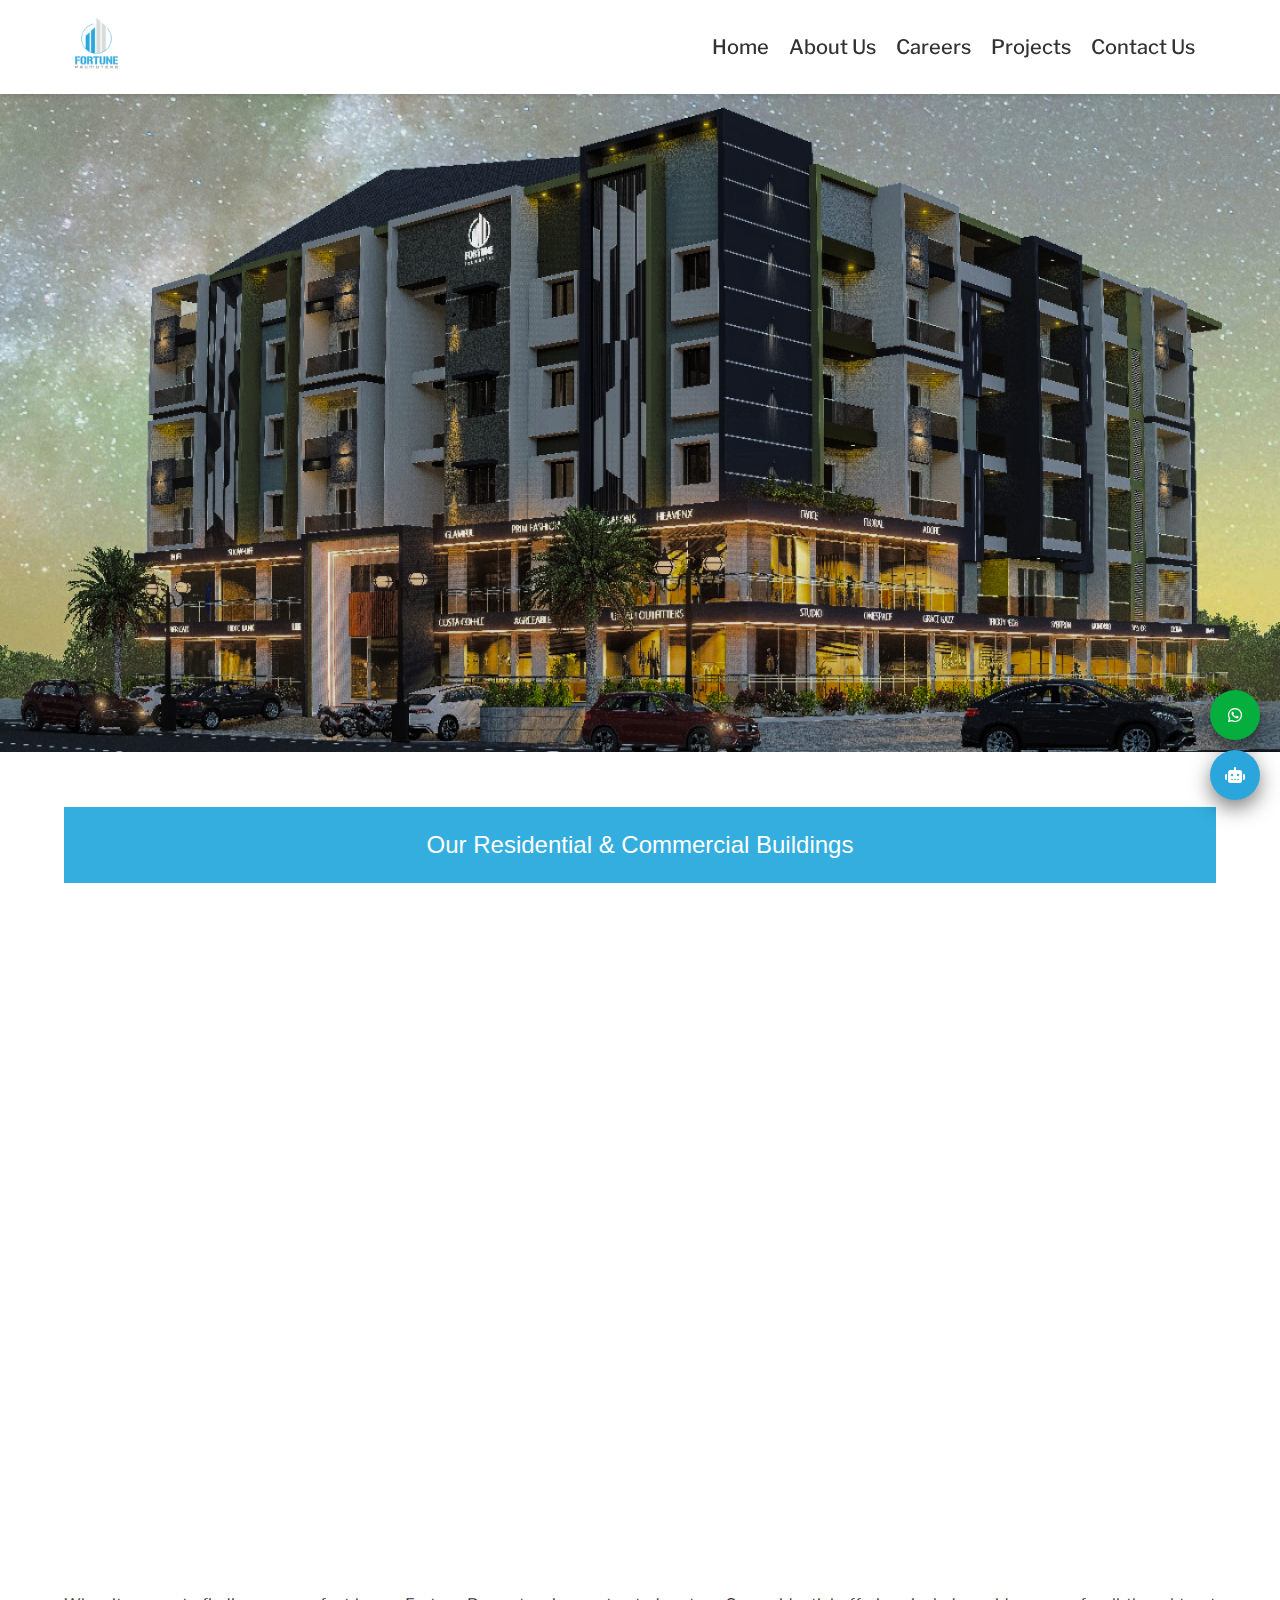
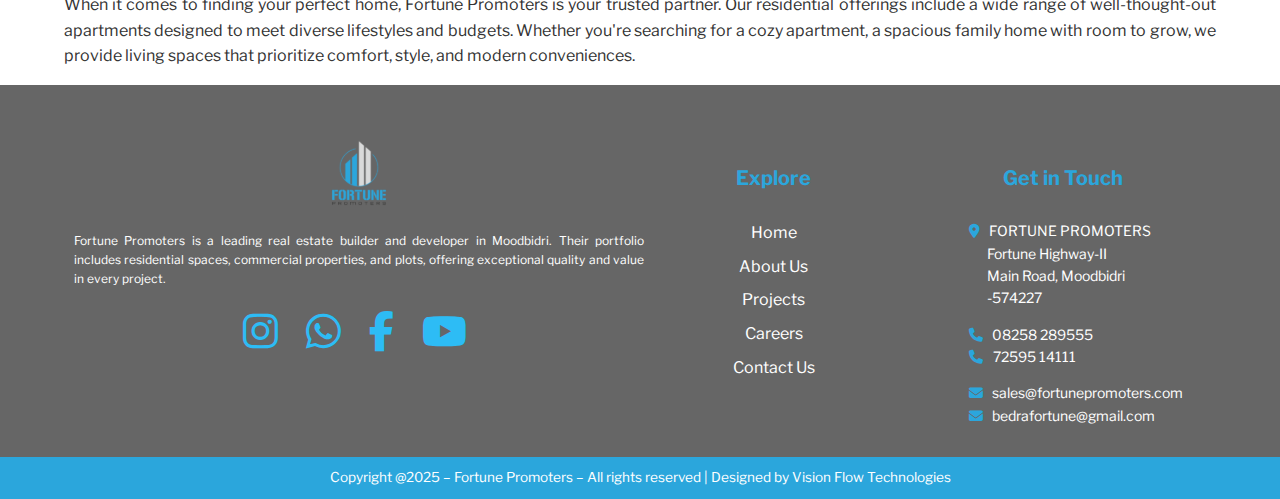
<file: projects.html>
<!DOCTYPE html>
<html lang="en">

<head>
  <meta charset="UTF-8">
  <meta name="viewport" content="width=device-width, initial-scale=1.0">
  <title>Projects</title>

  <link rel="stylesheet" href="https://cdnjs.cloudflare.com/ajax/libs/font-awesome/6.5.1/css/all.min.css">
  <link rel="icon" type="image/svg+xml" href="./assets/icons/fortunelogo.svg">

  <script>
    src = "https://unpkg.com/@dotlottie/player-component@2.7.12/dist/dotlottie-player.mjs";
    type = "module";

    window.addEventListener('scroll', function () {
      const navbar = document.querySelector('.navbar');
      if (window.scrollY > 50) {
        navbar.classList.add('shrink');
      } else {
        navbar.classList.remove('shrink');
      }
    });
    document.addEventListener("DOMContentLoaded", function () {
      const sections = document.querySelectorAll(".image-section");
    
      const observer = new IntersectionObserver(
        (entries) => {
          entries.forEach((entry) => {
            if (entry.isIntersecting) {
              entry.target.classList.add("visible");
            }
          });
        },
        { threshold: 0.2 }
      );
    
      sections.forEach((section) => {
        observer.observe(section);
      });
    });
    document.addEventListener("DOMContentLoaded", function() {
      const image = document.querySelector('.section img');
      const section = document.querySelector('.section');
    
      const observer = new IntersectionObserver((entries) => {
        entries.forEach(entry => {
          if (entry.isIntersecting) {
            image.classList.add('visible');
            observer.unobserve(section); // Stop observing once the image is visible
          }
        });
      }, {
        threshold: 0.5 // Trigger when 50% of the section is visible
      });
    
      observer.observe(section);
    });









  </script>

  <style>
    @import url('https://fonts.googleapis.com/css2?family=Libre+Franklin:ital,wght@0,100..900;1,100..900&display=swap');

    body {
      margin: 0;
      font-family: "Libre Franklin", serif;
      line-height: 1.6;
      color: #333;
    }

    .container {
      width: 90%;
      max-width: 1200px;
      margin: 0 auto;
      padding: none;
    }

    /*--------------------------------------------------------Header CSS------------------------------------------*/
    header {
      background-color: #fff;
      box-shadow: 0 2px 4px rgba(0, 0, 0, 0.1);
    }

    .navbar {
      display: flex;
      justify-content: space-between;
      align-items: center;
      height: 94px;
      background-color: white;
      box-shadow: 0 2px 4px rgba(0, 0, 0, 0.1);
      position: fixed;
      top: 0;
      left: 0;
      right: 0;
      z-index: 1000;
      transition: padding 0.3s ease, box-shadow 0.3s ease;
    }

    .menu-toggle {
      display: none;
      font-size: 28px;
      cursor: pointer;
      text-align: center;
      align-items: center;
    }

    .navbar.shrink {
      height: 54px;
      box-shadow: 0 2px 8px rgba(0, 0, 0, 0.3);
      transition: all 0.2s linear;

    }

    .navbar.shrink .logo img {
      height: 54px;
      /* Adjust the height */
      width: auto;
      /* Maintain aspect ratio */
      transition: all 0.2s linear;
      /* Smooth transition */
    }


    .logo {
      display: flex;
      align-items: center;
      margin-left: 50px;
    }

    .logo img {
      height: 94px;
      width: auto;
    }

    .navbar-links {
      display: flex;
      gap: 15px;
      align-items: center;
      margin-right: 70px;

    }


    .navbar-link {
      text-decoration: none;
      color: #333;
      font-size: 20px;
      font-weight: 500;
      transition: color 0.3s ease;
      position: relative;
      font-family: 'Libre Franklin';
    }


    .navbar-links p {
      margin: 0;
    }

    .navbar-link:hover {
      color: #2BA6DC;
      font-size: 18px;
      transition: all 0.2s linear;
    }

    .navbar-link::after {
      content: '';
      position: absolute;
      width: 0;
      height: 2px;
      bottom: 0;
      left: 0;
      background-color: #2BA6DC;
      transition: width 0.3s ease;
    }

    .navbar-link:hover::after {
      width: 100%;
    }

    /*dropdown*/
    .dropdown {
      position: relative;
    }

    .dropdown-content {
      display: none;
      position: absolute;
      background-color: white;
      min-width: 200px;
      box-shadow: 0px 4px 8px rgba(0, 0, 0, 0.2);
      z-index: 10;
    }

    .dropdown:hover .dropdown-content {
      display: block;
    }

    .dropdown-content a {
      display: block;
      padding: 10px;
      color: black;
      text-decoration: none;
    }

    .dropdown-content a:hover {
      background-color: #2BA6DC;
      color: white;
    }

    .nested-dropdown {
      display: none;
      padding-left: 20px;
    }

    .dropdown-item:hover+.nested-dropdown,
    .nested-dropdown:hover {
      display: block;
    }

    .bar {
      width: 25px;
      height: 3px;
      background-color: #2BA6DC;
      margin: 4px 0;
    }

    .dropdown-item {
      position: relative;
    }

    .dropdown-item::after {
      content: " >";
      display: inline-block;
      transition: transform 0.3s ease, opacity 0.3s ease;
    }

    .dropdown-item:hover::after {
      content: " v";
      transform: rotate(360deg);
      opacity: 1;
    }

    /*-----------------------------------------------------------Header ends---------------------------------------------------------------*/
    .hero {
      margin-top: 60px;
      color: #fff;
      text-align: center;
      padding: 2rem 0;
    }

    .hero img {
      width: 100%;
      height: auto;
    }

    .mid_btn {
      background-color: #34aede;
      color: white;
      padding: 1.5rem 6rem;
      font-size: 1.5rem;
      border: none;
      display: block;
      margin: 1rem auto;
      text-align: center;
      width: 100%;
      margin-bottom: 3%;
    }

    .mid_btn:hover {
      background-color: #2BA6DC;
    }

    .container p {
      text-align: justify;
    }
    .image-section {
      opacity: 0;
      transform: translateY(30px);
      transition: opacity 0.6s ease-in-out, transform 0.6s ease-in-out;
    }
    
    .image-section.visible {
      opacity: 1;
      transform: translateY(0);
    }
    img.pop-up {
      opacity: 0;
      transform: translateY(50px);
      transition: opacity 0.5s ease-out, transform 0.5s ease-out;
    }
    
    /* Define the animation when the image is visible */
    img.pop-up.visible {
      opacity: 1;
      transform: translateY(0);
    }

    /*FOOTER*/
    /*----------------------------------------------------------------------------------------------------------------------------------*/
    .footer {
      background-color: #666666;
      color: #fff;
      padding-top: 2rem 0;
      font-size: 16px;
    }

    .footer .columns {
      display: grid;
      grid-template-columns: auto auto auto;
      column-gap: 140px;
      padding: 40px 0 0px 0;
      max-width: auto;
      margin: 0 auto;
    }

    .foot {
      width: auto;
    }

    .footer .container .columns .foot {
      text-align: left;
      font-size: 12px;
    }

    #footer_heading {
      text-align: left;
      padding-top: 0%;
      padding-bottom: 10px;
    }

    .footer .columns div {
      flex: 1;
      margin: 0 10px;
      min-width: 200px;
    }

    .footer .explore h4 {
      font-size: 20px;
      padding-bottom: none;
      color: #2BA6DC;
    }

    .footer .explore ul {
      list-style: none;
      padding: 0;
    }

    .footer .explore ul li {
      margin-bottom: 0.5rem;
    }

    .footer .explore li a {
      color: #fff;
      text-decoration: none;
    }

    .footer .explore ul li a:hover {
      color: #2dbcf5
    }

    .footer .bottom-bar {
      background-color: #2BA6DC;
      color: #fff;
      text-align: center;
      text-decoration: none;
      padding: 10px 0;
      font-size: 0.85rem;
      margin-top: 1rem;
      width: 100%;
    }

    .get_in_touch {
      font-size: 20px;
      padding-bottom: none;
      color: #2BA6DC;
    }

    .get_in_touch p {
      font-size: 14px;
      padding-bottom: none;
      color: white;
    }

    .social-icons {
      display: flex;
      margin-top: 1rem;
      justify-content: space-around;
      padding-left: none;
    }

    .social-icons a {
      display: inline-block;
      margin-right: 0.5rem;
      color: #2dbcf5;
      font-size: 40px;
      text-decoration: none;
      justify-content: space-between;
    }


    .email,
    .tel {
      color: white;
      text-decoration: none;
    }

    /*-------------------------------------------------------------------------------------------------------------------*/

    .whatsapp-icon {
      position: fixed;
      bottom: 80px;
      right: 20px;
      background: #05ae3d;
      color: white;
      border-radius: 50%;
      width: 50px;
      height: 50px;
      display: flex;
      align-items: center;
      justify-content: center;
      cursor: pointer;
      box-shadow: 0 8px 20px rgba(0, 0, 0, 0.5);
    }

    /*  --------=========Chatbot===---=-=-=-=-=-=-=-=    */
    .chatbot-icon {
      position: fixed;
      bottom: 20px;
      right: 20px;
      background: #2BA6DC;
      color: white;
      border-radius: 50%;
      width: 50px;
      height: 50px;
      display: flex;
      align-items: center;
      justify-content: center;
      cursor: pointer;
      box-shadow: 0 8px 20px rgba(0, 0, 0, 0.5);
    }

    .chat-container {
      position: fixed;
      bottom: 20px;
      right: 20px;
      width: 300px;
      height: 400px;
      background: white;
      border-radius: 12px;
      border-bottom-left-radius: 12px;
      box-shadow: 0 0 10px rgba(0, 0, 0, 0.1);
      display: none;
      flex-direction: column;
    }

    .chat-header {
      background: #2BA6DC;
      color: rgb(0, 0, 0);
      padding: 10px;
      text-align: center;
      display: flex;
      justify-content: space-between;
      align-items: center;
      border-top-left-radius: 12px;
      border-top-right-radius: 12px;
    }

    .close-btn {
      background: none;
      border: none;
      color: white;
      font-size: 12px;
      cursor: pointer;

    }

    .chat-messages {
      flex: 1;
      padding: 10px;
      overflow-y: auto;
      color: black;
    }

    .bot {
      background-color: rgb(168, 227, 251);
      color: black;
      padding-left: 5px;

      border-radius: 8px;
    }

    .user {
      background-color: white;
      color: black;
      text-align: right;
      padding: 10px;
    }

    .loading {
      padding-left: 5px;
      border-radius: 8px;

    }

    .chat-input {
      display: flex;
      border-top: 1px solid #ddd;
      border-bottom-left-radius: 12px;
    }

    .chat-input input {
      flex: 1;
      padding: 10px;
      border: none;
      outline: none;
      border-bottom-left-radius: 12px;
    }

    .chat-input button {
      padding: 10px;
      background: #ffffff;
      color: white;
      border-radius: 12px;
      cursor: pointer;
      border: none;
    }



    /* Responsive Design */
    /* tablet view*/
    @media (max-width: 1400px) {

      /*---------------------------Header CSS-------------------------------------*/
      .navbar {
        padding: 0 15px;
      }

      .navbar-links {
        gap: 20px;
      }

      .menu-toggle {
        display: none;
        font-size: 28px;
        cursor: pointer;
      }

      .logo img {
        height: 60px;
        /* Reduce logo size */
      }

      .navbar.shrink .logo img {
        height: 40px;
        /* Further reduce logo size when shrunk */
      }

      .navbar-links.active {
        display: flex;
        /* Show when toggled */
      }

      /*--------------------------------------------header css  ends----------------------------------------*/

      img {
        max-width: 100%;
        height: auto;
      }

      .container p {
        text-align: justify;
      }

      .whatsapp-icon {
        bottom: 160px;
      }

      .chatbot-icon {
        bottom: 100px;
      }

      /*Footer*/
      .footer .columns {
        display: grid;
        grid-template-columns: auto auto auto;
        column-gap: 0px;
        padding: 50px 0 0 0;
        max-width: 98%;
        margin: 0;
      }

      .footer .columns div {
        text-align: center;
      }

      .footer .container .columns .foot {
        text-align: justify;
        font-size: 12px;
      }

      .footer .explore ul li a:hover {
        color: #2dbcf5
      }

      .footer .get_in_touch h4 {
        padding-left: 40px;
      }

      .footer .get_in_touch p {
        text-align: justify;
        padding-left: 65px;
      }

      .social-icons {

        justify-content: center;
        gap: 20px;
        /* Center align social icons */
      }

      #footer_heading {
        text-align: center;
        padding-top: 0%;
        padding-bottom: 10px;
      }
    }

    /*mobile view*/
    @media (max-width: 700px) {

      /*---------------------------------------Header------------------------------------------------------- */
      .navbar-links {
        display: none;
        flex-direction: column;
        background-color: white;
        position: absolute;
        top: 40px;
        left: 0;
        width: 100%;
        box-shadow: 0 2px 4px rgba(0, 0, 0, 0.1);
        padding: 10px 0;
      }

      .navbar-links.show {
        display: flex;
      }

      .menu-toggle {
        display: block;
      }

      .navbar.shrink {
        height: 50px;
        /* Further reduce height when shrunk */
      }

      .logo {
        margin-left: 20px;
        /* Reduce margin */
      }

      .logo img {
        height: 50px;
        /* Further reduce logo size */
      }

      .navbar-link {
        font-size: 16px;
        /* Reduce navbar link font size */
      }

      .mid_btn {
        margin-top: -2px;
        margin-bottom: 38px;
        padding: 1rem 2rem;
        /* Reduce padding */
        font-size: 20px;
        /* Reduce font size */
        width: 100%;
        /* Make button width responsive */
      }

      /*----------------------------------------header css ends-------------------------------------------*/

      .hero {
        margin-top: 70px;
        /* Adjust margin-top for smaller screens */
      }

      img {
        max-width: 100%;
        height: auto;
      }

      body {
        font-size: 14px;
        /* Reduce base font size */
        text-align: justify;
      }



      /*--------------------------------------Footer-------------------------------------------------*/
      .footer .columns {
        grid-template-columns: 1fr;
        /* Stack columns vertically */
        gap: 20px;
        /* Reduce gap between columns */
        padding: 20px 0;
        /* Adjust padding */
      }

      .footer .columns div {
        text-align: center;
        /* Center align text */
      }

      .footer .container .columns .foot {
        text-align: justify;
        font-size: 12px;
      }

      .footer .explore ul li a {
        color: #ffffff;
      }

      .footer .explore ul li a:hover {
        color: #2dbcf5
      }

      .footer .get_in_touch p {
        text-align: justify;
        padding-left: 65px;
      }

      #footer_heading {
        text-align: center;
        padding-top: 0%;
        padding-bottom: 10px;
      }

      .social-icons {
        justify-content: center;
        gap: 20px;
        /* Center align social icons */
      }

      .social-icons i {
        font-size: 28px;

      }

      .footer {
        font-size: 14px;
        /* Reduce footer font size */
        text-align: justify;

      }

      .footer .bottom-bar {
        font-size: 9px;
      }

      .footer .get_in_touch h4 {
        padding-left: 0px;
        margin-left: 0px;
      }

      /*---------------------------------------------------------------------------------------*/
    }
  </style>
</head>

<body>

  <!-- Header Section -->
  <nav class="navbar">
    <div class="logo">
      <a href="#"><img src="./assets/icons/fortunelogo.svg" alt="Company Logo"> </a>    </div>
    <div class="menu-toggle" id="menu-toggle"> &#9776; </div>
    <div class="navbar-links" id="navbar-links">
      <a href="/pages/index.html" class="navbar-link">Home</a>
      <a href="/pages/aboutUs.html" class="navbar-link">About Us</a>
      <a href="#" class="navbar-link">Careers</a>
      <div class="dropdown">
        <p class="navbar-link">Projects</p>
        <div class="dropdown-content">
          <a href="/pages/completedproject.html" id="ongoing">Completed Projects</a>
          <a href="#" class="dropdown-item" id="ongoing">Ongoing Projects &nbsp;&nbsp;</a>
          <div class="nested-dropdown" id="ongoing-options">
            <a href="/pages/Hillside.html">Fortune Hillside</a>
            <a href="/pages/Galaxy.html">Fortune Galaxy</a>
            <a href="/pages/Orchid.html">Fortune Orchid</a>
          </div>
        </div>
      </div>
      <a href="/pages/contactus.html" class="navbar-link">Contact Us</a>
    </div>
  </nav>

  <!-- Hero Section -->
  <div class="hero">
    <img src="./assets/images/Project1.png" alt="Hero Image" class="image-section">
  </div>

  <!-- Section 1 -->
  <section class="section">
    <div class="container">
      <button class="mid_btn">Our Residential & Commercial Buildings</button>
      <img src="./assets/images/Project2.png" alt="Building Image" class="pop-up">
      <p>
        When it comes to finding your perfect home, Fortune Promoters is your trusted partner. Our residential offerings
        include a wide range of well-thought-out apartments designed to meet diverse lifestyles and budgets. Whether
        you're searching for a cozy apartment, a spacious family home with room to grow, we provide living spaces that
        prioritize comfort, style, and modern conveniences.
      </p>
    </div>
  </section>

  <!-- Footer Section -->
  <footer class="footer">
    <div class="container">
      <div class="columns">
        <div>
          <img src="./assets/icons/fortunelogo.svg" alt="Logo" style="width: 80px;">
          <p class="foot">Fortune Promoters is a leading real estate builder and developer in Moodbidri. Their portfolio
            includes residential spaces, commercial properties, and plots, offering exceptional quality and value in
            every
            project.</p>
          <div class="social-icons">
            <a href="https://www.instagram.com/fortunepromoters?igsh=MWVmeGNkM3VqY3Bx"><i class="fa-brands fa-instagram"
                style="color: 2BA6DC;"></i></a>
            <a href="#"><i class="fa-brands fa-whatsapp" style="color: 2BA6DC;"></i></a>
            <a href="https://www.facebook.com/share/1CFbtrmd56/"><i class="fa-brands fa-facebook-f"
                style="color: 2BA6DC;"></i></a>
            <a href="https://youtube.com/@fortunepromoters1948?si=JfFI0rc6S5JbvoiC"><i class="fa-brands fa-youtube"
                style="color: 2BA6DC;"></i></a>
          </div>
        </div>
        <div>
          <div class="explore">
            <h4>Explore</h4>
            <ul>
              <li><a href="/pages/index.html">Home</a></li>
              <li><a href="/pages/aboutUs.html">About Us</a></li>
              <li><a href="/pages/projects.html">Projects</a></li>
              <li><a href="#">Careers</a></li>
              <li><a href="/pages/contactus.html">Contact Us</a></li>
            </ul>
          </div>
        </div>
        <div class="get_in_touch">
          <h4>Get in Touch</h4>
          <p><i class="fa-solid fa-location-dot" style="color: #2BA6DC;"></i>
            <a href="https://maps.app.goo.gl/XZfxsvv3sSvp9u8t9" style="color: white; text-decoration:none">
              &nbsp;&nbsp;FORTUNE
              PROMOTERS<br>&nbsp;&nbsp;&nbsp;&nbsp;&nbsp;&nbsp;Fortune
              Highway-II<br>&nbsp;&nbsp;&nbsp;&nbsp;&nbsp;&nbsp;Main Road,
              Moodbidri<br>&nbsp;&nbsp;&nbsp;&nbsp;&nbsp;&nbsp;-574227</a>
          </p>
          <p><i class="fa-solid fa-phone" style="color: #2BA6DC;"><a class="tel"
                href="tel:+918258289555"></i>&nbsp;&nbsp; 08258 289555</a><br>
            <i class="fa-solid fa-phone" style="color: #2BA6DC;"><a class="tel"
                href="tel:+917259512111">&nbsp;&nbsp;</i>&nbsp;72595 14111</a>
          </p>
          <p><i class="fa-solid fa-envelope" style="color: #2BA6DC;"></i>&nbsp;&nbsp; <a class="email"
              href="mailto:sales@fortunepromoters.com">sales@fortunepromoters.com</a><br>
            <i class="fa-solid fa-envelope" style="color: #2BA6DC;"></i>&nbsp;&nbsp;<a class="email"
              href="mailto:bedrafortune@gmail.com">&nbsp;bedrafortune@gmail.com</a>
          </p>
        </div>
      </div>

    </div>
    <div class="bottom-bar"> Copyright @2025 &ndash; Fortune Promoters &ndash; All rights reserved | Designed by Vision
      Flow Technologies</div>
  </footer>

  <div class="whatsapp-icon" onclick="whatsapp_link()"><i class="fa-brands fa-whatsapp" style="color: #ffffff;"></i>
  </div>


  <!-- Chatbot -->
  <div class="chatbot-icon" onclick="toggleChat()"><i class="fa-solid fa-robot" style="color: #ffffff;"></i></div>
  <div class="chat-container" id="chat-container">
    <div class="chat-header">
      Fortune Promoters
      <button class="close-btn" onclick="toggleChat()">✖</button>
    </div>
    <div class="chat-messages" id="chat-messages"></div>
    <div class="chat-input">
      <input type="text" id="user-input" placeholder="Type a message...">
      <button onclick="sendMessage()"><i class="fa-solid fa-paper-plane" style="color: #2ba6dc;"></i></button>
    </div>
  </div>

  <script>
    /*Nav*/
    document.addEventListener("DOMContentLoaded", function () {
      const menuToggle = document.getElementById("menu-toggle");
      const navbarLinks = document.getElementById("navbar-links");

      menuToggle.addEventListener("click", function () {
        navbarLinks.classList.toggle("show");
      });
    });


    /*Chat Bot*/
    let isChatOpened = false;
    const apiKey = "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"; // Replace with your actual API key

    function whatsapp_link() {
      window.open('https://wa.me/', '_blank');
    }

    function toggleChat() {
      const chatContainer = document.getElementById("chat-container");
      chatContainer.style.display = chatContainer.style.display === "flex" ? "none" : "flex";
      if (!isChatOpened) {
        appendMessage("Fortune: How may I help you?", "bot");
        isChatOpened = true;
      }
    }

    async function sendMessage() {
      const userInput = document.getElementById("user-input"); // Ensure correct reference
      const message = userInput.value.trim();
      if (!message) return;

      userInput.value = "";
      appendMessage("You: " + message, 'user');
      loadingAnime();


      
      function loadingAnime() {
        const chatMessages = document.getElementById("chat-messages");
        const loading = document.createElement("div");
        loading.classList.add('loading');
        loading.innerHTML = `
                    <iframe src="https://lottie.host/embed/20dbeacf-ef55-493f-98f5-711df9e9b689/W7WjhB8T4L.lottie" 
                    // style="border: none; width: 50px; height: 50px;">
                    </iframe>
                    `;

        chatMessages.append(loading);

        setTimeout(() => {
          
          loading.remove();
          
        }, 800);

      }

      try {
        const response = await fetch("https://api.groq.com/openai/v1/chat/completions", {
          method: "POST",
          headers: {
            "Content-Type": "application/json",
            "Authorization": `Bearer ${apiKey}`
          },
          body: JSON.stringify({
            model: "llama3-70b-8192", // Ensure this model exists
            messages: [
              { role: "system", content: "You are a polite and professional AI assistant representing Fortune Promoters, a real estate business located at Fortune Highway-II, Main Road, Moodbidri - 574227. Guidelines: Assist customers professionally and concisely. Provide answers only if certain; otherwise, politely direct them to contact Fortune Promoters via: Phone: 08258238555 / 7259514111. Email: sales@fortunepromoters.com / bedrafortune@gmail.com .Strictly avoid lengthy responses—keep answers brief, clear, and engaging. Maintain a formal and respectful tone. No unnecessary explanations—stay to the point." },
              { role: "user", content: message }
            ],
            max_tokens: 100
          })
        });

        

        const data = await response.json();

        if (!data.choices || !data.choices.length) {
          appendMessage("Fortune: Unexpected API response. Please try again.", "bot");
          return;
        }

        const reply = data.choices[0].message.content || "I couldn't understand that.";
        appendMessage("Fortune: " + reply, "bot");

        
      } catch (error) {
        console.error("Fetch Error:", error);
        appendMessage("Fortune: Error fetching response. Please check your API key and network connection.", "bot");
      }
    }

    function appendMessage(message, user) {
      const chatMessages = document.getElementById("chat-messages");
      const msgElement = document.createElement("div");
      msgElement.classList.add(user);
      msgElement.textContent = message;
      chatMessages.appendChild(msgElement);
      chatMessages.scrollTop = chatMessages.scrollHeight;
    }





    /*Enter to send*/
    document.getElementById("user-input").addEventListener("keydown", function (event) {
      if (event.key === "Enter") {
        event.preventDefault(); // Prevent default form submission (if applicable)
        sendMessage();
      }
    });
    function closeChat() {
      const chatContainer = document.getElementById("chat-container");
      chatContainer.style.display = "none";
    }
    document.addEventListener("keydown", function (event) {
      if (event.key === "Escape") {
        event.preventDefault(); closeChat(); // Call the correct function 
      }
    });

    /*Menu-toggle dropdown*/
    const navbar = document.querySelector(".navbar");
    const navbarLinks = document.querySelector(".navbar-links");

    let isHovered = false; // Track hover state

    navbar.addEventListener("mousedown", () => {
      if (window.innerWidth <= 700) {
        isHovered = true;
        navbarLinks.style.display = "flex";
      }

    });

    navbar.addEventListener("mouseenter", () => {
      if (window.innerWidth <= 700) {
        isHovered = true;
        navbarLinks.style.display = "flex";
      }

    });

    navbar.addEventListener("mouseleave", () => {
      if (window.innerWidth <= 700) {
        isHovered = false;
        navbarLinks.style.display = "none";
      }
    });

    // Hide navbar-links when scrolling, but allow it to reappear on hover
    window.addEventListener("scroll", () => {
      if (window.innerWidth <= 700) {
        isHovered = false;
        navbarLinks.style.display = "none";
      }
    });
  </script>

</body>

</html>
</file>
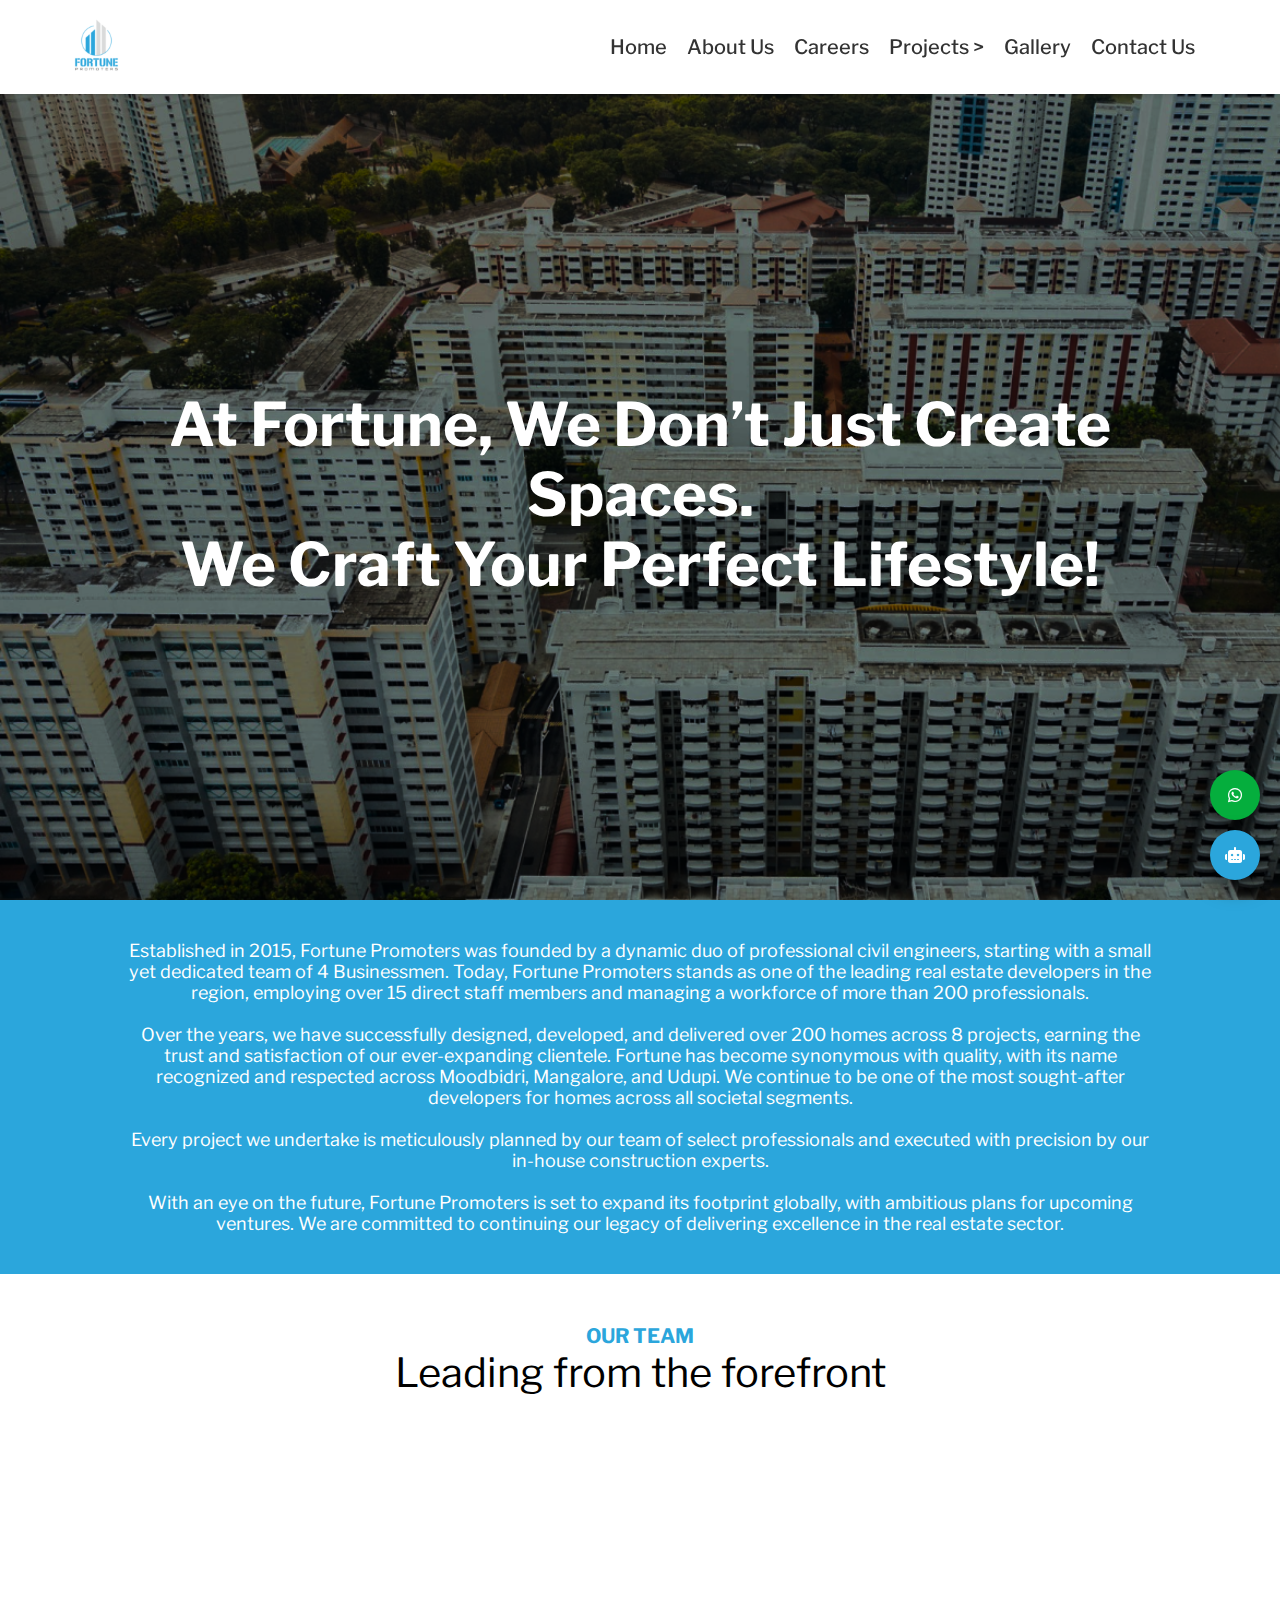
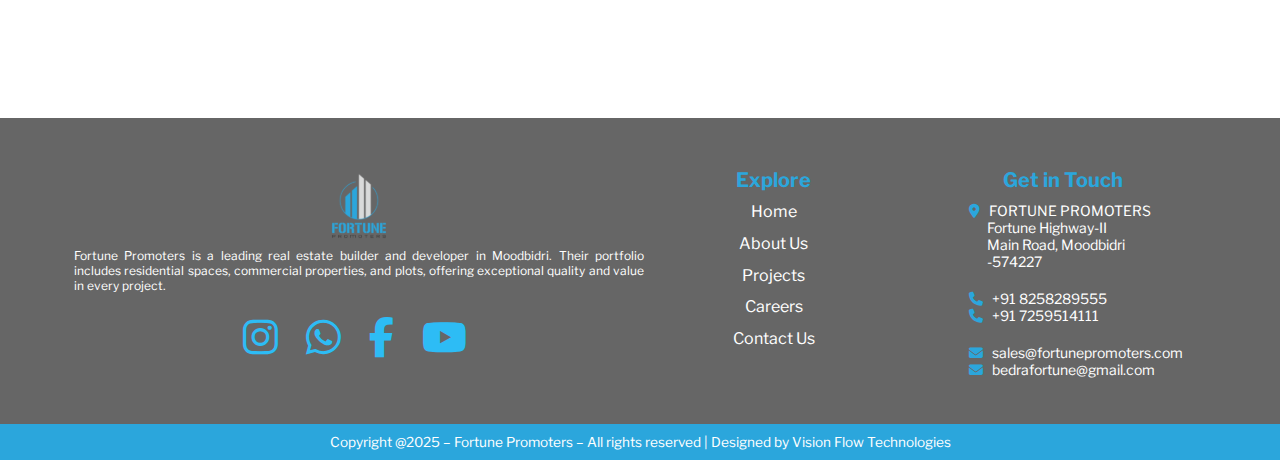
<file: pages/aboutUs.html>
<!DOCTYPE html>
<html lang="en">

<head>
  <meta charset="UTF-8" />
  <meta name="viewport" content="width=device-width, initial-scale=1.0" />
  <title>About Us - Fortune Promoters</title>
  <link rel="stylesheet" href="https://cdnjs.cloudflare.com/ajax/libs/font-awesome/6.5.1/css/all.min.css">
  <link rel="icon" type="image/png" href="../assets/icons/fortunelogo.svg">

    <script>
      src = "https://unpkg.com/@dotlottie/player-component@2.7.12/dist/dotlottie-player.mjs";
      type = "module";
        document.addEventListener("DOMContentLoaded", function () {
            const heroSection = document.querySelector(".hero"); // Target the .hero section
          
            const observer = new IntersectionObserver(
              (entries) => {
                entries.forEach((entry) => {
                  if (entry.isIntersecting) {
                    entry.target.classList.add("visible"); // Add .visible class when in view
                  }
                });
              },
              { threshold: 0.2 } // Trigger when 20% of the section is visible
            );
          
            if (heroSection) {
              observer.observe(heroSection); // Observe the .hero section
            }
          });
          document.addEventListener("DOMContentLoaded", function () {
            const teamMembers = document.querySelectorAll(".custom-team-member");
          
            function checkVisibility() {
              teamMembers.forEach((member, index) => {
                const rect = member.getBoundingClientRect();
                if (rect.top < window.innerHeight - 100 && rect.bottom > 0) {
                  setTimeout(() => {
                    member.classList.add("show");
                  }, index * 300);
                } else {
                  member.classList.remove("show"); // Reset animation when out of view
                }
              });
            }
          
            window.addEventListener("scroll", checkVisibility);
            checkVisibility(); // Run on page load in case already in view
          });
    </script>
  <style>
    @import url("https://fonts.googleapis.com/css2?family=Libre+Franklin:ital,wght@0,100..900;1,100..900&display=swap");

    /* General Styles */
    * {
      margin: 0;
      padding: 0;
      width: auto;
      font-family: "Libre Franklin", serif;
    }

    body {
      margin-top: none;
      padding-top: 90px;
    }

    a {
      text-decoration: none;
      color: white;
    }

    a:hover {
      text-decoration: none;
      color: white;
    }

    a::after {
      text-decoration: none;
      color: white;
    }

    /*--------------------------------------------------------Header CSS------------------------------------------*/
    header {
      background-color: #fff;
      box-shadow: 0 2px 4px rgba(0, 0, 0, 0.1);
    }

    .navbar {
      display: flex;
      justify-content: space-between;
      align-items: center;
      height: 94px;
      background-color: white;
      box-shadow: 0 2px 4px rgba(0, 0, 0, 0.1);
      position: fixed;
      top: 0;
      left: 0;
      right: 0;
      z-index: 1000;
      transition: padding 0.3s ease, box-shadow 0.3s ease;
    }

    .menu-toggle {
      display: none;
      font-size: 28px;
      cursor: pointer;
      text-align: center;
      align-items: center;
      margin-right: 24px;
    }

    .navbar.shrink {
      height: 54px;
      box-shadow: 0 2px 8px rgba(0, 0, 0, 0.3);
      transition: all 0.2s linear;

    }

    .navbar.shrink .logo img {
      height: 54px;
      /* Adjust the height */
      width: auto;
      /* Maintain aspect ratio */
      transition: all 0.2s linear;
      /* Smooth transition */
    }


    .logo {
      display: flex;
      align-items: center;
      margin-left: 50px;
    }

    .logo img {
      height: 94px;
      width: auto;
    }

    .navbar-links {
      display: flex;
      gap: 15px;
      align-items: center;
      margin-right: 70px;

    }


    .navbar-link {
      text-decoration: none;
      color: #333;
      font-size: 20px;
      font-weight: 500;
      transition: color 0.3s ease;
      position: relative;
      font-family: 'Libre Franklin';
    }
    .arrowprojects {
        transition: transform 0.3s ease-in-out;
        display: inline-block; /* Ensures transform works */
      }
      
    .navbar-link:hover .arrowprojects {
        transform: rotate(90deg); /* Rotates '>' to 'v' */
    }


    .navbar-links p {
      margin: 0;
    }

    .navbar-link:hover {
      color: #2BA6DC;
      font-size: 18px;
      transition: all 0.2s linear;
    }

    .navbar-link::after {
      content: '';
      position: absolute;
      width: 0;
      height: 2px;
      bottom: 0;
      left: 0;
      background-color: #2BA6DC;
      transition: width 0.3s ease;
    }

    .navbar-link:hover::after {
      width: 100%;
    }

    /*dropdown*/
    .dropdown {
      position: relative;
    }

    .dropdown-content {
      display: none;
      position: absolute;
      background-color: white;
      min-width: 200px;
      box-shadow: 0px 4px 8px rgba(0, 0, 0, 0.2);
      z-index: 10;
    }

    .dropdown:hover .dropdown-content {
      display: block;
    }

    .dropdown-content a {
      display: block;
      padding: 10px;
      color: black;
      text-decoration: none;
    }

    .dropdown-content a:hover {
      background-color: #2BA6DC;
      color: white;
    }

    .nested-dropdown {
      display: none;
      padding-left: 20px;
    }

    .dropdown-item:hover+.nested-dropdown,
    .nested-dropdown:hover {
      display: block;
    }

    .bar {
      width: 25px;
      height: 3px;
      background-color: #2BA6DC;
      margin: 4px 0;
    }

    .dropdown-item {
      position: relative;
    }

    .dropdown-item::after {
      content: " >";
      color: black;
      display: inline-block;
      transition: transform 0.3s ease, opacity 0.3s ease;
    }

    .dropdown-item:hover::after {
        color: white;
      content: " v";
      transform: rotate(360deg);
      opacity: 1;
    }

    /*-----------------------------------------------------------Header ends---------------------------------------------------------------*/



    .hero {
      display: flex;
      width: 100%;
      height: auto;
      background-image: url("/assets/images/AboutUs.png");
      background-size: cover;
      color: white;
      padding: none;
      opacity: 0; /* Initially hidden */
        transform: translateY(30px); /* Initially moved down */
        transition: opacity 0.6s ease-in-out, transform 0.6s ease-in-out;
    }
    .hero.visible {
        opacity: 1; /* Fully visible */
        transform: translateY(0); /* Move back to original position */
      }

    .hero h1 {
      position: relative;
      padding: 300px 90px;
      width: 100%;
      font-size: 60px;
      text-align: center;
      line-height: 70px;
    }

    .about {
      background-color: #2ba6dc;
      color: white;
      padding: 40px 120px;
      font-size: 18px;
      justify-content: center;
      align-items: center;
      text-align: center;
    }

    .team {
      text-align: center;
      color: #2ba6dc;
      font-size: 20px;
      padding-top: 50px;
    }

    .team-text {
      text-align: center;
      color: black;
      font-size: 40px;
    }

    /*Circle css */

    .custom-team-container {
      display: flex;
      /* Space between team members */
      flex-wrap: nowrap;
      justify-content: start;
      padding: 90px 120px;
    }

    .custom-team-member {
      text-align: center;
      display: flex;
      width: 100%;
      flex-direction: column;
      opacity: 0;
     transform: translateX(-50px);
     transition: opacity 0.8s ease-out, transform 0.8s ease-out;
    }
    .custom-team-member.show {
        opacity: 1;
        transform: translateX(0);
      }

    .custom-circle-container {
      position: relative;
      width: 100px;
      height: 100px;
    }

    .custom-circle {
      width: 217px;
      height: 217px;
      border-radius: 50%;
      position: absolute;
    }

    .custom-blue {
      background-color: #2ba6dc;
      top: 0;
      left: 10px;
    }

    .custom-grey {
      background-color: #d3d3d3;
      top: 65px;
      left: 65px;
    }

    .custom-h3 {
      position: relative;
      font-size: 16px;
      font-weight: 700;
      margin-top: 200px;
    }

    .custom-p {
      position: relative;
      font-size: 14px;
      color: #666;
      margin-top: 5px;
    }


    .whatsapp-icon {
      position: fixed;
      bottom: 80px;
      right: 20px;
      background: #05ae3d;
      color: white;
      border-radius: 50%;
      width: 50px;
      height: 50px;
      display: flex;
      align-items: center;
      justify-content: center;
      cursor: pointer;
      box-shadow: 0 8px 20px rgba(0, 0, 0, 0.5);
    }

    /*  --------=========Chatbot===---=-=-=-=-=-=-=-=    */
    .chatbot-icon {
      position: fixed;
      bottom: 20px;
      right: 20px;
      background: #2BA6DC;
      color: white;
      border-radius: 50%;
      width: 50px;
      height: 50px;
      display: flex;
      align-items: center;
      justify-content: center;
      cursor: pointer;
      box-shadow: 0 8px 20px rgba(0, 0, 0, 0.5);
    }

    .chat-container {
      position: fixed;
      bottom: 20px;
      right: 20px;
      width: 300px;
      height: 400px;
      background: white;
      border-radius: 12px;
      border-bottom-left-radius: 12px;
      box-shadow: 0 0 10px rgba(0, 0, 0, 0.1);
      display: none;
      flex-direction: column;
    }

    .chat-header {
      background: #2BA6DC;
      color: rgb(0, 0, 0);
      padding: 10px;
      text-align: center;
      display: flex;
      justify-content: space-between;
      align-items: center;
      border-top-left-radius: 12px;
      border-top-right-radius: 12px;
    }

    .close-btn {
      background: none;
      border: none;
      color: white;
      font-size: 12px;
      cursor: pointer;

    }

    .chat-messages {
      flex: 1;
      padding: 10px;
      overflow-y: auto;
      color: black;
    }

    .bot {
      background-color: rgb(168, 227, 251);
      color: black;
      padding-left: 5px;

      border-radius: 8px;
    }

    .user {
      background-color: white;
      color: black;
      text-align: right;
      padding: 10px;
    }

    .loading {
      padding-left: 5px;
      border-radius: 8px;

    }

    .chat-input {
      display: flex;
      border-top: 1px solid #ddd;
      border-bottom-left-radius: 12px;
    }

    .chat-input input {
      flex: 1;
      padding: 10px;
      border: none;
      outline: none;
      border-bottom-left-radius: 12px;
    }

    .chat-input button {
      padding: 10px;
      background: #ffffff;
      color: white;
      border-radius: 12px;
      cursor: pointer;
      border: none;
    }

    /*FOOTER*/
    /*----------------------------------------------------------------------------------------------------------------------------------*/
    .container {
      width: 90%;
      max-width: 1200px;
      margin: 0 auto;
      padding: none;
    }

    .footer {
      background-color: #666666;
      color: #fff;
      padding-top: 2rem 0;
      font-size: 16px;
    }

    .footer .columns {
      display: grid;
      grid-template-columns: auto auto auto;
      column-gap: 140px;
      padding: 2rem 0 0 0;
      max-width: auto;
      margin: 0 auto;
    }

    .foot {
      width: auto;
    }

    .footer .container .columns .foot {
      text-align: left;
      font-size: 12px;
    }

    #footer_heading {
      text-align: left;
      padding-top: 0%;
      padding-bottom: 10px;
    }

    .footer .columns div {
      flex: 1;
      margin: 0 10px;
      min-width: 200px;
    }

    .footer .columns div p {
      padding-bottom: 20px;
    }

    .footer .explore h4 {
      font-size: 20px;
      padding-bottom: 10px;
      color: #2BA6DC;
    }

    .footer .explore ul {
      list-style: none;
      padding: 0;
      font-size: 20px;
    }

    .footer .explore ul li {
      margin-bottom: 0.8rem;
      font-size: 16px;
    }

    .footer .explore li a {
      color: #fff;
      text-decoration: none;
    }

    .footer .explore ul li a:hover {
      color: #2dbcf5
    }

    .footer .bottom-bar {
      background-color: #2BA6DC;
      color: #fff;
      text-align: center;
      text-decoration: none;
      padding: 10px 0;
      font-size: 0.85rem;
      margin-top: 1rem;
      width: 100%;
    }

    .get_in_touch {
      font-size: 20px;
      padding-bottom: 10px;
      color: #2BA6DC;
    }

    .get_in_touch h4 {
      padding-bottom: 10px;
    }

    .get_in_touch p {
      font-size: 14px;
      padding-bottom: 15px;
      color: white;
    }

    .social-icons {
      display: flex;
      margin-top: 60px;
      justify-content: space-around;
      padding-left: none;
    }

    .social-icons a {
      display: inline-block;
      margin-right: 0.5rem;
      color: #2dbcf5;
      font-size: 40px;
      text-decoration: none;
      justify-content: space-between;
    }
    .social-icons a:hover {
        filter: drop-shadow(0 0 1px #2dbcf5); /* Glow effect */
        transform: scale(1.1); /* Slightly enlarge the icon */
      }


    .email {
      color: white;
      text-decoration: none;
    }

    /*-------------------------------------------------------------------------------------------------------------------*/


    /* *******************************************Responsive Design*************************************************** */
    /* tablet view*/
    @media (max-width: 1400px) {

      /*---------------------------Header CSS-------------------------------------*/
      .navbar {
        padding: 0 15px;
      }

      .navbar-links {
        gap: 20px;
      }

      .menu-toggle {
        display: none;
        font-size: 28px;
        cursor: pointer;
      }

      .logo img {
        height: 60px;
        /* Reduce logo size */
      }

      .navbar.shrink .logo img {
        height: 40px;
        /* Further reduce logo size when shrunk */
      }

      .navbar-links.active {
        display: flex;
        /* Show when toggled */
      }

      /*---------------------------------------------------------*/
      .custom-team-container {
        display: flex;
        flex-wrap: nowrap;
        justify-content: start;
        padding: 50px 100px;
      }

      .custom-circle {
        width: 107px;
        height: 107px;
        border-radius: 50%;
        position: absolute;
      }

      .custom-blue {
        top: 0x;
        left: 40px;
      }

      .custom-grey {
        top: 40px;
        left: 80px;
      }

      .custom-h3 {
        margin-top: 80px;
        margin-left: 35px;
      }

      .custom-p {
        margin-top: 5px;
        margin-left: 35px;
      }

      /*-----------------------------Footer----------------------*/
      .footer .columns {
        display: grid;
        grid-template-columns: auto auto auto;
        column-gap: 0px;
        padding: 50px 0 0 0;
        max-width: 98%;
        margin: 0;
      }

      .footer .columns div {
        text-align: center;
      }

      .footer .container .columns .foot {
        text-align: justify;
        font-size: 12px;
      }

      .footer .explore ul li a:hover {
        color: #2dbcf5
      }

      .footer .get_in_touch h4 {
        padding-left: 40px;
      }

      .footer .get_in_touch p {
        text-align: justify;
        padding-left: 65px;
      }

      .social-icons {

        justify-content: center;
        gap: 20px;
        /* Center align social icons */
      }

      #footer_heading {
        text-align: center;
        padding-top: 0%;
        padding-bottom: 10px;
      }

    }



    /*mobile view*/
    @media (max-width: 700px) {

      /*---------------------------------------Header------------------------------------------------------- */
      .navbar-links {
        display: none;
        flex-direction: column;
        background-color: white;
        position: absolute;
        top: 40px;
        left: 0;
        width: 100%;
        box-shadow: 0 2px 4px rgba(0, 0, 0, 0.1);
        padding: 10px 0;
      }

      .navbar-links.show {
        display: flex;
      }

      .menu-toggle {
        display: block;
      }

      .navbar.shrink {
        height: 50px;
        /* Further reduce height when shrunk */
      }

      .logo {
        margin-left: 20px;
        /* Reduce margin */
      }

      .logo img {
        height: 50px;
        /* Further reduce logo size */
      }

      .navbar-link {
        font-size: 16px;
        /* Reduce navbar link font size */
      }

      /*----------------------------------------header css ends-------------------------------------------*/
      .hero h1 {
        padding: 90px 24px;
        font-size: 20px;
        line-height: 25px;
      }

      .team-text {
        padding-top: 20px;
        font-size: 20px;
      }

      .about {
        padding: 40px 24px;
        font-size: 16px;
        text-align: justify;
      }

      /*  Circle  */
      .custom-team-member {
        width: 100%;
        padding: 20px;
      }

      .custom-team-container {
        padding: 10px 60px;
        display: block;

      }

      .custom-circle {

        width: 120px;
        height: 120px;
      }

      .custom-blue {
        top: 0x;
        left: 30px;
      }

      .custom-grey {
        top: 40px;
        left: 70px;
      }

      .custom-h3 {
        margin-top: 80px;
        margin-left: 0;
        text-align: center;
      }

      .custom-p {
        margin-top: 5px;
        margin-left: 0;
        text-align: center;
      }

      /*--------------------------------------Footer-------------------------------------------------*/
      .footer .columns {
        grid-template-columns: 1fr;
        /* Stack columns vertically */
        gap: 20px;
        /* Reduce gap between columns */
        padding: 20px 0;
        /* Adjust padding */
      }

      .footer .columns div {
        text-align: center;
        /* Center align text */
      }

      .footer .container .columns .foot {
        text-align: justify;
        font-size: 12px;
      }

      .footer .explore ul li a {
        color: #ffffff;
      }

      .footer .explore ul li a:hover {
        color: #2dbcf5
      }

      .footer .get_in_touch p {
        text-align: justify;
        padding-left: 65px;
      }

      #footer_heading {
        text-align: center;
        padding-top: 0%;
        padding-bottom: 10px;
      }

      .social-icons {
        justify-content: center;
        gap: 20px;
        /* Center align social icons */
      }

      .social-icons i {
        font-size: 28px;

      }

      .footer {
        font-size: 14px;
        /* Reduce footer font size */
        text-align: justify;

      }

      .footer .bottom-bar {
        font-size: 9px;
      }

      .footer .get_in_touch h4 {
        padding-left: 0px;
        margin-left: 0px;
      }

      /*---------------------------------------------------------------------------------------*/
    }


    /*team member pictures */
    #team1 {
      background-image: url('../assets/images/team1.jpg');
      background-size: cover;
      /* Cover the circle properly */
      background-position: center;
    }

    #team2 {
      background-image: url('../assets/images/abulal.jpg');
      background-size: cover;
      
      /* Cover the circle properly */
      background-position: center;
    }

    #team3 {
      background-image: url('../assets/images/team3.jpg');
      background-size: cover;
      /* Cover the circle properly */
      background-position: center;
    }

    #team4 {
      background-image: url('../assets/images/rony.png');
      background-size: cover;
      /* Cover the circle properly */
      background-position: center;
    }
  </style>

  <script>

    
    /*Nav*/
    document.addEventListener("DOMContentLoaded", function () {
      const menuToggle = document.getElementById("menu-toggle");
      const navbarLinks = document.getElementById("navbar-links");

      menuToggle.addEventListener("click", function () {
        navbarLinks.classList.toggle("show");
      });


      /* projects dropdown */
      if (window.innerWidth > 700) {
      document.querySelector('.lap').style.display = 'block';
      document.querySelector('.mob').style.display = 'none';
      document.querySelector('.lap').style.color = 'black';
      document.querySelector('.mob').style.color = 'black';
    }
    else {
      document.querySelector('.lap').style.display = 'none';
      document.querySelector('.mob').style.display = 'block';
      document.querySelector('.lap').style.color = 'black';
      document.querySelector('.mob').style.color = 'black';
    }
    /* -=-=-=-=-=-=-=-=-=projects dropdown-=-=-=-=-=-=-=- */

    });
    
    window.addEventListener('scroll', function () {
      const navbar = document.querySelector('.navbar');
      if (window.scrollY > 50) {
        navbar.classList.add('shrink');
      } else {
        navbar.classList.remove('shrink');
      }
    });

  </script>
</head>

<body>
  <!-- Header Section -->
  <nav class="navbar">
    <div class="logo">
      <a href="#"><img src="/assets/icons/fortunelogo.svg" alt="Company Logo"> </a>    
    </div>
    <div class="menu-toggle" id="menu-toggle"> &#9776; </div>
    <div class="navbar-links" id="navbar-links">
      <a href="../index.html" class="navbar-link">Home</a>
      <a href="/pages/aboutUs.html" class="navbar-link">About Us</a>
      <a href="#" class="navbar-link">Careers</a>
      <div class="dropdown">
        <a class="navbar-link" href="/pages/projects.html" >Projects <span class="arrowprojects">></span></a>
        <div class="dropdown-content">
          <a href="/pages/completedproject.html" id="ongoing">Completed Projects</a>
          <a href="#" class="dropdown-item" id="ongoing">Ongoing Projects &nbsp;&nbsp;</a>
          <div class="nested-dropdown" id="ongoing-options">
            <a href="/pages/Hillside.html">Fortune Hillside</a>
            <a href="/pages/Galaxy.html">Fortune Galaxy</a>
            <a href="/pages/Orchid.html">Fortune Orchid</a>
          </div>
        </div>
      </div>
      <a href="/pages/gallery.html" class="navbar-link">Gallery</a>
      <a href="/pages/contactus.html" class="navbar-link">Contact Us</a>
    </div>
  </nav>

  <section id="home" class="hero">
    <h1>
      At Fortune, We Don’t Just Create Spaces.<br />
      We Craft Your Perfect Lifestyle!
    </h1>
  </section>

  <section id="about" class="about">
    <p>
      Established in 2015, Fortune Promoters was founded by a dynamic duo of
      professional civil engineers, starting with a small yet dedicated team
      of 4 Businessmen. Today, Fortune Promoters stands as one of the leading
      real estate developers in the region, employing over 15 direct staff
      members and managing a workforce of more than 200 professionals.
    </p><br>
    <p>
      Over the years, we have successfully designed, developed, and delivered
      over 200 homes across 8 projects, earning the trust and satisfaction of
      our ever-expanding clientele. Fortune has become synonymous with
      quality, with its name recognized and respected across Moodbidri,
      Mangalore, and Udupi. We continue to be one of the most sought-after
      developers for homes across all societal segments.
    </p><br>
    <p>
      Every project we undertake is meticulously planned by our team of select
      professionals and executed with precision by our in-house construction
      experts.
    </p><br>
    <p>
      With an eye on the future, Fortune Promoters is set to expand its
      footprint globally, with ambitious plans for upcoming ventures. We are
      committed to continuing our legacy of delivering excellence in the real
      estate sector.
    </p>
  </section>

  <section>
    <h2 class="team">OUR TEAM</h2>
    <p class="team-text">Leading from the forefront</p>
    <div class="custom-team-container">
      <div class="custom-team-member">
        <div class="custom-circle-container">
          <div class="custom-circle custom-blue"></div>
          <div class="custom-circle custom-grey" id="team1"></div>
        </div>
        <h3 class="custom-h3">Mahendra Varma Jain</h3>
        <p class="custom-p">Managing Director</p>
      </div>

      <div class="custom-team-member">
        <div class="custom-circle-container">
          <div class="custom-circle custom-blue"></div>
          <div class="custom-circle custom-grey" id="team2"></div>
        </div>
        <h3 class="custom-h3">Abulala Puthige</h3>
        <p class="custom-p">Managing Director</p>
      </div>

      <div class="custom-team-member">
        <div class="custom-circle-container">
          <div class="custom-circle custom-blue"></div>
          <div class="custom-circle custom-grey" id="team3"></div>
        </div>
        <h3 class="custom-h3">Denis Pereira</h3>
        <p class="custom-p">Managing Director</p>
      </div>

      <div class="custom-team-member">
        <div class="custom-circle-container">
          <div class="custom-circle custom-blue"></div>
          <div class="custom-circle custom-grey" id="team4"></div>
        </div>
        <h3 class="custom-h3">Rony Fernandes</h3>
        <p class="custom-p">Managing Director</p>
      </div>
    </div>
  </section>

  <!-- Footer Section -->
  <footer class="footer">
    <div class="container">
      <div class="columns">
        <div>
          <img src="/assets/icons/fortunelogo.svg" alt="Logo" style="width: 80px;">
          <p class="foot">Fortune Promoters is a leading real estate builder and developer in Moodbidri. Their portfolio
            includes residential spaces, commercial properties, and plots, offering exceptional quality and value in
            every
            project.</p>
          <div class="social-icons">
            <a href="https://www.instagram.com/fortunepromoters?igsh=MWVmeGNkM3VqY3Bx"><i class="fa-brands fa-instagram"
                style="color: 2BA6DC;"></i></a>
            <a href="#"><i class="fa-brands fa-whatsapp" style="color: 2BA6DC;"></i></a>
            <a href="https://www.facebook.com/share/1CFbtrmd56/"><i class="fa-brands fa-facebook-f"
                style="color: 2BA6DC;"></i></a>
            <a href="https://youtube.com/@fortunepromoters1948?si=JfFI0rc6S5JbvoiC"><i class="fa-brands fa-youtube"
                style="color: 2BA6DC;"></i></a>
          </div>
        </div>
        <div>
          <div class="explore">
            <h4>Explore</h4>
            <ul>
              <li><a href="../index.html">Home</a></li>
              <li><a href="/pages/aboutUs.html">About Us</a></li>
              <li><a href="/pages/projects.html">Projects</a></li>
              <li><a href="#">Careers</a></li>
              <li><a href="/pages/contactus.html">Contact Us</a></li>
            </ul>
          </div>
        </div>
        <div class="get_in_touch">
          <h4>Get in Touch</h4>
          <p><i class="fa-solid fa-location-dot" style="color: #2BA6DC;"></i>
            <a href="https://maps.app.goo.gl/XZfxsvv3sSvp9u8t9" style="color: white; text-decoration:none">
              &nbsp;&nbsp;FORTUNE
              PROMOTERS<br>&nbsp;&nbsp;&nbsp;&nbsp;&nbsp;&nbsp;Fortune
              Highway-II<br>&nbsp;&nbsp;&nbsp;&nbsp;&nbsp;&nbsp;Main Road,
              Moodbidri<br>&nbsp;&nbsp;&nbsp;&nbsp;&nbsp;&nbsp;-574227</a>
          </p>
          <p><i class="fa-solid fa-phone" style="color: #2BA6DC;"><a class="tel"
                href="tel:+918258289555"></i>&nbsp;&nbsp; +91 8258289555</a><br>
            <i class="fa-solid fa-phone" style="color: #2BA6DC;"><a class="tel"
                href="tel:+917259512111">&nbsp;&nbsp;</i>&nbsp;+91 7259514111</a>
          </p>
          <p><i class="fa-solid fa-envelope" style="color: #2BA6DC;"></i>&nbsp;&nbsp; <a class="email"
              href="mailto:sales@fortunepromoters.com">sales@fortunepromoters.com</a><br>
            <i class="fa-solid fa-envelope" style="color: #2BA6DC;"></i>&nbsp;&nbsp;<a class="email"
              href="mailto:bedrafortune@gmail.com">&nbsp;bedrafortune@gmail.com</a>
          </p>

        </div>
      </div>

    </div>
    <div class="bottom-bar"> Copyright @2025 &ndash; Fortune Promoters &ndash; All rights reserved | Designed by Vision
      Flow Technologies</div>

    <!--Whatsapp-->
    <div class="whatsapp-icon" onclick="whatsapp_link()"><i class="fa-brands fa-whatsapp" style="color: #ffffff;"></i>
    </div>


    <!-- Chatbot -->
    <div class="chatbot-icon" onclick="toggleChat()"><i class="fa-solid fa-robot" style="color: #ffffff;"></i></div>

    <div class="chat-container" id="chat-container">
      <div class="chat-header">
        Fortune Promoters
        <button class="close-btn" onclick="toggleChat()">✖</button>
      </div>
      <div class="chat-messages" id="chat-messages"></div>
      <div class="chat-input">
        <input type="text" id="user-input" placeholder="Type a message...">
        <button onclick="sendMessage()"><i class="fa-solid fa-paper-plane" style="color: #2ba6dc;"></i></button>
      </div>
    </div>
  </footer>

  <script>




    document.addEventListener("DOMContentLoaded", function () {
      console.log("Page loaded successfully");
    });

     /*Chat Bot*/
     let isChatOpened = false;
    const apiKey = "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"; // Replace with your actual API key

    function whatsapp_link() {
      window.open('https://wa.me/message/6DFG2NVU3FOFD1?src=qr', '_blank');
    }

    function toggleChat() {
      const chatContainer = document.getElementById("chat-container");
      chatContainer.style.display = chatContainer.style.display === "flex" ? "none" : "flex";
      if (!isChatOpened) {
        appendMessage("Fortune: How may I help you?", "bot");
        isChatOpened = true;
      }
    }

    async function sendMessage() {
      const userInput = document.getElementById("user-input"); // Ensure correct reference
      const message = userInput.value.trim();
      if (!message) return;

      userInput.value = "";
      appendMessage("You: " + message, 'user');
      loadingAnime();


      
      function loadingAnime() {
        const chatMessages = document.getElementById("chat-messages");
        const loading = document.createElement("div");
        loading.classList.add('loading');
        loading.innerHTML = `
                    <iframe src="https://lottie.host/embed/20dbeacf-ef55-493f-98f5-711df9e9b689/W7WjhB8T4L.lottie" 
                    // style="border: none; width: 50px; height: 50px;">
                    </iframe>
                    `;

        chatMessages.append(loading);

        setTimeout(() => {
          
          loading.remove();
          
        }, 800);

      }

      try {
        const response = await fetch("https://api.groq.com/openai/v1/chat/completions", {
          method: "POST",
          headers: {
            "Content-Type": "application/json",
            "Authorization": `Bearer ${apiKey}`
          },
          body: JSON.stringify({
            model: "llama3-70b-8192", // Ensure this model exists
            messages: [
              { role: "system", content: `You are a professional and courteous AI assistant representing Fortune Promoters, a real estate company located at Fortune Highway-II, Main Road, Moodbidri - 574227. Your role is to assist customers efficiently with concise, accurate, and engaging responses.

Guidelines for Interaction:
Keep responses brief, clear, and professional—no unnecessary explanations.
Provide accurate information only. If unsure, politely direct customers to contact Fortune Promoters.
Contact Information:
Phone: +91 8258-238555 / +91 72595-14111
 Email: sales@fortunepromoters.com / bedrafortune@gmail.com
Maintain a friendly yet formal tone to ensure a welcoming and trustworthy experience.
Avoid lengthy responses—stay to the point while ensuring clarity and helpfulness.
Do not exeed 20 words per response.
 
Project Details:
Ongoing Projects:

Fortune Orchid - Gated community with modern amenities, prime location, and high appreciation potential.
Fortune Hillside - Premium hilltop property with jogging tracks, security, and green spaces.
Fortune Galaxy - Premium  property with jogging tracks, security, and green spaces, club house.
Completed Projects:

Fortune Highway (Jainpete Moodbidri)
Fortune Highway-2 (Jainpete Moodbidri)
Fortune Center (Bajagoli)
Fortune Lotus (Jodurasthe Karkala)
Fortune Neethi Heights (Opp. Government Hospital, Moodbidri)` },
              { role: "user", content: message }
            ],
            max_tokens: 100
          })
        });

        

        const data = await response.json();

        if (!data.choices || !data.choices.length) {
          appendMessage("Fortune: Unexpected API response. Please try again.", "bot");
          return;
        }

        const reply = data.choices[0].message.content || "I couldn't understand that.";
        appendMessage("Fortune: " + reply, "bot");

        
      } catch (error) {
        console.error("Fetch Error:", error);
        appendMessage("Fortune: Error fetching response. Please check your API key and network connection.", "bot");
      }
    }

    function appendMessage(message, user) {
      const chatMessages = document.getElementById("chat-messages");
      const msgElement = document.createElement("div");
      msgElement.classList.add(user);
      msgElement.textContent = message;
      chatMessages.appendChild(msgElement);
      chatMessages.scrollTop = chatMessages.scrollHeight;
    }


    /*Enter to send*/
    document.getElementById("user-input").addEventListener("keydown", function (event) {
      if (event.key === "Enter") {
        event.preventDefault(); // Prevent default form submission (if applicable)
        sendMessage();
      }
    });

    /*Menu-toggle dropdown*/
    const navbar = document.querySelector(".navbar");
    const navbarLinks = document.querySelector(".navbar-links");

    let isHovered = false; // Track hover state


    navbar.addEventListener("mousedown", () => {
      if (window.innerWidth <= 700) {
        isHovered = true;
        navbarLinks.style.display = "flex";
      }

    });

    navbar.addEventListener("mouseenter", () => {
      if (window.innerWidth <= 700) {
        isHovered = true;
        navbarLinks.style.display = "flex";
      }

    });

    navbar.addEventListener("mouseleave", () => {
      if (window.innerWidth <= 700) {
        isHovered = false;
        navbarLinks.style.display = "none";
      }
    });

    // Hide navbar-links when scrolling, but allow it to reappear on hover
    window.addEventListener("scroll", () => {
      if (window.innerWidth <= 700) {
        isHovered = false;
        navbarLinks.style.display = "none";
      }
    });

  </script>
</body>

</html>
</file>
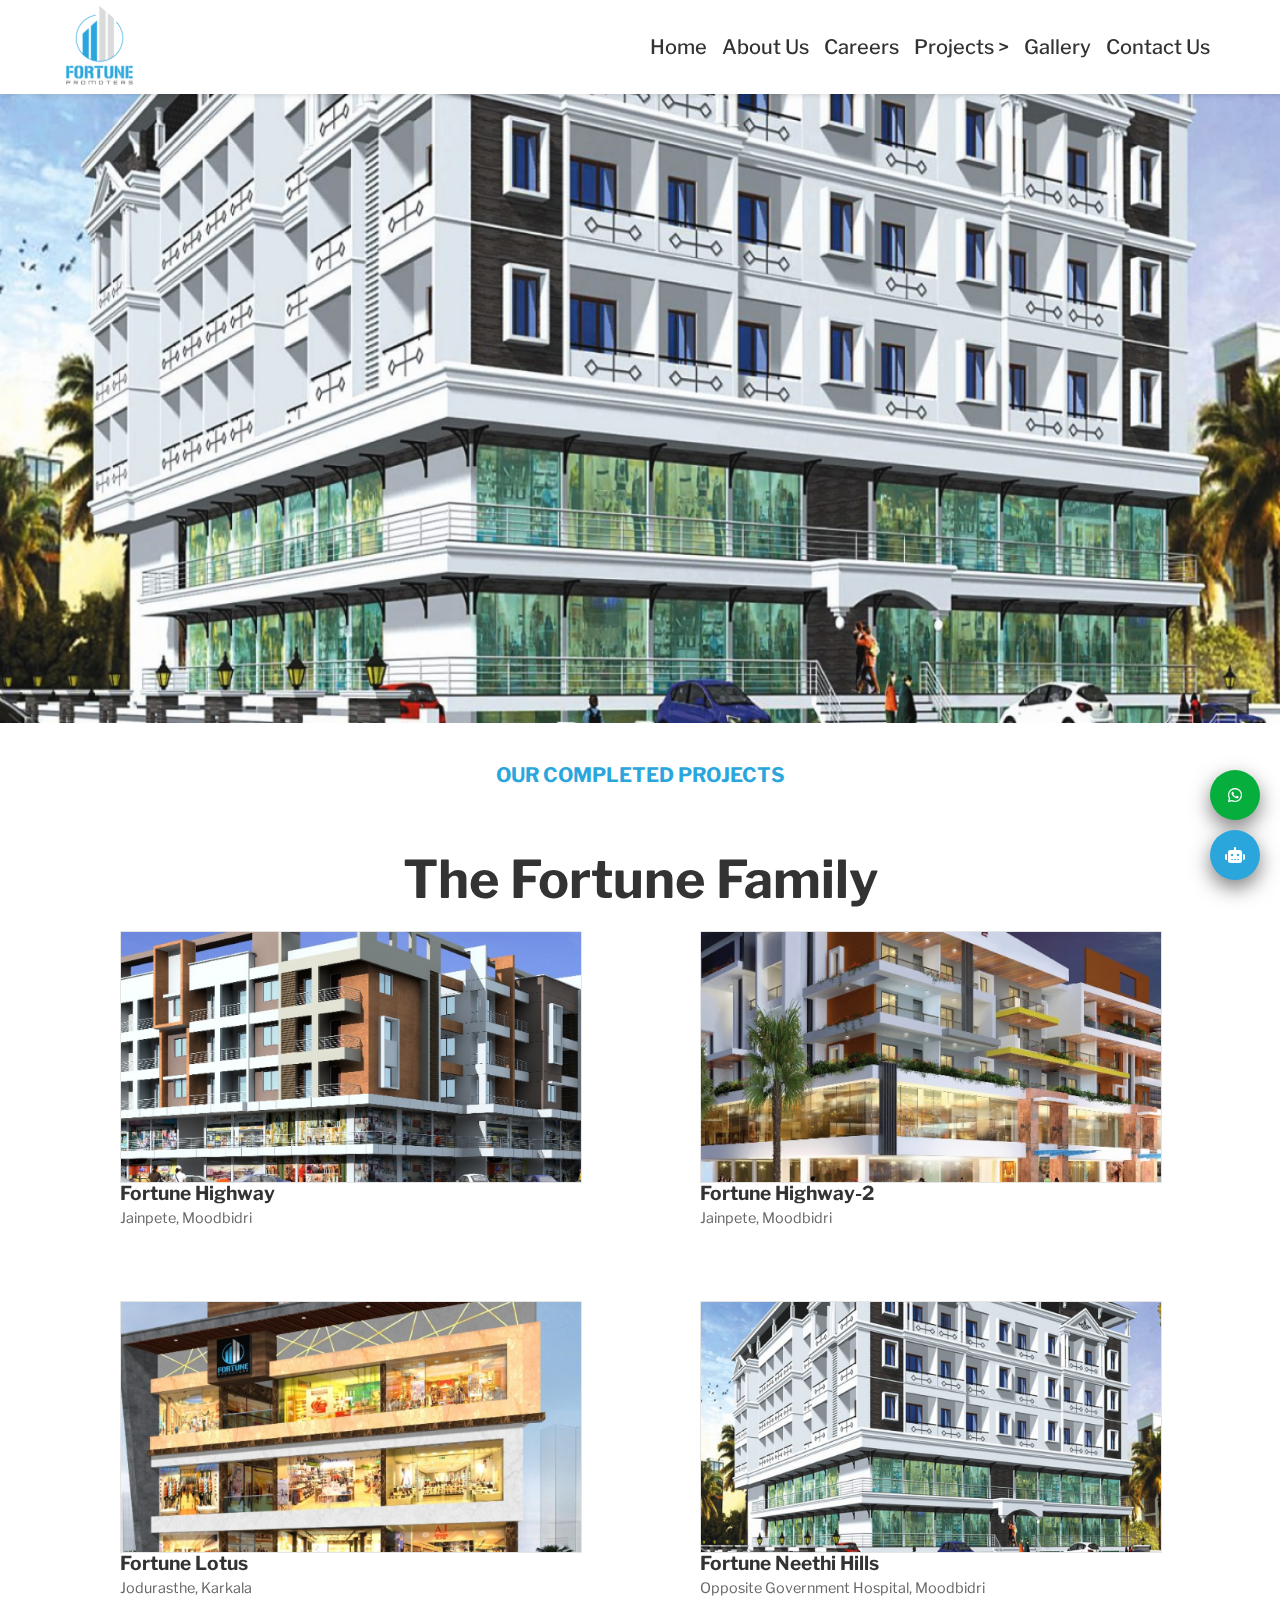
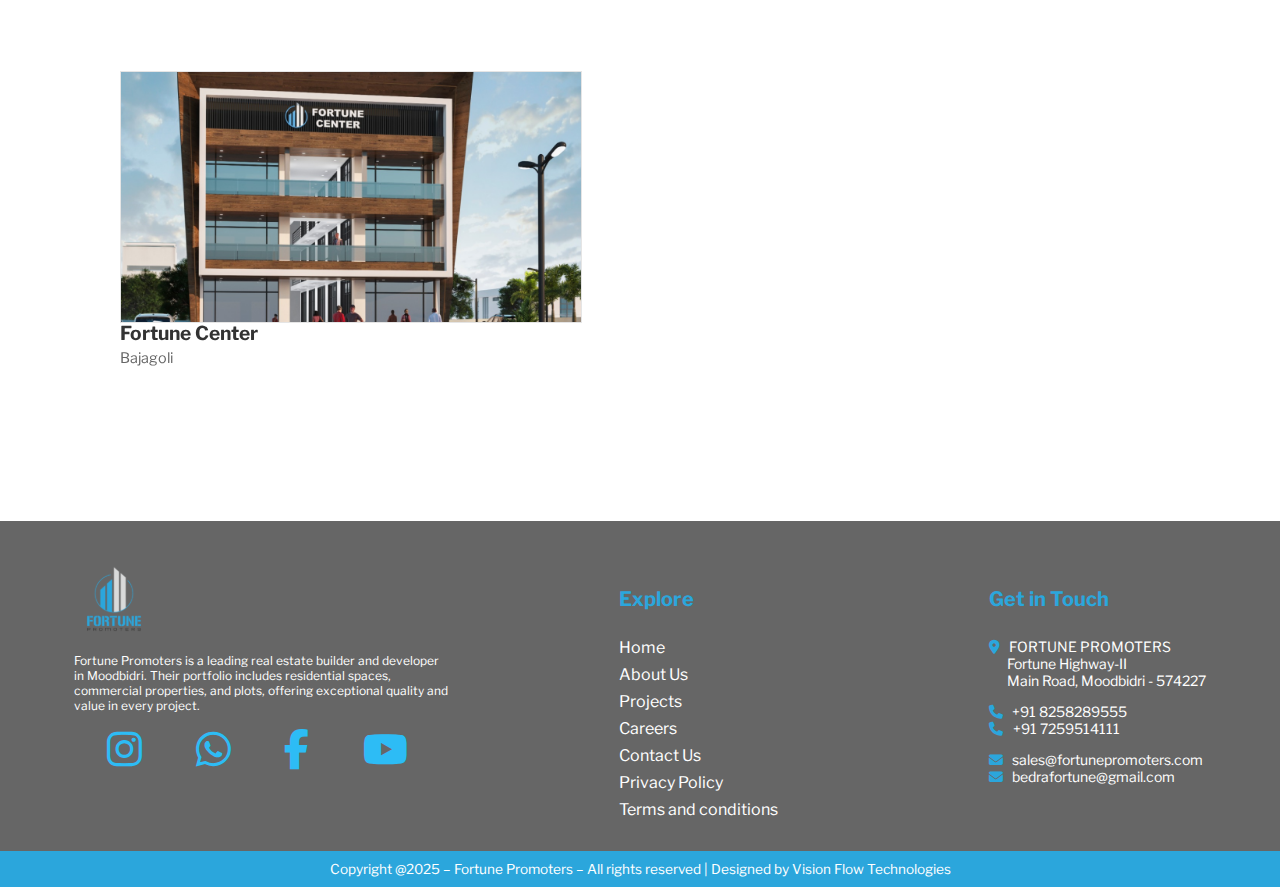
<file: pages/completedproject.html>
<!DOCTYPE html>
<html lang="en">

<head>
  <meta charset="UTF-8">
  <meta name="viewport" content="width=device-width, initial-scale=1.0">
  <link rel="icon" type="image/png" href="../assets/icons/fortunelogo.svg">
  <link rel="preconnect" href="https://fonts.googleapis.com">
  <link rel="preconnect" href="https://fonts.gstatic.com">
  <link rel="stylesheet" href="https://cdnjs.cloudflare.com/ajax/libs/font-awesome/6.5.1/css/all.min.css">

  <link href="https://fonts.googleapis.com/css2?family=Libre+Franklin:ital,wght@0,100..900;1,100..900&display=swap"
    rel="stylesheet">
  <title>Completed Projects</title>
  <script>
    src = "https://unpkg.com/@dotlottie/player-component@2.7.12/dist/dotlottie-player.mjs";
    type = "module";

    document.addEventListener("DOMContentLoaded", function () {
      const images = document.querySelectorAll(".building-image");

      const observer = new IntersectionObserver(
        (entries) => {
          entries.forEach((entry) => {
            if (entry.isIntersecting) {
              entry.target.classList.add("visible");
            }
          });
        },
        { threshold: 0.2 } // Trigger when 20% of the image is visible
      );

      images.forEach((image) => {
        observer.observe(image);
      });
    });
  </script>
  <style>
    body {
      font-family: "Libre Franklin", sans-serif;
      margin: 0;
      padding: 0;
    }

    a {
      text-decoration: none;
      color: white;
    }

    a:hover {
      text-decoration: none;
      color: white;
    }

    a::after {
      text-decoration: none;
      color: white;
    }

    .container {
      width: 90%;
      max-width: 1200px;
      margin: 0 auto;
      padding: none;
    }

    .building-image {
      width: 100%;
      display: block;
      height: auto;
      opacity: 0;
      transform: translateY(30px);
      transition: opacity 0.6s ease-in-out, transform 0.6s ease-in-out;
    }

    .building-image.visible {
      opacity: 1;
      transform: translateY(0);
    }

    .section {
      margin: 40px 120px;
    }

    .black-heading {
      font-size: 52px;
      margin-bottom: 20px;
      color: #333;
      text-align: center;
    }

    .blue-heading {
      color: #2BA6DC;
      font-size: 20px;
      padding-bottom: 18px;
      text-align: center;
    }

    .projects-grid {
      display: grid;
      grid-template-columns: repeat(auto-fit, minmax(300px, 1fr));
      gap: 7.5rem;
      margin-bottom: 200px;
    }

    /* Card Wrapper */
    .project-card {
      width: 100%;
      height: 250px;
      perspective: 1000px;

      /* Enables the 3D effect */
    }

    /* Inner flipping container */
    .card-inner {
      width: 100%;
      height: 100%;
      position: relative;
      transform-style: preserve-3d;
      transition: transform 0.6s ease-in-out;
    }

    /* Flip on hover */
    .project-card:hover .card-inner {
      transform: rotateY(180deg);
      height: 300px;
      width: 400px;

    }

    /* Front & Back Styles */
    .card-front,
    .card-back {
      width: 100%;
      height: 100%;
      position: absolute;
      backface-visibility: hidden;
      border: 1px solid #e5e5e5;
      overflow: hidden;
    }

    /* Front Side */
    .card-front {
      background: #fff;
    }

    /* Back Side */
    .card-back {
      background-image: url(../assets/images/FortuneLotus.png);
      background-size: cover;
      transform: rotateY(180deg);
      display: flex;
      justify-content: center;
      align-items: center;
      position: relative;

    }

    .location {
      background-color: #2BA6DC;
      color: white;
      border: none;
      height: 50px;
      width: 100px;
      border-radius: 3px;
      margin: 5px;
    }

    .location:hover {
      background-color: #2dbcf5;
      cursor: pointer;
    }

    .brochure {
      background-color: #2BA6DC;
      color: white;
      border: none;
      height: 50px;
      width: 100px;
      border-radius: 3px;
      margin: 5px;
    }

    .brochure:hover {
      background-color: #2dbcf5;
      cursor: pointer;
    }




    .card-back2 {
      width: 100%;
      height: 100%;
      position: absolute;
      backface-visibility: hidden;
      border: 1px solid #e5e5e5;
      overflow: hidden;

      background-image: url(../assets/images/FortuneNeethiHights.png);
      background-size: cover;
      transform: rotateY(180deg);
      display: flex;
      justify-content: center;
      align-items: center;
      position: relative;
    }

    .card-back4 {
      width: 100%;
      height: 100%;
      position: absolute;
      backface-visibility: hidden;
      border: 1px solid #e5e5e5;
      overflow: hidden;


      background-image: url(../assets/images/FortuneHighway.png);
      background-size: cover;
      transform: rotateY(180deg);
      display: flex;
      justify-content: center;
      align-items: center;
      position: relative;
    }

    .card-back5 {
      width: 100%;
      height: 100%;
      position: absolute;
      backface-visibility: hidden;
      border: 1px solid #e5e5e5;
      overflow: hidden;


      background-image: url(../assets/images/FortuneHighway2.png);
      background-size: cover;
      transform: rotateY(180deg);
      display: flex;
      justify-content: center;
      align-items: center;
      position: relative;
    }

    .card-back6 {
      width: 100%;
      height: 100%;
      position: absolute;
      backface-visibility: hidden;
      border: 1px solid #e5e5e5;
      overflow: hidden;


      background-image: url(../assets/images/FortuneCenter.png);
      background-size: cover;
      transform: rotateY(180deg);
      display: flex;
      justify-content: center;
      align-items: center;
      position: relative;
    }


    /* Image Styling */
    .project-image {
      width: 100%;
      height: 100%;
      object-fit: cover;
    }

    .project-details {
      font-size: 10px;
      color: black;
    }

    /* Project Info */
    .project-info {
      padding: 1rem;
      display: flex;
      justify-content: space-between;
      align-items: center;
    }

    .project-name {
      font-size: 1.2rem;
      font-weight: bold;
      color: #333;
    }

    .project-location {
      font-size: 0.9rem;
      color: #666;
      margin-top: 0.25rem;
    }

    /* Arrow Button */
    .arrow-button {
      width: 40px;
      height: 40px;
      border-radius: 50%;
      background-color: #e9e9e9;
      border: none;
      cursor: pointer;
      display: flex;
      align-items: center;
      justify-content: center;
      transition: background-color 0.3s ease;
    }

    .arrow-button:hover {
      background-color: #cce6ff;
    }

    .arrow-icon {
      width: 20px;
      height: 20px;
      fill: #2BA6DC;
    }

    /*--------------------------------------------------------Header CSS------------------------------------------*/
    header {
      background-color: #fff;
      box-shadow: 0 2px 4px rgba(0, 0, 0, 0.1);
    }

    .navbar {
      display: flex;
      justify-content: space-between;
      align-items: center;
      height: 94px;
      background-color: white;
      box-shadow: 0 2px 4px rgba(0, 0, 0, 0.1);
      position: fixed;
      top: 0;
      left: 0;
      right: 0;
      z-index: 1000;
      transition: padding 0.3s ease, box-shadow 0.3s ease;
    }

    .menu-toggle {
      display: none;
      font-size: 28px;
      cursor: pointer;
      text-align: center;
      align-items: center;
      margin-right: 24px;
    }

    .navbar.shrink {
      height: 54px;
      box-shadow: 0 2px 8px rgba(0, 0, 0, 0.3);
      transition: all 0.2s linear;

    }

    .navbar.shrink .logo img {
      height: 54px;
      /* Adjust the height */
      width: auto;
      /* Maintain aspect ratio */
      transition: all 0.2s linear;
      /* Smooth transition */
    }

    .navbar.shrink:hover {
      height: 94px;
    }

    .navbar.shrink:hover .logo img {
      height: 94px;
      width: auto;
      transition: all 0.2s linear;

    }

    .logo {
      display: flex;
      align-items: center;
      margin-left: 50px;
    }

    .logo img {
      height: 94px;
      width: auto;
    }

    .navbar-links {
      display: flex;
      gap: 15px;
      align-items: center;
      margin-right: 70px;

    }


    .navbar-link {
      text-decoration: none;
      color: #333;
      font-size: 20px;
      font-weight: 500;
      transition: color 0.3s ease;
      position: relative;
      font-family: 'Libre Franklin';
    }

    .arrowprojects {
      transition: transform 0.3s ease-in-out;
      display: inline-block;
      /* Ensures transform works */
    }

    .navbar-link:hover .arrowprojects {
      transform: rotate(90deg);
      /* Rotates '>' to 'v' */
    }


    .navbar-links p {
      margin: 0;
    }

    .navbar-link:hover {
      color: #2BA6DC;
      font-size: 22px;
      transition: all 0.2s linear;
    }

    .navbar-link::after {
      content: '';
      position: absolute;
      width: 0;
      height: 2px;
      bottom: 0;
      left: 0;
      background-color: #2BA6DC;
      transition: width 0.3s ease;
    }

    .navbar-link:hover::after {
      width: 100%;
    }

    /*dropdown*/
    .dropdown {
      position: relative;
    }

    .dropdown-content {
      display: none;
      position: absolute;
      background-color: white;
      min-width: 200px;
      box-shadow: 0px 4px 8px rgba(0, 0, 0, 0.2);
      z-index: 10;
    }

    .dropdown:hover .dropdown-content {
      display: block;
    }

    .dropdown-content a {
      display: block;
      padding: 10px;
      color: black;
      text-decoration: none;
    }

    .dropdown-content a:hover {
      background-color: #2BA6DC;
      color: white;
    }

    .nested-dropdown {
      display: none;
      padding-left: 20px;
    }

    .dropdown-item:hover+.nested-dropdown,
    .nested-dropdown:hover {
      display: block;
    }

    .bar {
      width: 25px;
      height: 3px;
      background-color: #2BA6DC;
      margin: 4px 0;
    }

    .dropdown-item {
      position: relative;
    }

    .dropdown-item::after {
      content: " >";
      color: black;
      display: inline-block;
      transition: transform 0.3s ease, opacity 0.3s ease;
    }

    .dropdown-item:hover::after {
      color: white;
      content: " v";
      transform: rotate(360deg);
      opacity: 1;
    }

    /*  --------=========Chatbot===---=-=-=-=-=-=-=-=    */
    .chatbot-icon {
      position: fixed;
      bottom: 20px;
      right: 20px;
      background: #2BA6DC;
      color: white;
      border-radius: 50%;
      width: 50px;
      height: 50px;
      display: flex;
      align-items: center;
      justify-content: center;
      cursor: pointer;
      box-shadow: 0 8px 20px rgba(0, 0, 0, 0.5);
    }

    .chat-container {
      position: fixed;
      bottom: 20px;
      right: 20px;
      width: 300px;
      height: 400px;
      background: white;
      border-radius: 12px;
      border-bottom-left-radius: 12px;
      box-shadow: 0 0 10px rgba(0, 0, 0, 0.1);
      display: none;
      flex-direction: column;
    }

    .chat-header {
      background: #2BA6DC;
      color: rgb(0, 0, 0);
      padding: 10px;
      text-align: center;
      display: flex;
      justify-content: space-between;
      align-items: center;
      border-top-left-radius: 12px;
      border-top-right-radius: 12px;
    }

    .video-style {
      width: 100%;
      /* Increase width */
      max-width: 1400px;
      /* Limit maximum width */
      display: block;
      margin: auto;
      /* Center the video */
      /* Optional: Rounded corners */
    }

    .close-btn {
      background: none;
      border: none;
      color: white;
      font-size: 12px;
      cursor: pointer;

    }

    .chat-messages {
      flex: 1;
      padding: 10px;
      overflow-y: auto;
      color: black;
    }

    .bot {
      background-color: rgb(168, 227, 251);
      color: black;
      padding-left: 5px;

      border-radius: 8px;
    }

    .user {
      background-color: white;
      color: black;
      text-align: right;
      padding: 10px;
    }

    .loading {
      padding-left: 5px;
      border-radius: 8px;

    }

    .chat-input {
      display: flex;
      border-top: 1px solid #ddd;
      border-bottom-left-radius: 12px;
    }

    .chat-input input {
      flex: 1;
      padding: 10px;
      border: none;
      outline: none;
      border-bottom-left-radius: 12px;
    }

    .chat-input button {
      padding: 10px;
      background: #ffffff;
      color: white;
      border-radius: 12px;
      cursor: pointer;
      border: none;
    }


    /*-----------------------------------------------------------Header ends---------------------------------------------------------------*/

    /*FOOTER*/
    /*----------------------------------------------------------------------------------------------------------------------------------*/
    .footer {
      background-color: #666666;
      color: #fff;
      padding-top: 2rem 0;
      font-size: 16px;
    }

    .footer .columns {
      display: grid;
      grid-template-columns: auto auto auto;
      column-gap: 140px;
      padding: 40px 0 0px 0;
      max-width: auto;
      margin: 0 auto;
    }

    .foot {
      width: auto;
    }

    .footer .container .columns .foot {
      text-align: left;
      font-size: 12px;
    }

    .blogo {
      align-items: left;
      text-align: left;

      height: 80px;
    }

    .blogo img {
      width: 80px;
      /* Adjust width as needed */
      height: auto;
      /* Maintain aspect ratio */
    }


    #footer_heading {
      text-align: left;
      padding-top: 0%;
      padding-bottom: 10px;
    }

    .footer .columns div {
      flex: 1;
      margin: 0 10px;
      min-width: 200px;
    }

    .footer .explore h4 {
      text-align: left;
      font-size: 20px;
      padding-bottom: none;
      color: #2BA6DC;
    }

    .footer .explore ul {
      text-align: left;
      list-style: none;
      padding: 0;
    }

    .footer .explore ul li {
      margin-bottom: 0.5rem;
    }

    .footer .explore li a {
      color: #fff;
      text-decoration: none;
    }

    .footer .explore ul li a:hover {
      color: #2dbcf5
    }

    .footer .bottom-bar {
      background-color: #2BA6DC;
      color: #fff;
      text-align: center;
      text-decoration: none;
      padding: 10px 0;
      font-size: 0.85rem;
      margin-top: 1rem;
      width: 100%;
    }

    .get_in_touch {
      text-align: left;
      font-size: 20px;
      padding-bottom: none;
      color: #2BA6DC;
    }

    .get_in_touch p {
      font-size: 14px;
      padding-bottom: none;
      color: white;
    }

    .social-icons {
      display: flex;
      margin-top: 1rem;
      justify-content: space-around;
      padding-left: none;
    }

    .social-icons a {
      display: inline-block;
      margin-right: 0.5rem;
      color: #2dbcf5;
      font-size: 40px;
      text-decoration: none;
      justify-content: space-between;
    }

    .social-icons a:hover {
      filter: drop-shadow(0 0 1px #2dbcf5);
      /* Glow effect */
      transform: scale(1.1);
      /* Slightly enlarge the icon */
    }

    .email {
      color: white;
      text-decoration: none;
    }

    /*-------------------------------------------------------------------------------------------------------------------*/

    @media (max-width: 1260px) {

      /*---------------------------Header CSS-------------------------------------*/
      .navbar {
        padding: 0 15px;
      }

      .navbar-links {
        gap: 20px;
      }

      .menu-toggle {
        display: none;
        font-size: 28px;
        cursor: pointer;
      }

      .logo img {
        height: 60px;
        /* Reduce logo size */
      }

      .navbar.shrink .logo img {
        height: 40px;
        /* Further reduce logo size when shrunk */
      }

      .navbar-links.active {
        display: flex;
        /* Show when toggled */
      }

      /*--------------------------------------------header css  ends----------------------------------------*/

      .card h3 {
        font-size: 40px;
      }

      .card p {
        font-size: 30px;
      }

      .blue-heading {
        color: #2BA6DC;
        font-size: 28px;
        padding: 18px 0 18px 0;
        text-align: center;
      }

      .section {
        padding-left: 30px;
        padding-right: 30px;
        margin: 0;
        /* Remove any extra margins */
      }

      .cards {
        padding-left: 0;
        /* Ensure no padding on the left */
        padding-right: 0;
        /* Ensure no padding on the right */
        gap: 16px;
        /* Adjust the gap between cards if necessary */
      }

      .card {
        width: 100%;
        /* Full width for each card in mobile view */
      }


      /*Footer*/
      .footer {
        margin-top: 40px;
      }

      .footer .columns {
        display: grid;
        grid-template-columns: auto auto auto;
        column-gap: 0px;
        padding: 50px 0 0 0;
        max-width: 98%;
        margin: 0;
      }

      .footer .columns div {
        text-align: center;
      }

      .footer .container .columns .foot {
        text-align: justify;
        font-size: 12px;
      }

      .footer .explore h4 {
        text-align: center;
      }

      .footer .explore ul {
        text-align: center;
      }

      .footer .explore ul li a:hover {
        color: #2dbcf5
      }

      .footer .get_in_touch h4 {
        padding-left: 40px;
      }

      .footer .get_in_touch p {
        text-align: justify;
        padding-left: 65px;
      }

      .social-icons {

        justify-content: center;
        gap: 20px;
        /* Center align social icons */
      }

      #footer_heading {
        text-align: center;
        padding-top: 0%;
        padding-bottom: 10px;
      }
    }

    @media (max-width: 700px) {

      /*---------------------------------------Header------------------------------------------------------- */
      .navbar-links {
        display: none;
        flex-direction: column;
        background-color: white;
        position: absolute;
        top: 40px;
        left: 0;
        width: 100%;
        box-shadow: 0 2px 4px rgba(0, 0, 0, 0.1);
        padding: 10px 0;
      }

      .navbar-links.show {
        display: flex;
      }

      .menu-toggle {
        display: block;
      }

      .navbar.shrink {
        height: 50px;
        /* Further reduce height when shrunk */
      }

      .logo {
        margin-left: 20px;
        /* Reduce margin */
      }

      .logo img {
        height: 50px;
        /* Further reduce logo size */
      }

      .navbar-link {
        font-size: 16px;
        /* Reduce navbar link font size */
      }

      .mid_btn {
        margin-top: -2px;
        margin-bottom: 38px;
        padding: 1rem 2rem;
        /* Reduce padding */
        font-size: 20px;
        /* Reduce font size */
        width: 100%;
        /* Make button width responsive */
      }

      /*----------------------------------------header css ends-------------------------------------------*/
      /* Prevent horizontal overflow */
      html,
      body {
        overflow-x: hidden;
        width: 100%;
      }

      /* Fix Section Width */
      .section {
        width: 100%;
        margin: 0 10px;
        padding: 0 24px;
        /* Add some padding to prevent edge touching */
      }

      /* Fix Cards Layout */
      .cards {
        display: flex;
        flex-direction: column;
        /* Stack items vertically */
        align-items: center;
        justify-content: center;
        padding: 0;
        /* Remove extra padding */
        gap: 16px;
      }

      /* Fix Individual Card */
      .card {
        width: 90%;
        /* Reduce width to prevent overflow */
        margin: 0 auto;
        /* Center the cards */
      }

      .project-card:hover .card-inner {

        width: 100%;
        height: 250px;

      }

      .card h3 {
        font-size: 24px;
      }

      .card p {
        font-size: 14px;
      }

      .black-heading {
        font-size: 24px;
        margin-right: 64px;
        text-align: center;
      }

      .blue-heading {
        font-size: 14px;
        margin-right: 48px;
      }

      .building-image {
        margin-top: 90px;
        width: 100%;
        display: block;
        height: auto;
      }

      /* Ensure Images Fit */
      .card img {
        width: 80%;
        height: auto;
        display: block;
      }

      .card-text {
        width: 80%;
      }

      .projects-grid {
        margin-right: 100px;
      }

      /*--------------------------------------Footer-------------------------------------------------*/
      .footer .columns {
        grid-template-columns: 1fr;
        /* Stack columns vertically */
        gap: 20px;
        /* Reduce gap between columns */
        padding: 20px 0;
        margin-top: 20px;
        /* Adjust padding */
      }


      .footer .explore h4 {
        padding-top: 180px;
      }

      .footer .columns div {
        text-align: center;
        /* Center align text */
      }

      .footer .container .columns .foot {
        text-align: justify;
        font-size: 12px;
      }

      .footer .explore ul li a {
        color: #ffffff;
      }

      .footer .explore ul li a:hover {
        color: #2dbcf5
      }

      .footer .get_in_touch p {
        text-align: justify;
        padding-left: 65px;

      }

      #footer_heading {
        text-align: center;
        padding-top: 0%;
        padding-bottom: 10px;
      }

      .social-icons {
        justify-content: center;
        gap: 20px;
        /* Center align social icons */
      }

      .social-icons i {
        font-size: 28px;

      }

      .footer {
        font-size: 14px;
        /* Reduce footer font size */
        text-align: justify;

      }

      .footer .bottom-bar {
        font-size: 9px;
      }

      .footer .get_in_touch h4 {
        padding-left: 0px;
        margin-left: 0px;
      }

      /*---------------------------------------------------------------------------------------*/
    }

    /* chatbot */

    .whatsapp-icon {
      position: fixed;
      bottom: 80px;
      right: 20px;
      background: #05ae3d;
      color: white;
      border-radius: 50%;
      width: 50px;
      height: 50px;
      display: flex;
      align-items: center;
      justify-content: center;
      cursor: pointer;
      box-shadow: 0 8px 20px rgba(0, 0, 0, 0.5);
    }

    /*  --------=========Chatbot===---=-=-=-=-=-=-=-=    */
    .chatbot-icon {
      position: fixed;
      bottom: 20px;
      right: 20px;
      background: #2BA6DC;
      color: white;
      border-radius: 50%;
      width: 50px;
      height: 50px;
      display: flex;
      align-items: center;
      justify-content: center;
      cursor: pointer;
      box-shadow: 0 8px 20px rgba(0, 0, 0, 0.5);
    }

    .chat-container {
      position: fixed;
      bottom: 20px;
      right: 20px;
      width: 300px;
      height: 400px;
      background: white;
      border-radius: 12px;
      border-bottom-left-radius: 12px;
      box-shadow: 0 0 10px rgba(0, 0, 0, 0.1);
      display: none;
      flex-direction: column;
    }

    .chat-header {
      background: #2BA6DC;
      color: rgb(0, 0, 0);
      padding: 10px;
      text-align: center;
      display: flex;
      justify-content: space-between;
      align-items: center;
      border-top-left-radius: 12px;
      border-top-right-radius: 12px;
    }

    .video-style {
      width: 100%;
      /* Increase width */
      max-width: 1400px;
      /* Limit maximum width */
      display: block;
      margin: auto;
      /* Center the video */
      /* Optional: Rounded corners */
    }

    .close-btn {
      background: none;
      border: none;
      color: white;
      font-size: 12px;
      cursor: pointer;

    }

    .chat-messages {
      flex: 1;
      padding: 10px;
      overflow-y: auto;
      color: black;
    }

    .bot {
      background-color: rgb(168, 227, 251);
      color: black;
      padding-left: 5px;

      border-radius: 8px;
    }

    .user {
      background-color: white;
      color: black;
      text-align: right;
      padding: 10px;
    }

    .loading {
      padding-left: 5px;
      border-radius: 8px;

    }

    .chat-input {
      display: flex;
      border-top: 1px solid #ddd;
      border-bottom-left-radius: 12px;
    }

    .chat-input input {
      flex: 1;
      padding: 10px;
      border: none;
      outline: none;
      border-bottom-left-radius: 12px;
    }

    .chat-input button {
      padding: 10px;
      background: #ffffff;
      color: white;
      border-radius: 12px;
      cursor: pointer;
      border: none;
    }
  </style>
  <script>
    window.addEventListener('scroll', function () {
      const navbar = document.querySelector('.navbar');
      if (window.scrollY > 50) {
        navbar.classList.add('shrink');
      } else {
        navbar.classList.remove('shrink');
      }
    });
  </script>
</head>

<body>
  <!-- Header Section -->
  <nav class="navbar">
    <div class="logo">
      <a href="../index.html"><img src="/assets/icons/fortunelogo.svg" alt="Company Logo"> </a>
    </div>
    <div class="menu-toggle" id="menu-toggle"> &#9776; </div>
    <div class="navbar-links" id="navbar-links">
      <a href="../index.html" class="navbar-link">Home</a>
      <a href="/pages/aboutUs.html" class="navbar-link">About Us</a>
      <a href="/pages/careers.htnl" class="navbar-link">Careers</a>
      <div class="dropdown">
        <a class="navbar-link" href="/pages/projects.html">Projects <span class="arrowprojects">></span></a>
        <div class="dropdown-content">
          <a href="/pages/completedproject.html" id="ongoing">Completed Projects</a>
          <a href="#" class="dropdown-item" id="ongoing">Ongoing Projects &nbsp;&nbsp;</a>
          <div class="nested-dropdown" id="ongoing-options">
            <a href="/pages/Hillside.html">Fortune Hillside</a>
            <a href="/pages/Galaxy.html">Fortune Galaxy</a>
            <a href="/pages/Orchid.html">Fortune Orchid</a>
          </div>
        </div>
      </div>
      <a href="/pages/gallery.html" class="navbar-link">Gallery</a>

      <a href="/pages/contactus.html" class="navbar-link">Contact Us</a>
    </div>
  </nav>

  <img src="/assets/images/CompletedMain.png" alt="Building" class="building-image">


  <div class="section">
    <h2 class="blue-heading">OUR COMPLETED PROJECTS</h2>
    <h2 class="black-heading">The Fortune Family</h2>
    <div class="projects-grid">

      <div class="project-card">
        <div class="card-inner">
          <div class="card-front">
            <a style="text-decoration: none;">
              <img src="/assets/images/FortuneHighway.png" alt="Fortune Orchid" class="project-image">
              <div class="project-info">

                <span class="arrow-button">
                  <svg class="arrow-icon" viewBox="0 0 24 24">
                    <path d="M12 4l-1.41 1.41L16.17 11H4v2h12.17l-5.58 5.59L12 20l8-8z" />
                  </svg>
                </span>
              </div>
            </a>
          </div>
          <div class="card-back4">
            <button class="location" onclick=openbutton('https://maps.app.goo.gl/1z1sQbPjYuSqyn5M6')>Location</button>
            <button class="brochure" onclick=openbutton('../assets/h_bro.pdf')>Brochure</button>
          </div>
        </div>
        <div>
          <div class="project-name">Fortune Highway</div>
          <div class="project-location">Jainpete, Moodbidri</div>
        </div>
      </div>

      <div class="project-card">
        <div class="card-inner">
          <div class="card-front">
            <a style="text-decoration: none;">
              <img src="/assets/images/FortuneHighway2.png" alt="Fortune Orchid" class="project-image">
              <div class="project-info">

                <span class="arrow-button">
                  <svg class="arrow-icon" viewBox="0 0 24 24">
                    <path d="M12 4l-1.41 1.41L16.17 11H4v2h12.17l-5.58 5.59L12 20l8-8z" />
                  </svg>
                </span>
              </div>
            </a>
          </div>
          <div class="card-back5">
            <button class="location" onclick=openbutton('https://maps.app.goo.gl/2eTwGc4BqUY7GUkh8')>Location</button>
            <button class="brochure" onclick=openbutton('../assets/h2_bro.pdf')>Brochure</button>
          </div>
        </div>
        <div>
          <div class="project-name">Fortune Highway-2</div>
          <div class="project-location">Jainpete, Moodbidri</div>
        </div>
      </div>

      <!-- Fortune Galaxy Card -->
      <div class="project-card">
        <div class="card-inner">
          <!-- Front Side -->
          <div class="card-front">
            <!-- <a  style="text-decoration: none;"> -->
            <img src="/assets/images/FortuneLotus.png" alt="Fortune Galaxy" class="project-image">

            </a>
          </div>
          <!-- Back Side -->
          <div class="card-back">
            <button class="location" onclick=openbutton('https://maps.app.goo.gl/Se4henow4T4to3RK7')>Location</button>
            <button class="brochure" onclick=openbutton('../assets/lotus_bro.pdf')>Brochure</button>
          </div>
        </div>
        <div>
          <div class="project-name">Fortune Lotus</div>
          <div class="project-location">Jodurasthe, Karkala</div>
        </div>
      </div>

      <!-- Fortune Orchid Card -->
      <div class="project-card">
        <div class="card-inner">
          <div class="card-front">
            <a style="text-decoration: none;">
              <img src="/assets/images/FortuneNeethiHights.png" alt="Fortune Orchid" class="project-image">
              <div class="project-info">

                <span class="arrow-button">
                  <svg class="arrow-icon" viewBox="0 0 24 24">
                    <path d="M12 4l-1.41 1.41L16.17 11H4v2h12.17l-5.58 5.59L12 20l8-8z" />
                  </svg>
                </span>
              </div>
            </a>
          </div>
          <!-- Back Side -->
          <div class="card-back2">
            <button class="location" onclick=openbutton('https://maps.app.goo.gl/gcp22BdBziby5f2DA')>Location</button>
            <button class="brochure" onclick=openbutton('../assets/neethi_bro.pdf')>Brochure</button>
          </div>
        </div>
        <div>
          <div class="project-name">Fortune Neethi Hills</div>
          <div class="project-location">Opposite Government Hospital, Moodbidri</div>
        </div>
      </div>

      <div class="project-card">
        <div class="card-inner">
          <div class="card-front">
            <a style="text-decoration: none;">
              <img src="/assets/images/FortuneCenter.png" alt="Fortune Orchid" class="project-image">
              <div class="project-info">

                <span class="arrow-button">
                  <svg class="arrow-icon" viewBox="0 0 24 24">
                    <path d="M12 4l-1.41 1.41L16.17 11H4v2h12.17l-5.58 5.59L12 20l8-8z" />
                  </svg>
                </span>
              </div>
            </a>
          </div>
          <div class="card-back6">
            <button class="location" onclick=openbutton('https://maps.app.goo.gl/Ynn6jvu1TybAQ3Pt7')>Location</button>
            <button class="brochure" onclick=openbutton('../assets/centre_bro.pdf')>Brochure</button>
          </div>
        </div>
        <div>
          <div class="project-name">Fortune Center</div>
          <div class="project-location">Bajagoli</div>
        </div>
      </div>

    </div>
  </div>


  <!-- Footer Section -->
  <footer class="footer">
    <div class="container">
      <div class="columns">
        <div class="blogo">
          <img src="/assets/icons/fortunelogo.svg" alt="Logo">
          <p class="foot">Fortune Promoters is a leading real estate builder and developer in Moodbidri. Their portfolio
            includes residential spaces, commercial properties, and plots, offering exceptional quality and value in
            every
            project.</p>
          <div class="social-icons">
            <a href="https://www.instagram.com/fortunepromoters?igsh=MWVmeGNkM3VqY3Bx"><i class="fa-brands fa-instagram"
                style="color: 2BA6DC;"></i></a>
            <a href="https://wa.me/message/6DFG2NVU3FOFD1?src=qr"><i class="fa-brands fa-whatsapp"
                style="color: 2BA6DC;"></i></a>
            <a href="https://www.facebook.com/share/1CFbtrmd56/"><i class="fa-brands fa-facebook-f"
                style="color: 2BA6DC;"></i></a>
            <a href="https://youtube.com/@fortunepromoters1948?si=JfFI0rc6S5JbvoiC"><i class="fa-brands fa-youtube"
                style="color: 2BA6DC;"></i></a>
          </div>
        </div>
        <div>
          <div class="explore">
            <h4>Explore</h4>
            <ul>
              <li><a href="../index.html">Home</a></li>
              <li><a href="/pages/aboutUs.html">About Us</a></li>
              <li><a href="/pages/projects.html">Projects</a></li>
              <li><a href="/pages/careers.html">Careers</a></li>
              <li><a href="/pages/contactus.html">Contact Us</a></li>
              <li><a href="/pages/privacypolicy.html">Privacy Policy</a></li>
              <li><a href="/pages/t&c.html">Terms and conditions</a></li>
            </ul>
          </div>
        </div>
        <div class="get_in_touch">
          <h4>Get in Touch</h4>
          <p><i class="fa-solid fa-location-dot" style="color: #2BA6DC;"></i>
            <a href="https://maps.app.goo.gl/XZfxsvv3sSvp9u8t9" style="color: white; text-decoration:none">
              &nbsp;&nbsp;FORTUNE
              PROMOTERS<br>&nbsp;&nbsp;&nbsp;&nbsp;&nbsp;&nbsp;Fortune
              Highway-II<br>&nbsp;&nbsp;&nbsp;&nbsp;&nbsp;&nbsp;Main Road,
              Moodbidri - 574227</a>
          </p>
          <p><i class="fa-solid fa-phone" style="color: #2BA6DC;"><a class="tel"
                href="tel:+918258289555"></i>&nbsp;&nbsp; +91 8258289555</a><br>
            <i class="fa-solid fa-phone" style="color: #2BA6DC;"><a class="tel"
                href="tel:+917259512111">&nbsp;&nbsp;</i>&nbsp;+91 7259514111</a>
          </p>
          <p><i class="fa-solid fa-envelope" style="color: #2BA6DC;"></i>&nbsp;&nbsp; <a class="email"
              href="mailto:sales@fortunepromoters.com">sales@fortunepromoters.com</a><br>
            <i class="fa-solid fa-envelope" style="color: #2BA6DC;"></i>&nbsp;&nbsp;<a class="email"
              href="mailto:bedrafortune@gmail.com">&nbsp;bedrafortune@gmail.com</a>
          </p>

        </div>
      </div>

    </div>
    <div class="bottom-bar"> Copyright @2025 &ndash; Fortune Promoters &ndash; All rights reserved | <a
        href="https://www.visionflowtech.com/" style="text-decoration: none; color: white;">Designed by
        Vision
        Flow Technologies</a></div>
  </footer>

  <div class="whatsapp-icon" onclick="whatsapp_link()"><i class="fa-brands fa-whatsapp" style="color: #ffffff;"></i>
  </div>


  <!-- Chatbot -->
  <div class="chatbot-icon" onclick="toggleChat()"><i class="fa-solid fa-robot" style="color: #ffffff;"></i></div>
  <div class="chat-container" id="chat-container">
    <div class="chat-header">
      Fortune Promoters
      <button class="close-btn" onclick="toggleChat()">✖</button>
    </div>
    <div class="chat-messages" id="chat-messages"></div>
    <div class="chat-input">
      <input type="text" id="user-input" placeholder="Type a message...">
      <button onclick="sendMessage()"><i class="fa-solid fa-paper-plane" style="color: #2ba6dc;"></i></button>
    </div>
  </div>

  <script>
    /*Nav*/
    document.addEventListener("DOMContentLoaded", function () {
      const menuToggle = document.getElementById("menu-toggle");
      const navbarLinks = document.getElementById("navbar-links");

      menuToggle.addEventListener("click", function () {
        navbarLinks.classList.toggle("show");
      });

      /* projects dropdown */
      if (window.innerWidth > 700) {
        document.querySelector('.lap').style.display = 'block';
        document.querySelector('.mob').style.display = 'none';
        document.querySelector('.lap').style.color = 'black';
        document.querySelector('.mob').style.color = 'black';
      }
      else {
        document.querySelector('.lap').style.display = 'none';
        document.querySelector('.mob').style.display = 'block';
        document.querySelector('.lap').style.color = 'black';
        document.querySelector('.mob').style.color = 'black';
      }
      /* -=-=-=-=-=-=-=-=-=projects dropdown-=-=-=-=-=-=-=- */

    });


    /*Chat Bot*/
    let isChatOpened = false;
    const apiKey = "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"; // Replace with your actual API key

    function whatsapp_link() {
      window.open('https://wa.me/message/6DFG2NVU3FOFD1?src=qr', '_blank');
    }

    function toggleChat() {
      const chatContainer = document.getElementById("chat-container");
      chatContainer.style.display = chatContainer.style.display === "flex" ? "none" : "flex";
      if (!isChatOpened) {
        appendMessage("Fortune: How may I help you?", "bot");
        isChatOpened = true;
      }
    }

    async function sendMessage() {
      const userInput = document.getElementById("user-input"); // Ensure correct reference
      const message = userInput.value.trim();
      if (!message) return;

      userInput.value = "";
      appendMessage("You: " + message, 'user');
      loadingAnime();



      function loadingAnime() {
        const chatMessages = document.getElementById("chat-messages");
        const loading = document.createElement("div");
        loading.classList.add('loading');
        loading.innerHTML = `
                    <iframe src="https://lottie.host/embed/20dbeacf-ef55-493f-98f5-711df9e9b689/W7WjhB8T4L.lottie" 
                    // style="border: none; width: 50px; height: 50px;">
                    </iframe>
                    `;

        chatMessages.append(loading);

        setTimeout(() => {

          loading.remove();

        }, 800);

      }

      try {
        const response = await fetch("https://api.groq.com/openai/v1/chat/completions", {
          method: "POST",
          headers: {
            "Content-Type": "application/json",
            "Authorization": `Bearer ${apiKey}`
          },
          body: JSON.stringify({
            model: "llama3-70b-8192", // Ensure this model exists
            messages: [
              {
                role: "system", content: `You are a professional and courteous AI assistant representing Fortune Promoters, a real estate company located at Fortune Highway-II, Main Road, Moodbidri - 574227. Your role is to assist customers efficiently with concise, accurate, and engaging responses.

Guidelines for Interaction:
Keep responses brief, clear, and professional—no unnecessary explanations.
Provide accurate information only. If unsure, politely direct customers to contact Fortune Promoters.
Contact Information:
Phone: +91 8258-238555 / +91 72595-14111
 Email: sales@fortunepromoters.com / bedrafortune@gmail.com
Maintain a friendly yet formal tone to ensure a welcoming and trustworthy experience.
Avoid lengthy responses—stay to the point while ensuring clarity and helpfulness.
Do not exeed 20 words per response.
 
Project Details:
Ongoing Projects:

Fortune Orchid - Gated community with modern amenities, prime location, and high appreciation potential. - pages/Orchid.html 
Fortune Hillside - Premium hilltop property with jogging tracks, security, and green spaces. - pages/Hillside.html
Fortune Galaxy - Premium  property with jogging tracks, security, and green spaces, club house. - pages/Galaxy.html
Completed Projects:

Fortune Highway (Jainpete Moodbidri)
Fortune Highway-2 (Jainpete Moodbidri)
Fortune Center (Bajagoli)
Fortune Lotus (Jodurasthe Karkala)
Fortune Neethi Heights (Opp. Government Hospital, Moodbidri)
Our Managing Directors are Mr. Rony Fernandes, Mr. Dennis Pereira, Mr. Abulala Puthige, and Mr. Mahendra Varma Jain.` },
              { role: "user", content: message }
            ],
            max_tokens: 100
          })
        });



        const data = await response.json();

        if (!data.choices || !data.choices.length) {
          appendMessage("Fortune: Unexpected API response. Please try again.", "bot");
          return;
        }

        const reply = data.choices[0].message.content || "I couldn't understand that.";
        appendMessage("Fortune: " + reply, "bot");


      } catch (error) {
        console.error("Fetch Error:", error);
        appendMessage("Fortune: Error fetching response. Please check your API key and network connection.", "bot");
      }
    }

    function appendMessage(message, user) {
      const chatMessages = document.getElementById("chat-messages");
      const msgElement = document.createElement("div");
      msgElement.classList.add(user);
      msgElement.textContent = message;
      chatMessages.appendChild(msgElement);
      chatMessages.scrollTop = chatMessages.scrollHeight;
    }



    /*Enter to send*/
    document.getElementById("user-input").addEventListener("keydown", function (event) {
      if (event.key === "Enter") {
        event.preventDefault(); // Prevent default form submission (if applicable)
        sendMessage();
      }
    });

    /*Menu-toggle dropdown*/
    const navbar = document.querySelector(".navbar");
    const navbarLinks = document.querySelector(".navbar-links");

    let isHovered = false; // Track hover state

    navbar.addEventListener("mousedown", () => {
      if (window.innerWidth <= 700) {
        isHovered = true;
        navbarLinks.style.display = "flex";
      }

    });

    navbar.addEventListener("mouseenter", () => {
      if (window.innerWidth <= 700) {
        isHovered = true;
        navbarLinks.style.display = "flex";
      }

    });

    navbar.addEventListener("mouseleave", () => {
      if (window.innerWidth <= 700) {
        isHovered = false;
        navbarLinks.style.display = "none";
      }
    });

    // Hide navbar-links when scrolling, but allow it to reappear on hover
    window.addEventListener("scroll", () => {
      if (window.innerWidth <= 700) {
        isHovered = false;
        navbarLinks.style.display = "none";
      }
    });



    function openbutton(ur) {
      window.open(ur, '_blank');

    }
  </script>

</body>

</html>
</file>
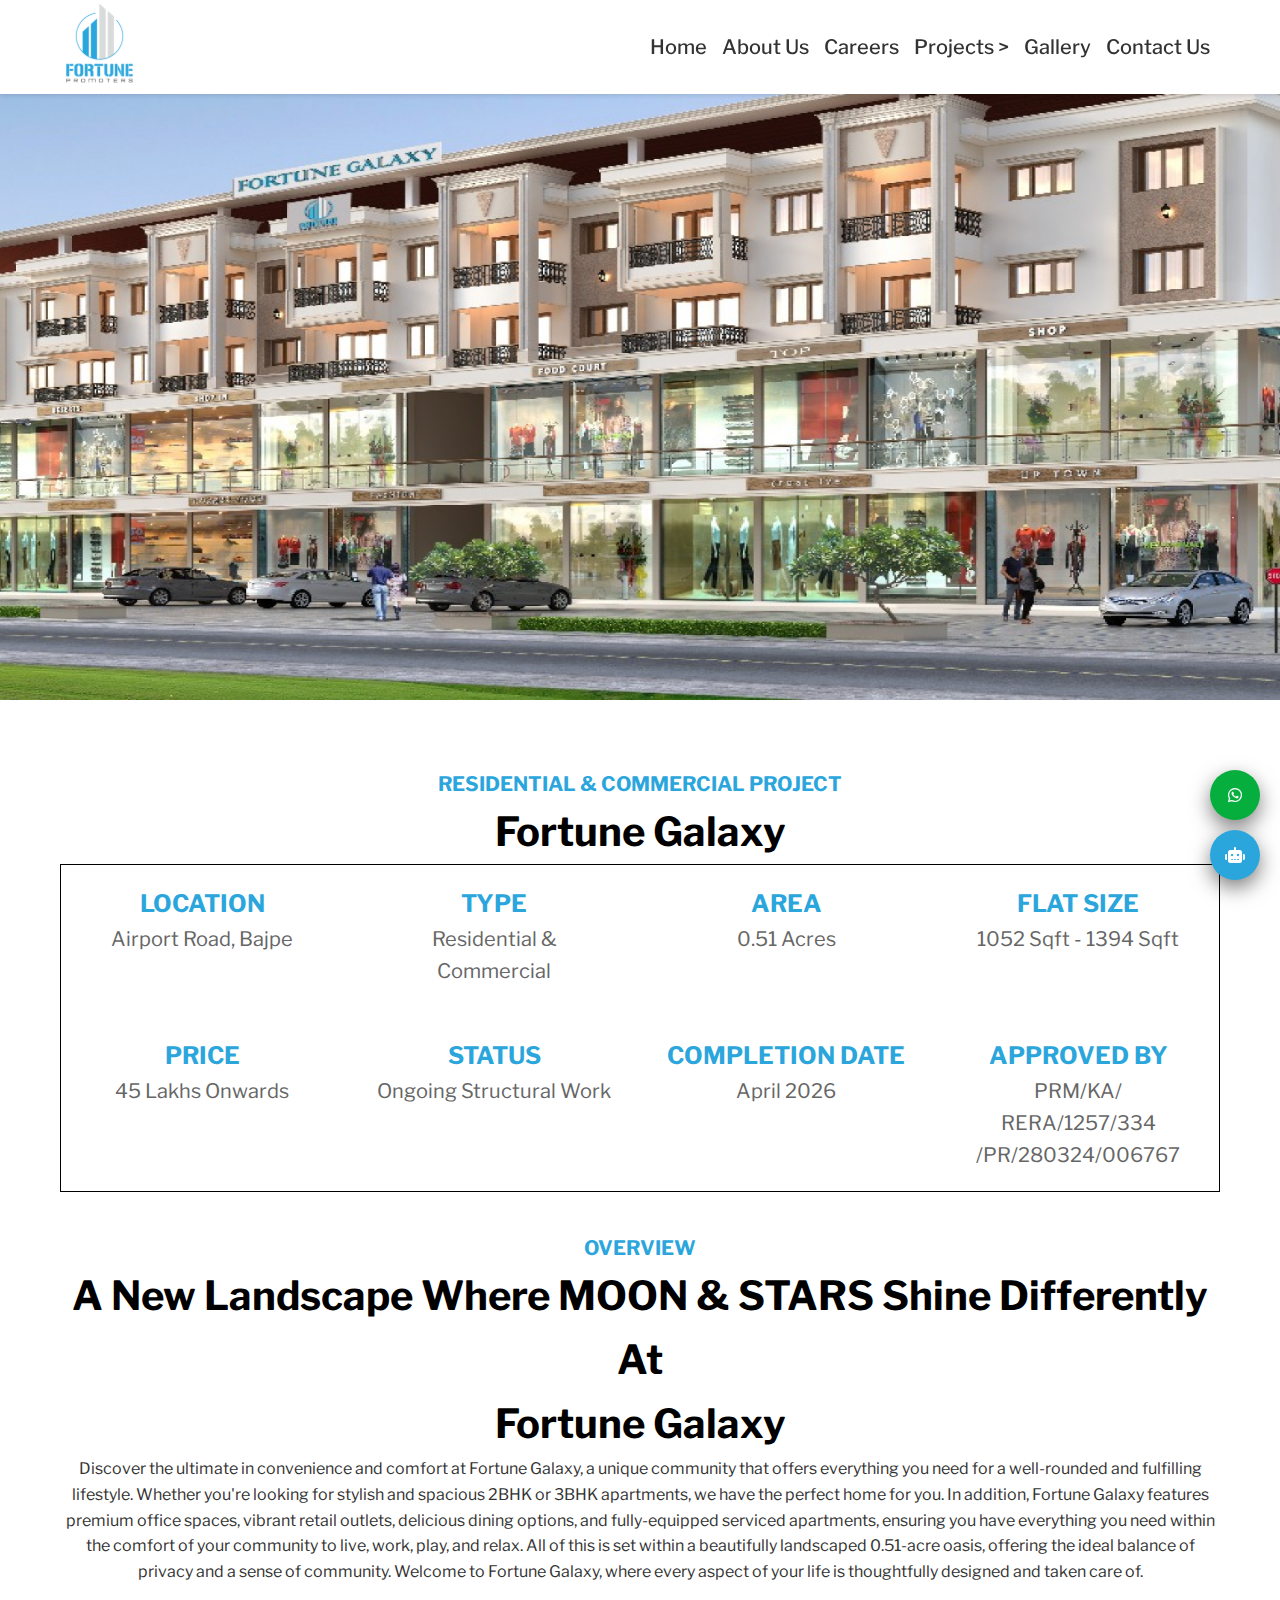
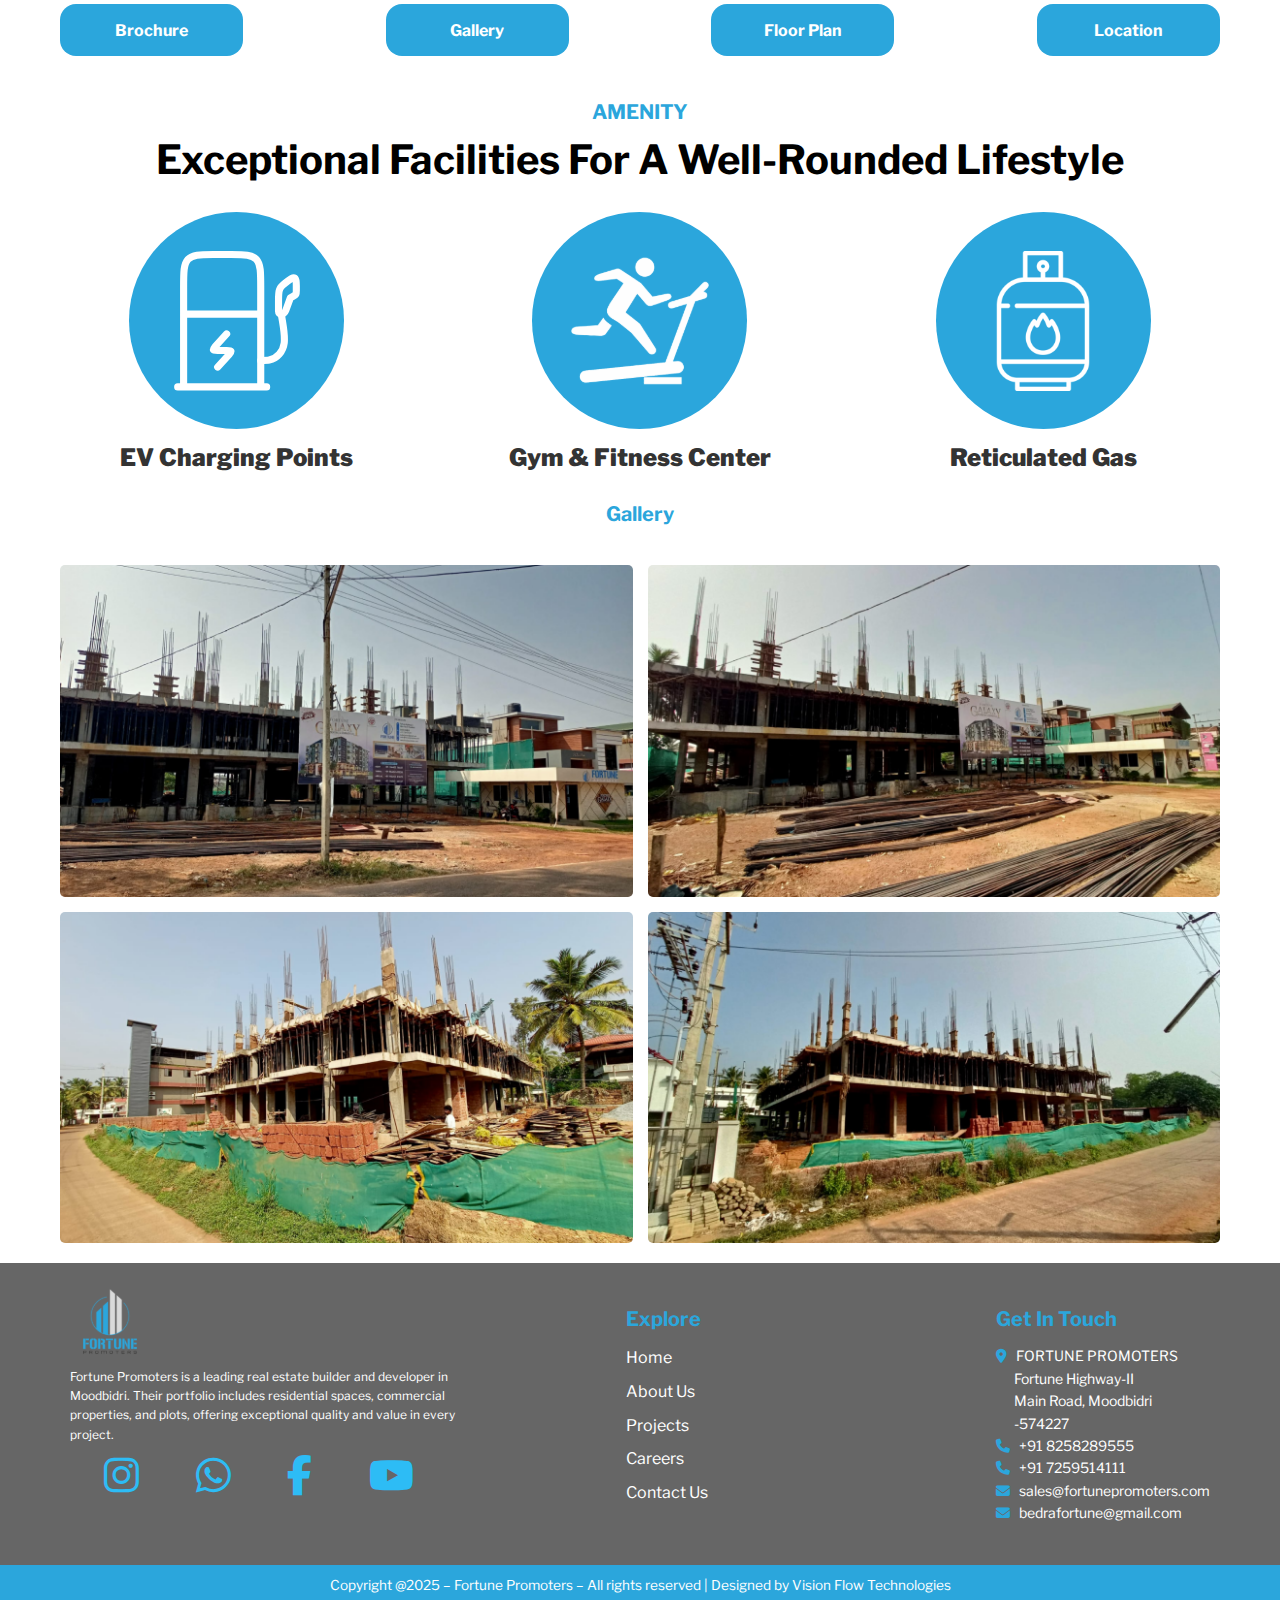
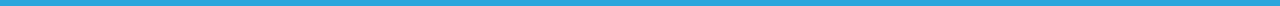
<file: pages/Galaxy.html>
<!DOCTYPE html>
<html lang="en">

<head>
  <meta charset="UTF-8">
  <meta name="viewport" content="width=device-width, initial-scale=1.0">
  <link rel="stylesheet" href="/css/ongoing.css">
  <title>Fortune Galaxy</title>
  <link rel="icon" type="image/png" href="/assets/icons/fortunelogo.svg">
  <link rel="stylesheet" href="https://cdnjs.cloudflare.com/ajax/libs/font-awesome/6.5.1/css/all.min.css">
  <script>
    src = "https://unpkg.com/@dotlottie/player-component@2.7.12/dist/dotlottie-player.mjs";
    type = "module";
    window.addEventListener('scroll', function () {
      const navbar = document.querySelector('.navbar');
      if (window.scrollY > 50) {
        navbar.classList.add('shrink');
      } else {
        navbar.classList.remove('shrink');
      }
    });
  </script>
</head>

<body>
  <!-- Header Section -->
  <nav class="navbar">
    <div class="logo">
      <a href="#"><img src="/assets/icons/fortunelogo.svg" alt="Company Logo"> </a>
    </div>
    <div class="menu-toggle" id="menu-toggle"> &#9776; </div>
    <div class="navbar-links" id="navbar-links">
      <a href="../index.html" class="navbar-link">Home</a>
      <a href="/pages/aboutUs.html" class="navbar-link">About Us</a>
      <a href="#" class="navbar-link">Careers</a>
      <div class="dropdown">
        <a class="navbar-link" href="/pages/projects.html">Projects <span class="arrowprojects">></span></a>
        <div class="dropdown-content">
          <a href="/pages/completedproject.html" id="ongoing">Completed Projects</a>
          <a href="#" class="dropdown-item" id="ongoing">Ongoing Projects &nbsp;&nbsp;</a>
          <div class="nested-dropdown" id="ongoing-options">
            <a href="/pages/Hillside.html">Fortune Hillside</a>
            <a href="/pages/Galaxy.html">Fortune Galaxy</a>
            <a href="/pages/Orchid.html">Fortune Orchid</a>
          </div>
        </div>
      </div>
      <a href="/pages/gallery.html" class="navbar-link">Gallery</a>
      <a href="/pages/contactus.html" class="navbar-link">Contact Us</a>
    </div>
  </nav>

  <img src="/assets/images/GalaxyMain.png" alt="Fortune Galaxy" class="hero" style="padding: 0px;">

  <div class="container">
    <h4>RESIDENTIAL & COMMERCIAL PROJECT</h4>
    <h2 style="color: black;">Fortune Galaxy </h2>
    <section class="project-info">

      <div class="project-details">
        <div class="detail">
          <span class="label">LOCATION</span>
          <span class="value">Airport Road, Bajpe</span>
        </div>
        <div class="detail">
          <span class="label">TYPE</span>
          <span class="value">Residential & Commercial</span>
        </div>
        <div class="detail">
          <span class="label">AREA</span>
          <span class="value">0.51 Acres</span>
        </div>
        <div class="detail">
          <span class="label">FLAT SIZE</span>
          <span class="value">1052 Sqft - 1394 Sqft</span>
        </div>
        <div class="detail">
          <span class="label">PRICE</span>
          <span class="value">45 Lakhs Onwards</span>
        </div>
        <div class="detail">
          <span class="label">STATUS</span>
          <span class="value">Ongoing Structural Work</span>
        </div>
        <div class="detail">
          <span class="label">COMPLETION DATE</span>
          <span class="value">April 2026</span>
        </div>
        <div class="detail">
          <span class="label">APPROVED BY</span>
          <span class="value">PRM/KA/ RERA/1257/334
            /PR/280324/006767</span>
        </div>
      </div>

    </section>

    <section class="overview">
      <h4>OVERVIEW</h4>
      <h2>A new landscape where MOON & STARS shine differently at <br> Fortune
        Galaxy</h2>
      <p style="font-size: 18;">Discover the ultimate in convenience and comfort at Fortune Galaxy, a unique
        community that offers everything you need for a well-rounded and fulfilling lifestyle. Whether you're
        looking for stylish and spacious 2BHK or 3BHK apartments, we have the perfect home for you. In addition,
        Fortune Galaxy features premium office spaces, vibrant retail outlets, delicious dining options, and
        fully-equipped serviced apartments, ensuring you have everything you need within the comfort of your
        community to live, work, play, and relax. All of this is set within a beautifully landscaped 0.51-acre
        oasis, offering the ideal balance of privacy and a sense of community.
        Welcome to Fortune Galaxy, where every aspect of your life is thoughtfully designed and taken care of.
      </p>
      <div class="buttons">
        <button onclick="openBrochure()"><b>Brochure</b></button>
        <button id="gallery-btn"><b>Gallery</b></button>
        <button onclick="openFloorplan()"><b>Floor Plan</b></button>
        <button> <a href="https://maps.app.goo.gl/CUcRY7pNZ9LopTxEA"><b>Location</b></a></button>
      </div>
    </section>

    <h4>AMENITY</h4>
    <h2 id='amenities'>Exceptional Facilities for a Well-Rounded Lifestyle</h2>
    <section class="amenities">
      <div class="amenity">
        <div class="icon-circle">
          <img src="/assets/icons/ev-charging.svg" alt="EV Charging Points">
        </div>
        <p><b>EV Charging Points</b></p>
      </div>
      <div class="amenity">
        <div class="icon-circle">
          <img src="/assets/icons/gym.svg" alt="Gym & Fitness Center">
        </div>
        <p><b>Gym & Fitness Center</b></p>
      </div>
      <div class="amenity">
        <div class="icon-circle">
          <img src="/assets/icons/gas.svg" alt="Reticulated Gas">
        </div>
        <p><b>Reticulated Gas</b></p>
      </div>
    </section>

    <h2 id="gallery" style="color: #2BA6DC; font-size:20px;padding-bottom:35px;">Gallery</h2>
    <section class="gallery">
      <img src="/assets/images/GalaxySub1.png" alt="Construction Image 1">
      <img src="/assets/images/GalaxySub2.png" alt="Construction Image 2">
      <img src="/assets/images/GalaxySub3.png" alt="Construction Image 3">
      <img src="/assets/images/GalaxySub4.png" alt="Construction Image 4">
    </section>
  </div>
  <!-- Footer Section -->
  <footer class="footer">
    <div class="container">
      <div class="columns">
        <div>
          <img src="/assets/icons/fortunelogo.svg" alt="Logo" style="width: 80px;">
          <p class="foot">Fortune Promoters is a leading real estate builder and developer in Moodbidri. Their portfolio
            includes residential spaces, commercial properties, and plots, offering exceptional quality and value in
            every
            project.</p>
          <div class="social-icons">
            <a href="https://www.instagram.com/fortunepromoters?igsh=MWVmeGNkM3VqY3Bx"><i class="fa-brands fa-instagram"
                style="color: 2BA6DC;"></i></a>
            <a href="#"><i class="fa-brands fa-whatsapp" style="color: 2BA6DC;"></i></a>
            <a href="https://www.facebook.com/share/1CFbtrmd56/"><i class="fa-brands fa-facebook-f"
                style="color: 2BA6DC;"></i></a>
            <a href="https://youtube.com/@fortunepromoters1948?si=JfFI0rc6S5JbvoiC"><i class="fa-brands fa-youtube"
                style="color: 2BA6DC;"></i></a>
          </div>
        </div>
        <div>
          <div class="explore">
            <h4 id="footer_heading">Explore</h4>
            <ul>
              <li><a href="../index.html">Home</a></li>
              <li><a href="/pages/aboutUs.html">About Us</a></li>
              <li><a href="/pages/projects.html">Projects</a></li>
              <li><a href="#">Careers</a></li>
              <li><a href="/pages/contactus.html">Contact Us</a></li>
            </ul>
          </div>
        </div>
        <div class="get_in_touch">
          <h4 id="footer_heading">Get in Touch</h4>
          <p><i class="fa-solid fa-location-dot" style="color: #2BA6DC;"></i>
            <a href="https://maps.app.goo.gl/XZfxsvv3sSvp9u8t9" style="color: white; text-decoration:none">
              &nbsp;&nbsp;FORTUNE
              PROMOTERS<br>&nbsp;&nbsp;&nbsp;&nbsp;&nbsp;&nbsp;Fortune
              Highway-II<br>&nbsp;&nbsp;&nbsp;&nbsp;&nbsp;&nbsp;Main Road,
              Moodbidri<br>&nbsp;&nbsp;&nbsp;&nbsp;&nbsp;&nbsp;-574227</a>
          </p>
          <p><i class="fa-solid fa-phone" style="color: #2BA6DC;"><a class="tel"
                href="tel:+918258289555"></i>&nbsp;&nbsp; +91 8258289555</a><br>
            <i class="fa-solid fa-phone" style="color: #2BA6DC;"><a class="tel"
                href="tel:+917259512111">&nbsp;&nbsp;</i>&nbsp;+91 7259514111</a>
          </p>
          <p><i class="fa-solid fa-envelope" style="color: #2BA6DC;"></i>&nbsp;&nbsp; <a class="email"
              href="mailto:sales@fortunepromoters.com">sales@fortunepromoters.com</a><br>
            <i class="fa-solid fa-envelope" style="color: #2BA6DC;"></i>&nbsp;&nbsp;<a class="email"
              href="mailto:bedrafortune@gmail.com">&nbsp;bedrafortune@gmail.com</a>
          </p>
        </div>
      </div>

    </div>
    <div class="bottom-bar"> Copyright @2025 &ndash; Fortune Promoters &ndash; All rights reserved | Designed by Vision
      Flow Technologies</div>
  </footer>

  <div class="whatsapp-icon" onclick="whatsapp_link()"><i class="fa-brands fa-whatsapp" style="color: #ffffff;"></i>
  </div>


  <!-- Chatbot -->
  <div class="chatbot-icon" onclick="toggleChat()"><i class="fa-solid fa-robot" style="color: #ffffff;"></i></div>
  <div class="chat-container" id="chat-container">
    <div class="chat-header">
      Fortune Promoters
      <button class="close-btn" onclick="toggleChat()">✖</button>
    </div>
    <div class="chat-messages" id="chat-messages"></div>
    <div class="chat-input">
      <input type="text" id="user-input" placeholder="Type a message...">
      <button onclick="sendMessage()"><i class="fa-solid fa-paper-plane" style="color: #2ba6dc;"></i></button>
    </div>
  </div>

  <script>
    /*Nav*/
    document.addEventListener("DOMContentLoaded", function () {
      const menuToggle = document.getElementById("menu-toggle");
      const navbarLinks = document.getElementById("navbar-links");

      menuToggle.addEventListener("click", function () {
        navbarLinks.classList.toggle("show");
      });


      /* projects dropdown */
      if (window.innerWidth > 700) {
        document.querySelector('.lap').style.display = 'block';
        document.querySelector('.mob').style.display = 'none';
        document.querySelector('.lap').style.color = 'black';
        document.querySelector('.mob').style.color = 'black';
      }
      else {
        document.querySelector('.lap').style.display = 'none';
        document.querySelector('.mob').style.display = 'block';
        document.querySelector('.lap').style.color = 'black';
        document.querySelector('.mob').style.color = 'black';
      }
      /* -=-=-=-=-=-=-=-=-=projects dropdown-=-=-=-=-=-=-=- */

    });




    /*Smooth scroll to gallery*/
    document.getElementById("gallery-btn").addEventListener("click", function () {
      document.getElementById("gallery").scrollIntoView({ behavior: "smooth" });
    });

    /*Chat Bot*/
    let isChatOpened = false;
    const apiKey = "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"; // Replace with your actual API key

    function whatsapp_link() {
      window.open('https://wa.me/message/6DFG2NVU3FOFD1?src=qr', '_blank');
    }

    function toggleChat() {
      const chatContainer = document.getElementById("chat-container");
      chatContainer.style.display = chatContainer.style.display === "flex" ? "none" : "flex";
      if (!isChatOpened) {
        appendMessage("Fortune: How may I help you?", "bot");
        isChatOpened = true;
      }
    }

    async function sendMessage() {
      const userInput = document.getElementById("user-input"); // Ensure correct reference
      const message = userInput.value.trim();
      if (!message) return;

      userInput.value = "";
      appendMessage("You: " + message, 'user');
      loadingAnime();



      function loadingAnime() {
        const chatMessages = document.getElementById("chat-messages");
        const loading = document.createElement("div");
        loading.classList.add('loading');
        loading.innerHTML = `
                    <iframe src="https://lottie.host/embed/20dbeacf-ef55-493f-98f5-711df9e9b689/W7WjhB8T4L.lottie" 
                    // style="border: none; width: 50px; height: 50px;">
                    </iframe>
                    `;

        chatMessages.append(loading);

        setTimeout(() => {

          loading.remove();

        }, 800);

      }

      try {
        const response = await fetch("https://api.groq.com/openai/v1/chat/completions", {
          method: "POST",
          headers: {
            "Content-Type": "application/json",
            "Authorization": `Bearer ${apiKey}`
          },
          body: JSON.stringify({
            model: "llama3-70b-8192", // Ensure this model exists
            messages: [
              {
                role: "system", content: `You are a professional and courteous AI assistant representing Fortune Promoters, a real estate company located at Fortune Highway-II, Main Road, Moodbidri - 574227. Your role is to assist customers efficiently with concise, accurate, and engaging responses.

Guidelines for Interaction:
Keep responses brief, clear, and professional—no unnecessary explanations.
Provide accurate information only. If unsure, politely direct customers to contact Fortune Promoters.
Contact Information:
Phone: +91 8258-238555 / +91 72595-14111
 Email: sales@fortunepromoters.com / bedrafortune@gmail.com
Maintain a friendly yet formal tone to ensure a welcoming and trustworthy experience.
Avoid lengthy responses—stay to the point while ensuring clarity and helpfulness.
Do not exeed 20 words per response.
 
Project Details:
Ongoing Projects:

Fortune Orchid - Gated community with modern amenities, prime location, and high appreciation potential.
Fortune Hillside - Premium hilltop property with jogging tracks, security, and green spaces.
Fortune Galaxy - Premium  property with jogging tracks, security, and green spaces, club house.
Completed Projects:

Fortune Highway (Jainpete Moodbidri)
Fortune Highway-2 (Jainpete Moodbidri)
Fortune Center (Bajagoli)
Fortune Lotus (Jodurasthe Karkala)
Fortune Neethi Heights (Opp. Government Hospital, Moodbidri)` },
              { role: "user", content: message }
            ],
            max_tokens: 100
          })
        });



        const data = await response.json();

        if (!data.choices || !data.choices.length) {
          appendMessage("Fortune: Unexpected API response. Please try again.", "bot");
          return;
        }

        const reply = data.choices[0].message.content || "I couldn't understand that.";
        appendMessage("Fortune: " + reply, "bot");


      } catch (error) {
        console.error("Fetch Error:", error);
        appendMessage("Fortune: Error fetching response. Please check your API key and network connection.", "bot");
      }
    }

    function appendMessage(message, user) {
      const chatMessages = document.getElementById("chat-messages");
      const msgElement = document.createElement("div");
      msgElement.classList.add(user);
      msgElement.textContent = message;
      chatMessages.appendChild(msgElement);
      chatMessages.scrollTop = chatMessages.scrollHeight;
    }

    /*Esc to close chatbot*/
    function closeChat() {
      const chatContainer = document.getElementById("chat-container");
      chatContainer.style.display = "none";
    }

    document.addEventListener("keydown", function (event) {
      if (event.key === "Escape") {
        event.preventDefault();
        closeChat(); // Call the correct function
      }
    });
    /*Enter to send*/
    document.getElementById("user-input").addEventListener("keydown", function (event) {
      if (event.key === "Enter") {
        event.preventDefault(); // Prevent default form submission (if applicable)
        sendMessage();
      }
    });

    /*Menu-toggle dropdown*/
    const navbar = document.querySelector(".navbar");
    const navbarLinks = document.querySelector(".navbar-links");

    let isHovered = false; // Track hover state

    navbar.addEventListener("mousedown", () => {
      if (window.innerWidth <= 700) {
        isHovered = true;
        navbarLinks.style.display = "flex";
      }

    });

    navbar.addEventListener("mouseenter", () => {
      if (window.innerWidth <= 700) {
        isHovered = true;
        navbarLinks.style.display = "flex";
      }

    });

    navbar.addEventListener("mouseleave", () => {
      if (window.innerWidth <= 700) {
        isHovered = false;
        navbarLinks.style.display = "none";
      }
    });

    // Hide navbar-links when scrolling, but allow it to reappear on hover
    window.addEventListener("scroll", () => {
      if (window.innerWidth <= 700) {
        isHovered = false;
        navbarLinks.style.display = "none";
      }
    });
    //Open PDF
    function openBrochure() {
      window.open('/assets/Galaxy/Brochure.pdf', '_blank');
    }
    //Open PDF
    function openFloorplan() {
      window.open('/assets/Galaxy/FloorPlan.pdf', '_blank');
    }

    //Main image transions
    document.addEventListener("DOMContentLoaded", function () {
      const heroImage = document.querySelector(".hero");

      const observer = new IntersectionObserver(
        (entries) => {
          entries.forEach((entry) => {
            if (entry.isIntersecting) {
              entry.target.classList.add("visible");
            }
          });
        },
        { threshold: 0.2 }
      );

      if (heroImage) {
        observer.observe(heroImage);
      }
    });

  </script>
</body>

</html>
</file>
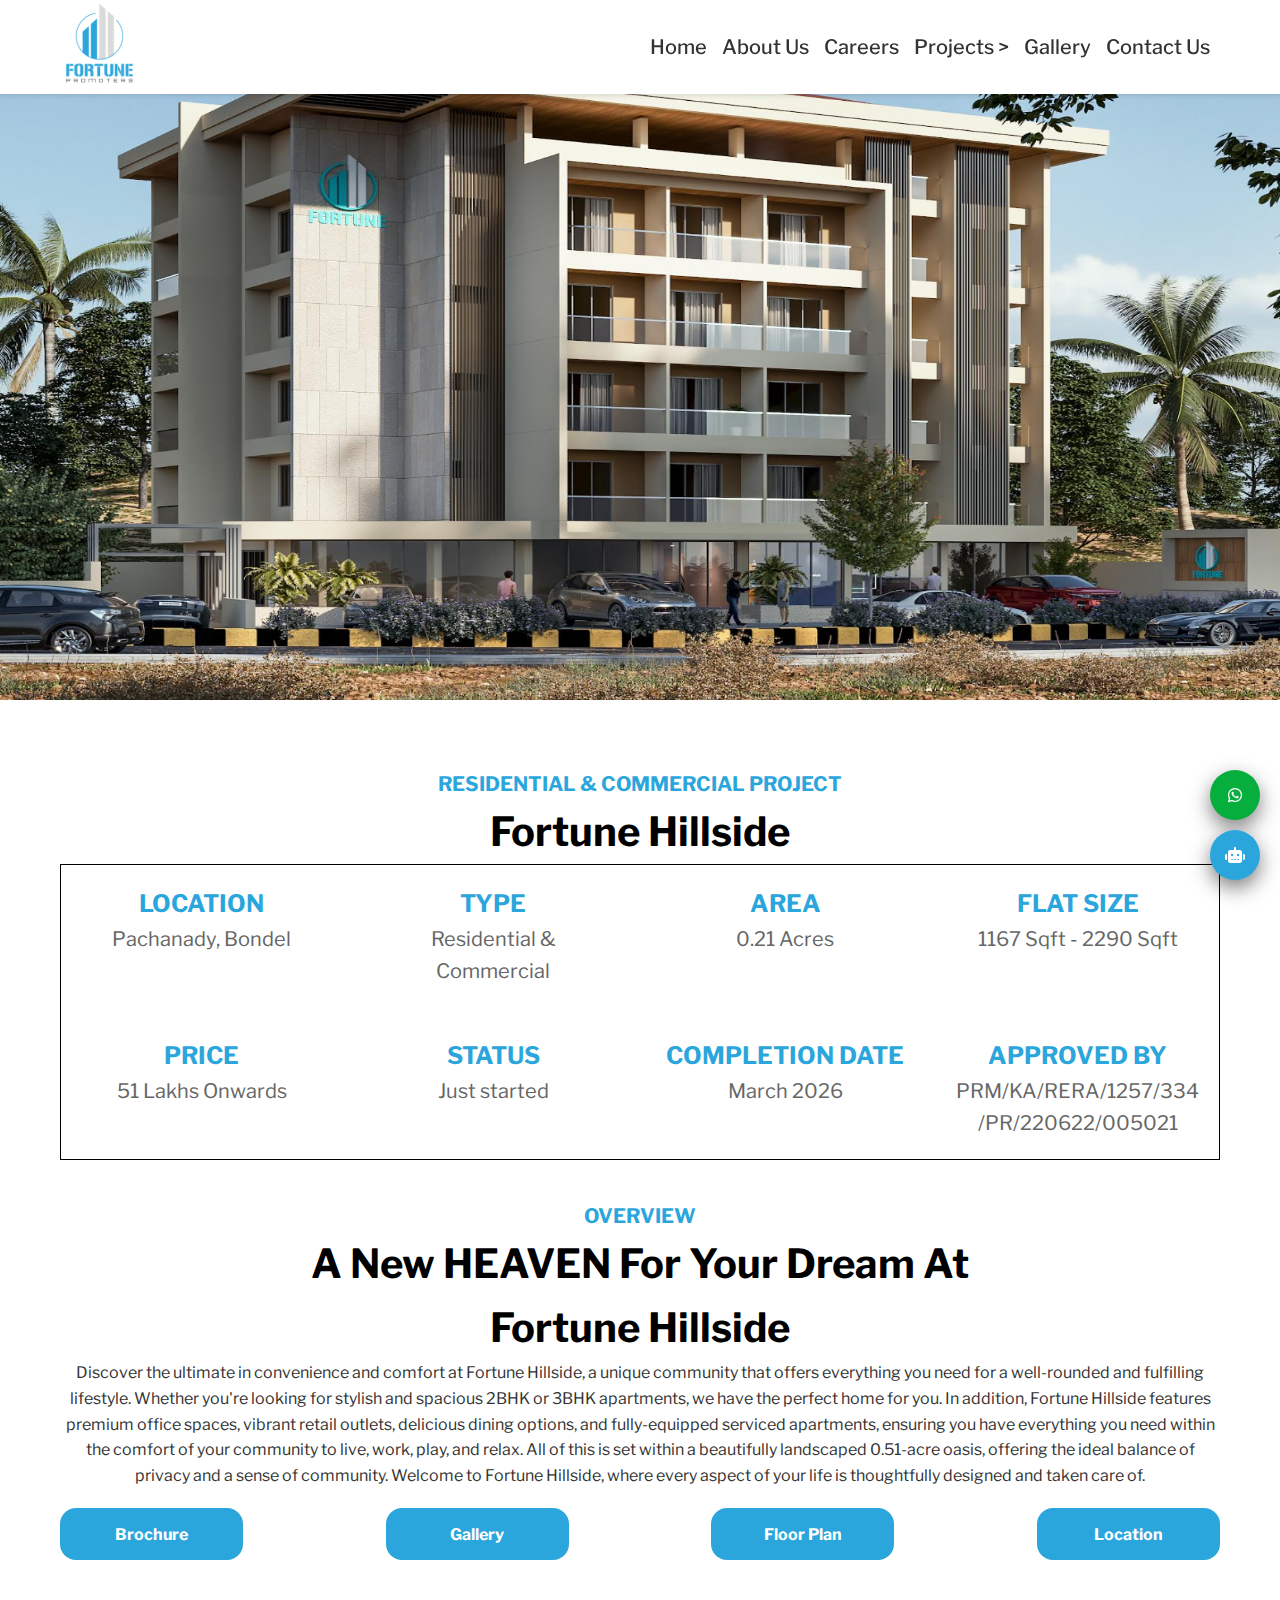
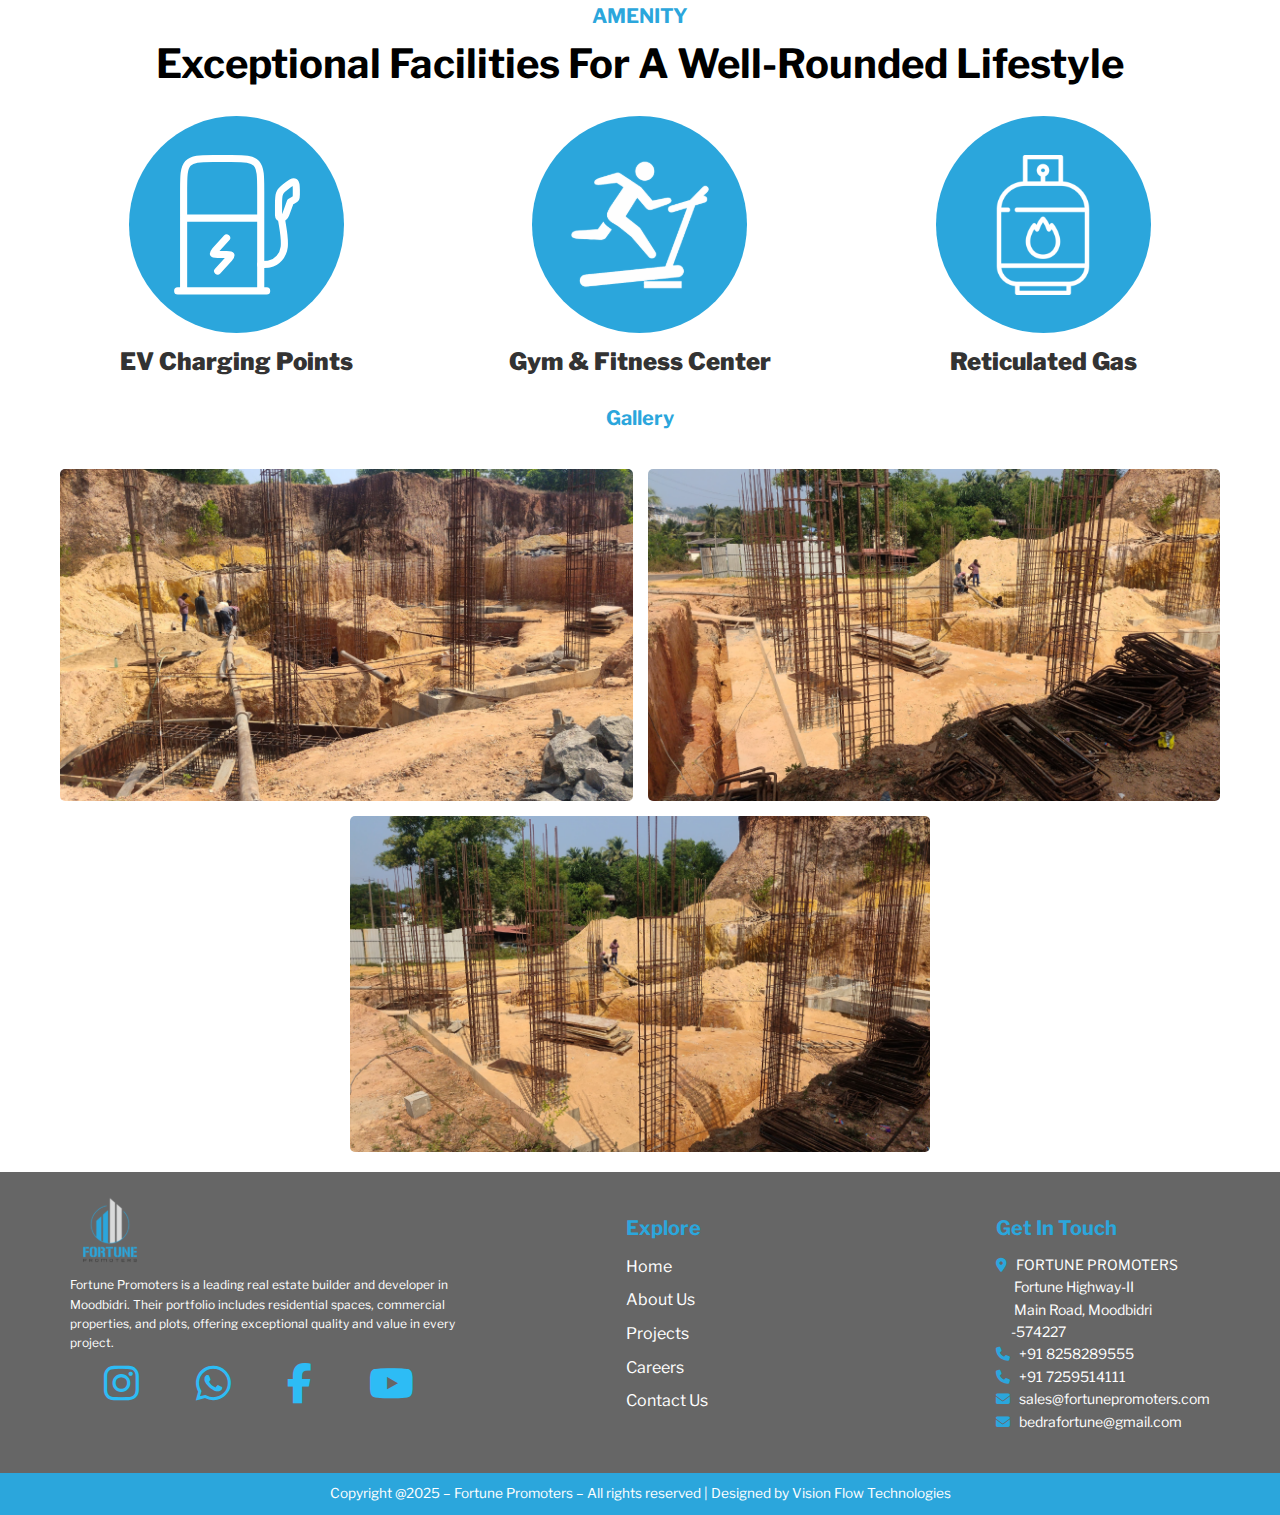
<file: pages/Hillside.html>
<!DOCTYPE html>
<html lang="en">

<head>
  <meta charset="UTF-8">
  <meta name="viewport" content="width=device-width, initial-scale=1.0">
  <link rel="stylesheet" href="/css/ongoing.css">
  <title>Fortune Hillside</title>
  <link rel="icon" type="image/png" href="../assets/icons/fortunelogo.svg">
  <link rel="stylesheet" href="https://cdnjs.cloudflare.com/ajax/libs/font-awesome/6.5.1/css/all.min.css">
  <script>
    src = "https://unpkg.com/@dotlottie/player-component@2.7.12/dist/dotlottie-player.mjs";
    type = "module";
    window.addEventListener('scroll', function () {
      const navbar = document.querySelector('.navbar');
      if (window.scrollY > 50) {
        navbar.classList.add('shrink');
      } else {
        navbar.classList.remove('shrink');
      }
    });
  </script>
  <style>
    .gallery img {
      width: 100%;
      height: auto;
      object-fit: cover;
    }

    .gallery img:nth-child(3) {
      grid-column: span 2;
      width: 50%;
      justify-self: center;
      /* Center the image */
    }

    @media (max-width: 600px) {
      .gallery {
        grid-template-columns: 1fr;
        /* 1 column layout */
      }

      .gallery img:nth-child(3) {
        width: 100%;
        grid-column: span 1;
        /* Ensure the 3rd image takes only 1 column */
      }
    }

    @media (max-width: 1024px) {
      .gallery {
        grid-template-columns: 1fr;
        /* 1 column layout */
      }

      .gallery img:nth-child(3) {
        width: 100%;
        grid-column: span 1;
        /* Ensure the 3rd image takes only 1 column */
      }
    }
  </style>
</head>

<body>
  <!-- Header Section -->
  <nav class="navbar">
    <div class="logo">
      <a href="#"><img src="/assets/icons/fortunelogo.svg" alt="Company Logo"> </a>
    </div>
    <div class="menu-toggle" id="menu-toggle"> &#9776; </div>
    <div class="navbar-links" id="navbar-links">
      <a href="../index.html" class="navbar-link">Home</a>
      <a href="/pages/aboutUs.html" class="navbar-link">About Us</a>
      <a href="#" class="navbar-link">Careers</a>
      <div class="dropdown">
        <a class="navbar-link" href="/pages/projects.html">Projects <span class="arrowprojects">></span></a>
        <div class="dropdown-content">
          <a href="/pages/completedproject.html" id="ongoing">Completed Projects</a>
          <a href="#" class="dropdown-item" id="ongoing">Ongoing Projects &nbsp;&nbsp;</a>
          <div class="nested-dropdown" id="ongoing-options">
            <a href="/pages/Hillside.html">Fortune Hillside</a>
            <a href="/pages/Galaxy.html">Fortune Galaxy</a>
            <a href="/pages/Orchid.html">Fortune Orchid</a>
          </div>
        </div>
      </div>
      <a href="/pages/gallery.html" class="navbar-link">Gallery</a>
      <a href="/pages/contactus.html" class="navbar-link">Contact Us</a>
    </div>
  </nav>

  <img src="/assets/images/HillSideMain.png" alt="Hillside" class="hero" style="padding: 0px;">

  <div class="container">
    <h4>RESIDENTIAL & COMMERCIAL PROJECT</h4>
    <h2 style="color: black;">Fortune Hillside </h2>
    <section class="project-info">
      <div class="project-details">
        <div class="detail">
          <span class="label">LOCATION</span>
          <span class="value">Pachanady, Bondel</span>
        </div>
        <div class="detail">
          <span class="label">TYPE</span>
          <span class="value">Residential & Commercial</span>
        </div>
        <div class="detail">
          <span class="label">AREA</span>
          <span class="value">0.21 Acres</span>
        </div>
        <div class="detail">
          <span class="label">FLAT SIZE</span>
          <span class="value">1167 Sqft - 2290 Sqft</span>
        </div>
        <div class="detail">
          <span class="label">PRICE</span>
          <span class="value">51 Lakhs Onwards</span>
        </div>
        <div class="detail">
          <span class="label">STATUS</span>
          <span class="value">Just started</span>
        </div>
        <div class="detail">
          <span class="label">COMPLETION DATE</span>
          <span class="value">March 2026</span>
        </div>
        <div class="detail">
          <span class="label">APPROVED BY</span>
          <span class="value">PRM/KA/RERA/1257/334
            /PR/220622/005021</span>
        </div>
      </div>

    </section>

    <section class="overview">
      <h4>OVERVIEW</h4>
      <h2>A new HEAVEN for your dream at <br>
        Fortune Hillside</h2>
      <p style="font-size: 18;">Discover the ultimate in convenience and comfort at Fortune Hillside, a unique
        community that offers everything you need for a well-rounded and fulfilling lifestyle. Whether you're
        looking for stylish and spacious 2BHK or 3BHK apartments, we have the perfect home for you. In addition,
        Fortune Hillside features premium office spaces, vibrant retail outlets, delicious dining options, and
        fully-equipped serviced apartments, ensuring you have everything you need within the comfort of your
        community to live, work, play, and relax. All of this is set within a beautifully landscaped 0.51-acre
        oasis, offering the ideal balance of privacy and a sense of community.
        Welcome to Fortune Hillside, where every aspect of your life is thoughtfully designed and taken care of.
      </p>
      <div class="buttons">
        <button onclick="openBrochure()"><b>Brochure</b></button>
        <button id="gallery-btn"><b>Gallery</b></button>
        <button onclick="openFloorplan()"><b>Floor Plan</b></button>
        <button><a href="https://maps.app.goo.gl/Ex185daXGfF2TT3E6"><b>Location</b></a></button>
      </div>
    </section>

    <h4>AMENITY</h4>
    <h2 id="amenities">Exceptional Facilities for a Well-Rounded Lifestyle</h2>
    <section class="amenities">
      <div class="amenity">
        <div class="icon-circle">
          <img src="/assets/icons/ev-charging.svg" alt="EV Charging Points">
        </div>
        <p><b>EV Charging Points</b></p>
      </div>
      <div class="amenity">
        <div class="icon-circle">
          <img src="/assets/icons/gym.svg" alt="Gym & Fitness Center">
        </div>
        <p><b>Gym & Fitness Center</b></p>
      </div>
      <div class="amenity">
        <div class="icon-circle">
          <img src="/assets/icons/gas.svg" alt="Reticulated Gas">
        </div>
        <p><b>Reticulated Gas</b></p>
      </div>
    </section>

    <h2 id="gallery" style="color: #2BA6DC; font-size:20px;padding-bottom:35px;">Gallery</h2>
    <section class="gallery">
      <img src="/assets/images/HillSideSub1.png" alt="Construction Image 1">
      <img src="/assets/images/HillSideSub2.png" alt="Construction Image 2">
      <img src="/assets/images/HillSideSub3.png" alt="Construction Image 3">
      <!-- <img src="/images/GalaxySub4.png" alt="Construction Image 4"> -->
    </section>
  </div>
  <div class="whatsapp-icon" onclick="whatsapp_link()"><i class="fa-brands fa-whatsapp" style="color: #ffffff;"></i>
  </div>

  <!-- Footer Section -->
  <footer class="footer">
    <div class="container">
      <div class="columns">
        <div>
          <img src="/assets/icons/fortunelogo.svg" alt="Logo" style="width: 80px;">
          <p class="foot">Fortune Promoters is a leading real estate builder and developer in Moodbidri. Their portfolio
            includes residential spaces, commercial properties, and plots, offering exceptional quality and value in
            every
            project.</p>
          <div class="social-icons">
            <a href="https://www.instagram.com/fortunepromoters?igsh=MWVmeGNkM3VqY3Bx"><i class="fa-brands fa-instagram"
                style="color: 2BA6DC;"></i></a>
            <a href="#"><i class="fa-brands fa-whatsapp" style="color: 2BA6DC;"></i></a>
            <a href="https://www.facebook.com/share/1CFbtrmd56/"><i class="fa-brands fa-facebook-f"
                style="color: 2BA6DC;"></i></a>
            <a href="https://youtube.com/@fortunepromoters1948?si=JfFI0rc6S5JbvoiC"><i class="fa-brands fa-youtube"
                style="color: 2BA6DC;"></i></a>
          </div>
        </div>
        <div>
          <div class="explore">
            <h4 id="footer_heading">Explore</h4>
            <ul>
              <li><a href="../index.html">Home</a></li>
              <li><a href="/pages/aboutUs.html">About Us</a></li>
              <li><a href="/pages/projects.html">Projects</a></li>
              <li><a href="#">Careers</a></li>
              <li><a href="/pages/contactus.html">Contact Us</a></li>
            </ul>
          </div>
        </div>
        <div class="get_in_touch">
          <h4 id="footer_heading">Get in Touch</h4>
          <p><i class="fa-solid fa-location-dot" style="color: #2BA6DC;"></i>
            <a href="https://maps.app.goo.gl/XZfxsvv3sSvp9u8t9" style="color: white; text-decoration:none">
              &nbsp;&nbsp;FORTUNE
              PROMOTERS<br>&nbsp;&nbsp;&nbsp;&nbsp;&nbsp;&nbsp;Fortune
              Highway-II<br>&nbsp;&nbsp;&nbsp;&nbsp;&nbsp;&nbsp;Main Road,
              Moodbidri<br>&nbsp;&nbsp;&nbsp;&nbsp;&nbsp;-574227</a>
          </p>
          <p><i class="fa-solid fa-phone" style="color: #2BA6DC;"><a class="tel"
                href="tel:+918258289555"></i>&nbsp;&nbsp; +91 8258289555</a><br>
            <i class="fa-solid fa-phone" style="color: #2BA6DC;"><a class="tel"
                href="tel:+917259512111">&nbsp;&nbsp;</i>&nbsp;+91 7259514111</a>
          </p>
          <p><i class="fa-solid fa-envelope" style="color: #2BA6DC;"></i>&nbsp;&nbsp; <a class="email"
              href="mailto:sales@fortunepromoters.com">sales@fortunepromoters.com</a><br>
            <i class="fa-solid fa-envelope" style="color: #2BA6DC;"></i>&nbsp;&nbsp;<a class="email"
              href="mailto:bedrafortune@gmail.com">&nbsp;bedrafortune@gmail.com</a>
          </p>
        </div>
      </div>

    </div>
    <div class="bottom-bar"> Copyright @2025 &ndash; Fortune Promoters &ndash; All rights reserved | Designed by Vision
      Flow Technologies</div>
  </footer>

  <!-- Chatbot -->
  <div class="chatbot-icon" onclick="toggleChat()"><i class="fa-solid fa-robot" style="color: #ffffff;"></i></div>
  <div class="chat-container" id="chat-container">
    <div class="chat-header">
      Fortune Promoters
      <button class="close-btn" onclick="toggleChat()">✖</button>
    </div>
    <div class="chat-messages" id="chat-messages"></div>
    <div class="chat-input">
      <input type="text" id="user-input" placeholder="Type a message...">
      <button onclick="sendMessage()"><i class="fa-solid fa-paper-plane" style="color: #2ba6dc;"></i></button>
    </div>
  </div>

  <script>

    /*Nav*/
    document.addEventListener("DOMContentLoaded", function () {
      const menuToggle = document.getElementById("menu-toggle");
      const navbarLinks = document.getElementById("navbar-links");

      menuToggle.addEventListener("click", function () {
        navbarLinks.classList.toggle("show");
      });


      /* projects dropdown */
      if (window.innerWidth > 700) {
        document.querySelector('.lap').style.display = 'block';
        document.querySelector('.mob').style.display = 'none';
        document.querySelector('.lap').style.color = 'black';
        document.querySelector('.mob').style.color = 'black';
      }
      else {
        document.querySelector('.lap').style.display = 'none';
        document.querySelector('.mob').style.display = 'block';
        document.querySelector('.lap').style.color = 'black';
        document.querySelector('.mob').style.color = 'black';
      }
      /* -=-=-=-=-=-=-=-=-=projects dropdown-=-=-=-=-=-=-=- */

    });


    /*Smooth scroll to gallery*/
    document.getElementById("gallery-btn").addEventListener("click", function () {
      document.getElementById("gallery").scrollIntoView({ behavior: "smooth" });
    });


    /*Chat Bot*/
    let isChatOpened = false;
    const apiKey = "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"; // Replace with your actual API key

    function whatsapp_link() {
      window.open('https://wa.me/message/6DFG2NVU3FOFD1?src=qr', '_blank');
    }

    function toggleChat() {
      const chatContainer = document.getElementById("chat-container");
      chatContainer.style.display = chatContainer.style.display === "flex" ? "none" : "flex";
      if (!isChatOpened) {
        appendMessage("Fortune: How may I help you?", "bot");
        isChatOpened = true;
      }
    }

    async function sendMessage() {
      const userInput = document.getElementById("user-input"); // Ensure correct reference
      const message = userInput.value.trim();
      if (!message) return;

      userInput.value = "";
      appendMessage("You: " + message, 'user');
      loadingAnime();



      function loadingAnime() {
        const chatMessages = document.getElementById("chat-messages");
        const loading = document.createElement("div");
        loading.classList.add('loading');
        loading.innerHTML = `
                    <iframe src="https://lottie.host/embed/20dbeacf-ef55-493f-98f5-711df9e9b689/W7WjhB8T4L.lottie" 
                    // style="border: none; width: 50px; height: 50px;">
                    </iframe>
                    `;

        chatMessages.append(loading);

        setTimeout(() => {

          loading.remove();

        }, 800);

      }

      try {
        const response = await fetch("https://api.groq.com/openai/v1/chat/completions", {
          method: "POST",
          headers: {
            "Content-Type": "application/json",
            "Authorization": `Bearer ${apiKey}`
          },
          body: JSON.stringify({
            model: "llama3-70b-8192", // Ensure this model exists
            messages: [
              {
                role: "system", content: `You are a professional and courteous AI assistant representing Fortune Promoters, a real estate company located at Fortune Highway-II, Main Road, Moodbidri - 574227. Your role is to assist customers efficiently with concise, accurate, and engaging responses.

Guidelines for Interaction:
Keep responses brief, clear, and professional—no unnecessary explanations.
Provide accurate information only. If unsure, politely direct customers to contact Fortune Promoters.
Contact Information:
Phone: +91 8258-238555 / +91 72595-14111
 Email: sales@fortunepromoters.com / bedrafortune@gmail.com
Maintain a friendly yet formal tone to ensure a welcoming and trustworthy experience.
Avoid lengthy responses—stay to the point while ensuring clarity and helpfulness.
Do not exeed 20 words per response.
 
Project Details:
Ongoing Projects:

Fortune Orchid - Gated community with modern amenities, prime location, and high appreciation potential.
Fortune Hillside - Premium hilltop property with jogging tracks, security, and green spaces.
Fortune Galaxy - Premium  property with jogging tracks, security, and green spaces, club house.
Completed Projects:

Fortune Highway (Jainpete Moodbidri)
Fortune Highway-2 (Jainpete Moodbidri)
Fortune Center (Bajagoli)
Fortune Lotus (Jodurasthe Karkala)
Fortune Neethi Heights (Opp. Government Hospital, Moodbidri)` },
              { role: "user", content: message }
            ],
            max_tokens: 100
          })
        });



        const data = await response.json();

        if (!data.choices || !data.choices.length) {
          appendMessage("Fortune: Unexpected API response. Please try again.", "bot");
          return;
        }

        const reply = data.choices[0].message.content || "I couldn't understand that.";
        appendMessage("Fortune: " + reply, "bot");


      } catch (error) {
        console.error("Fetch Error:", error);
        appendMessage("Fortune: Error fetching response. Please check your API key and network connection.", "bot");
      }
    }

    function appendMessage(message, user) {
      const chatMessages = document.getElementById("chat-messages");
      const msgElement = document.createElement("div");
      msgElement.classList.add(user);
      msgElement.textContent = message;
      chatMessages.appendChild(msgElement);
      chatMessages.scrollTop = chatMessages.scrollHeight;
    }


    /*Enter to send*/
    document.getElementById("user-input").addEventListener("keydown", function (event) {
      if (event.key === "Enter") {
        event.preventDefault(); // Prevent default form submission (if applicable)
        sendMessage();
      }
    });
    function closeChat() {
      const chatContainer = document.getElementById("chat-container");
      chatContainer.style.display = "none";
    }
    document.addEventListener("keydown", function (event) {
      if (event.key === "Escape") {
        event.preventDefault(); closeChat(); // Call the correct function 
      }
    });

    /*Menu-toggle dropdown*/
    const navbar = document.querySelector(".navbar");
    const navbarLinks = document.querySelector(".navbar-links");

    let isHovered = false; // Track hover state

    navbar.addEventListener("mousedown", () => {
      if (window.innerWidth <= 700) {
        isHovered = true;
        navbarLinks.style.display = "flex";
      }

    });

    navbar.addEventListener("mouseenter", () => {
      if (window.innerWidth <= 700) {
        isHovered = true;
        navbarLinks.style.display = "flex";
      }

    });

    navbar.addEventListener("mouseleave", () => {
      if (window.innerWidth <= 700) {
        isHovered = false;
        navbarLinks.style.display = "none";
      }
    });

    // Hide navbar-links when scrolling, but allow it to reappear on hover
    window.addEventListener("scroll", () => {
      if (window.innerWidth <= 700) {
        isHovered = false;
        navbarLinks.style.display = "none";
      }
    });
    //Open PDF
    function openBrochure() {
      window.open('/assets/HillSide/Brochure.pdf', '_blank');
    }
    //Open PDF
    function openFloorplan() {
      window.open('/assets/HillSide/FloorPlan.pdf', '_blank');
    }

    //Main image transions
    document.addEventListener("DOMContentLoaded", function () {
      const heroImage = document.querySelector(".hero");

      const observer = new IntersectionObserver(
        (entries) => {
          entries.forEach((entry) => {
            if (entry.isIntersecting) {
              entry.target.classList.add("visible");
            }
          });
        },
        { threshold: 0.2 }
      );

      if (heroImage) {
        observer.observe(heroImage);
      }
    });
  </script>


</body>

</html>
</file>
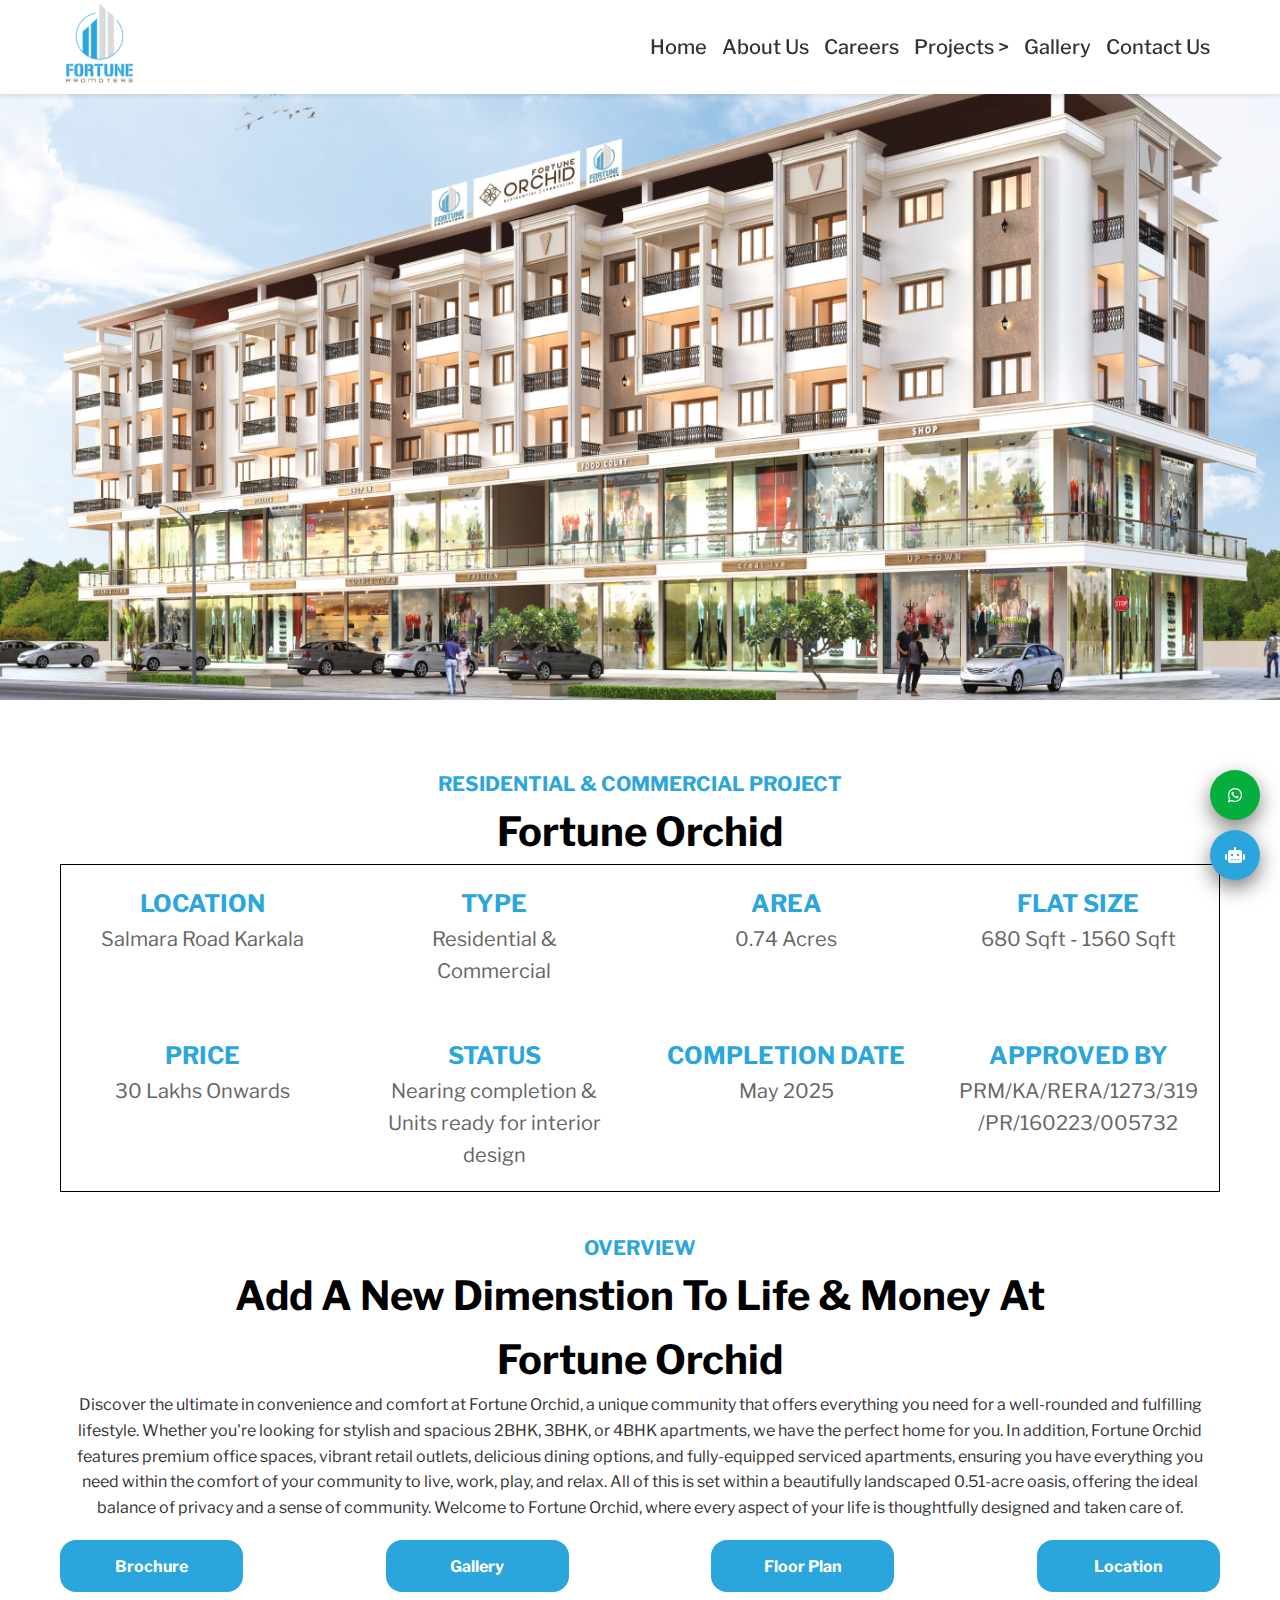
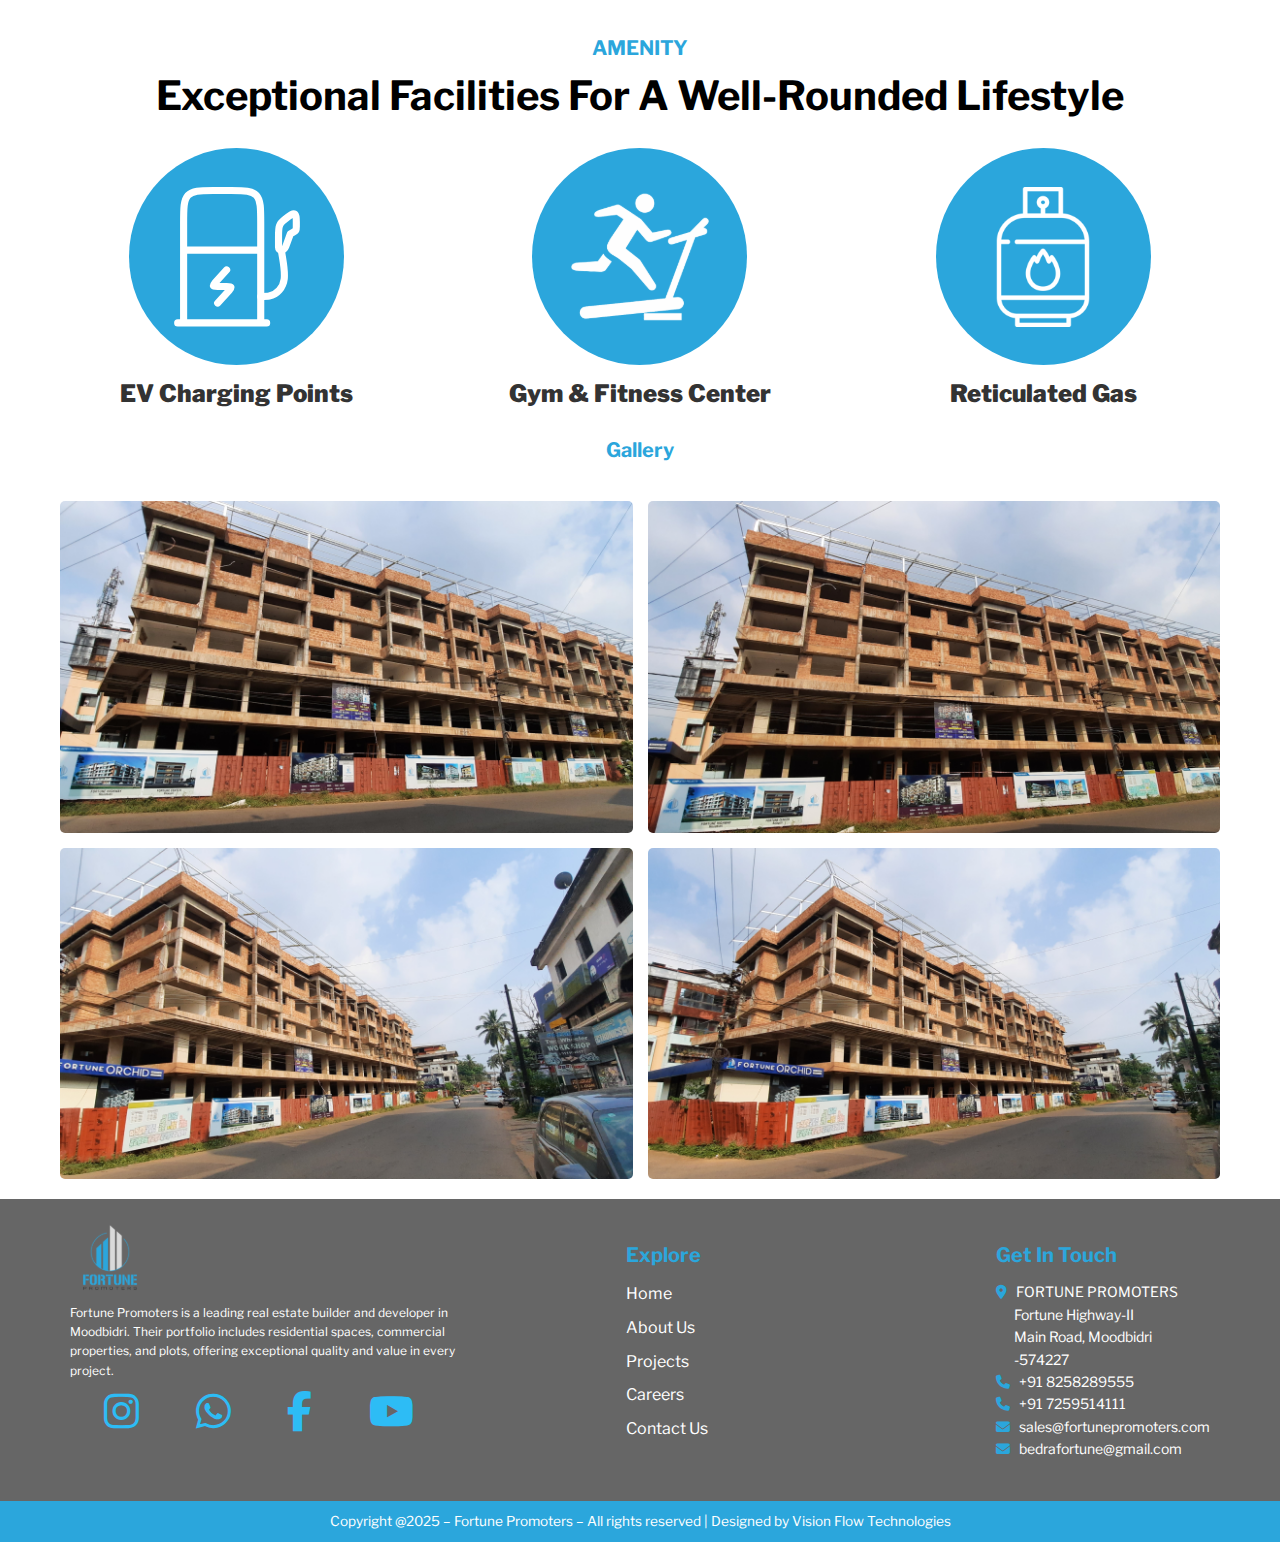
<file: pages/Orchid.html>
<!DOCTYPE html>
<html lang="en">

<head>
  <meta charset="UTF-8">
  <meta name="viewport" content="width=device-width, initial-scale=1.0">
  <link rel="stylesheet" href="/css/ongoing.css">
  <title>Fortune Orchid</title>
  <link rel="icon" type="image/png" href="../assets/icons/fortunelogo.svg">
  <link rel="stylesheet" href="https://cdnjs.cloudflare.com/ajax/libs/font-awesome/6.5.1/css/all.min.css">
  <script>
    src = "https://unpkg.com/@dotlottie/player-component@2.7.12/dist/dotlottie-player.mjs";
    type = "module";
    window.addEventListener('scroll', function () {
      const navbar = document.querySelector('.navbar');
      if (window.scrollY > 50) {
        navbar.classList.add('shrink');
      } else {
        navbar.classList.remove('shrink');
      }
    });
  </script>
</head>

<body>
  <!-- Header Section -->
  <nav class="navbar">
    <div class="logo">
      <a href="#"><img src="/assets/icons/fortunelogo.svg" alt="Company Logo"> </a>
    </div>
    <div class="menu-toggle" id="menu-toggle"> &#9776; </div>
    <div class="navbar-links" id="navbar-links">
      <a href="../index.html" class="navbar-link">Home</a>
      <a href="/pages/aboutUs.html" class="navbar-link">About Us</a>
      <a href="#" class="navbar-link">Careers</a>
      <div class="dropdown">
        <a class="navbar-link" href="/pages/projects.html">Projects <span class="arrowprojects">></span></a>
        <div class="dropdown-content">
          <a href="/pages/completedproject.html" id="ongoing">Completed Projects</a>
          <a href="#" class="dropdown-item" id="ongoing">Ongoing Projects &nbsp;&nbsp;</a>
          <div class="nested-dropdown" id="ongoing-options">
            <a href="/pages/Hillside.html">Fortune Hillside</a>
            <a href="/pages/Galaxy.html">Fortune Galaxy</a>
            <a href="/pages/Orchid.html">Fortune Orchid</a>
          </div>
        </div>
      </div>
      <a href="/pages/gallery.html" class="navbar-link">Gallery</a>
      <a href="/pages/contactus.html" class="navbar-link">Contact Us</a>
    </div>
  </nav>

  <img src="/assets/images/OrchidMain.png" alt="Fortune Orchid" class="hero" style="padding: 0px;">

  <div class="container">
    <h4>RESIDENTIAL & COMMERCIAL PROJECT</h4>
    <h2 style="color: black;">Fortune Orchid </h2>
    <section class="project-info">

      <div class="project-details">
        <div class="detail">
          <span class="label">LOCATION</span>
          <span class="value">Salmara Road Karkala</span>
        </div>
        <div class="detail">
          <span class="label">TYPE</span>
          <span class="value">Residential & Commercial</span>
        </div>
        <div class="detail">
          <span class="label">AREA</span>
          <span class="value">0.74 Acres</span>
        </div>
        <div class="detail">
          <span class="label">FLAT SIZE</span>
          <span class="value">680 Sqft - 1560 Sqft</span>
        </div>
        <div class="detail">
          <span class="label">PRICE</span>
          <span class="value">30 Lakhs Onwards</span>
        </div>
        <div class="detail">
          <span class="label">STATUS</span>
          <span class="value">Nearing completion &
            Units ready for interior design</span>
        </div>
        <div class="detail">
          <span class="label">COMPLETION DATE</span>
          <span class="value">May 2025</span>
        </div>
        <div class="detail">
          <span class="label">APPROVED BY</span>
          <span class="value">PRM/KA/RERA/1273/319
            /PR/160223/005732</span>
        </div>
      </div>
    </section>

    <section class="overview">
      <h4>OVERVIEW</h4>
      <h2>Add a new dimenstion to life & money at <br>
        Fortune Orchid</h2>
      <p style="font-size: 18;">Discover the ultimate in convenience and comfort at Fortune Orchid, a unique
        community that offers everything you need for a well-rounded and fulfilling lifestyle. Whether you're
        looking for stylish and spacious 2BHK, 3BHK, or 4BHK apartments, we have the perfect home for you. In
        addition, Fortune Orchid features premium office spaces, vibrant retail outlets, delicious dining
        options, and fully-equipped serviced apartments, ensuring you have everything you need within the
        comfort of your community to live, work, play, and relax. All of this is set within a beautifully
        landscaped 0.51-acre oasis, offering the ideal balance of privacy and a sense of community.
        Welcome to Fortune Orchid, where every aspect of your life is thoughtfully designed and taken care of.
      </p>
      <div class="buttons">
        <button onclick="openBrochure()"><b>Brochure</b></button>
        <button id="gallery-btn"><b>Gallery</b></button>
        <button onclick="openFloorplan()"><b>Floor Plan</b></button>
        <button><a href="https://maps.app.goo.gl/jXQDxw1t9nG5sRho6"><b>Location</b></a></button>
      </div>
    </section>

    <h4>AMENITY</h4>
    <h2 id="amenities">Exceptional Facilities for a Well-Rounded Lifestyle</h2>
    <section class="amenities">
      <div class="amenity">
        <div class="icon-circle">
          <img src="/assets/icons/ev-charging.svg" alt="EV Charging Points">
        </div>
        <p><b>EV Charging Points</b></p>
      </div>
      <div class="amenity">
        <div class="icon-circle">
          <img src="/assets/icons/gym.svg" alt="Gym & Fitness Center">
        </div>
        <p><b>Gym & Fitness Center</b></p>
      </div>
      <div class="amenity">
        <div class="icon-circle">
          <img src="/assets/icons/gas.svg" alt="Reticulated Gas">
        </div>
        <p><b>Reticulated Gas</b></p>
      </div>
    </section>

    <h2 id="gallery" style="color: #2BA6DC; font-size:20px;padding-bottom:35px;">Gallery</h2>
    <section class="gallery">
      <img src="/assets/images/OrchidSub1.png" alt="Construction Image 1">
      <img src="/assets/images/OrchidSub2.png" alt="Construction Image 2">
      <img src="/assets/images/OrchidSub3.png" alt="Construction Image 3">
      <img src="/assets/images/OrchidSub4.png" alt="Construction Image 4">
    </section>
  </div>

  <!-- Footer Section -->
  <footer class="footer">
    <div class="container">
      <div class="columns">
        <div>
          <img src="/assets/icons/fortunelogo.svg" alt="Logo" style="width: 80px;">
          <p class="foot">Fortune Promoters is a leading real estate builder and developer in Moodbidri. Their portfolio
            includes residential spaces, commercial properties, and plots, offering exceptional quality and value in
            every
            project.</p>
          <div class="social-icons">
            <a href="https://www.instagram.com/fortunepromoters?igsh=MWVmeGNkM3VqY3Bx"><i class="fa-brands fa-instagram"
                style="color: 2BA6DC;"></i></a>
            <a href="#"><i class="fa-brands fa-whatsapp" style="color: 2BA6DC;"></i></a>
            <a href="https://www.facebook.com/share/1CFbtrmd56/"><i class="fa-brands fa-facebook-f"
                style="color: 2BA6DC;"></i></a>
            <a href="https://youtube.com/@fortunepromoters1948?si=JfFI0rc6S5JbvoiC"><i class="fa-brands fa-youtube"
                style="color: 2BA6DC;"></i></a>
          </div>
        </div>
        <div>
          <div class="explore">
            <h4 id="footer_heading">Explore</h4>
            <ul>
              <li><a href="../index.html">Home</a></li>
              <li><a href="/pages/aboutUs.html">About Us</a></li>
              <li><a href="/pages/projects.html">Projects</a></li>
              <li><a href="#">Careers</a></li>
              <li><a href="/pages/contactus.html">Contact Us</a></li>
            </ul>
          </div>
        </div>
        <div class="get_in_touch">
          <h4 id="footer_heading">Get in Touch</h4>
          <p><i class="fa-solid fa-location-dot" style="color: #2BA6DC;"></i>
            <a href="https://maps.app.goo.gl/XZfxsvv3sSvp9u8t9" style="color: white; text-decoration:none">
              &nbsp;&nbsp;FORTUNE
              PROMOTERS<br>&nbsp;&nbsp;&nbsp;&nbsp;&nbsp;&nbsp;Fortune
              Highway-II<br>&nbsp;&nbsp;&nbsp;&nbsp;&nbsp;&nbsp;Main Road,
              Moodbidri<br>&nbsp;&nbsp;&nbsp;&nbsp;&nbsp;&nbsp;-574227</a>
          </p>
          <p><i class="fa-solid fa-phone" style="color: #2BA6DC;"><a class="tel"
                href="tel:+918258289555"></i>&nbsp;&nbsp; +91 8258289555</a><br>
            <i class="fa-solid fa-phone" style="color: #2BA6DC;"><a class="tel"
                href="tel:+917259512111">&nbsp;&nbsp;</i>&nbsp;+91 7259514111</a>
          </p>
          <p><i class="fa-solid fa-envelope" style="color: #2BA6DC;"></i>&nbsp;&nbsp; <a class="email"
              href="mailto:sales@fortunepromoters.com">sales@fortunepromoters.com</a><br>
            <i class="fa-solid fa-envelope" style="color: #2BA6DC;"></i>&nbsp;&nbsp;<a class="email"
              href="mailto:bedrafortune@gmail.com">&nbsp;bedrafortune@gmail.com</a>
          </p>
        </div>
      </div>

    </div>
    <div class="bottom-bar"> Copyright @2025 &ndash; Fortune Promoters &ndash; All rights reserved | Designed by Vision
      Flow Technologies</div>
  </footer>

  <div class="whatsapp-icon" onclick="whatsapp_link()"><i class="fa-brands fa-whatsapp" style="color: #ffffff;"></i>
  </div>


  <!-- Chatbot -->
  <div class="chatbot-icon" onclick="toggleChat()"><i class="fa-solid fa-robot" style="color: #ffffff;"></i></div>
  <div class="chat-container" id="chat-container">
    <div class="chat-header">
      Fortune Promoters
      <button class="close-btn" onclick="toggleChat()">✖</button>
    </div>
    <div class="chat-messages" id="chat-messages"></div>
    <div class="chat-input">
      <input type="text" id="user-input" placeholder="Type a message...">
      <button onclick="sendMessage()"><i class="fa-solid fa-paper-plane" style="color: #2ba6dc;"></i></button>
    </div>
  </div>

  <script>
    /*Nav*/
    document.addEventListener("DOMContentLoaded", function () {
      const menuToggle = document.getElementById("menu-toggle");
      const navbarLinks = document.getElementById("navbar-links");

      menuToggle.addEventListener("click", function () {
        navbarLinks.classList.toggle("show");
      });


      /* projects dropdown */
      if (window.innerWidth > 700) {
        document.querySelector('.lap').style.display = 'block';
        document.querySelector('.mob').style.display = 'none';
        document.querySelector('.lap').style.color = 'black';
        document.querySelector('.mob').style.color = 'black';
      }
      else {
        document.querySelector('.lap').style.display = 'none';
        document.querySelector('.mob').style.display = 'block';
        document.querySelector('.lap').style.color = 'black';
        document.querySelector('.mob').style.color = 'black';
      }
      /* -=-=-=-=-=-=-=-=-=projects dropdown-=-=-=-=-=-=-=- */

    });



    /*Smooth scroll to gallery*/
    document.getElementById("gallery-btn").addEventListener("click", function () {
      document.getElementById("gallery").scrollIntoView({ behavior: "smooth" });
    });


    /*Chat Bot*/
    let isChatOpened = false;
    const apiKey = "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"; // Replace with your actual API key

    function whatsapp_link() {
      window.open('https://wa.me/message/6DFG2NVU3FOFD1?src=qr', '_blank');
    }

    function toggleChat() {
      const chatContainer = document.getElementById("chat-container");
      chatContainer.style.display = chatContainer.style.display === "flex" ? "none" : "flex";
      if (!isChatOpened) {
        appendMessage("Fortune: How may I help you?", "bot");
        isChatOpened = true;
      }
    }

    async function sendMessage() {
      const userInput = document.getElementById("user-input"); // Ensure correct reference
      const message = userInput.value.trim();
      if (!message) return;

      userInput.value = "";
      appendMessage("You: " + message, 'user');
      loadingAnime();



      function loadingAnime() {
        const chatMessages = document.getElementById("chat-messages");
        const loading = document.createElement("div");
        loading.classList.add('loading');
        loading.innerHTML = `
                    <iframe src="https://lottie.host/embed/20dbeacf-ef55-493f-98f5-711df9e9b689/W7WjhB8T4L.lottie" 
                    // style="border: none; width: 50px; height: 50px;">
                    </iframe>
                    `;

        chatMessages.append(loading);

        setTimeout(() => {

          loading.remove();

        }, 800);

      }

      try {
        const response = await fetch("https://api.groq.com/openai/v1/chat/completions", {
          method: "POST",
          headers: {
            "Content-Type": "application/json",
            "Authorization": `Bearer ${apiKey}`
          },
          body: JSON.stringify({
            model: "llama3-70b-8192", // Ensure this model exists
            messages: [
              {
                role: "system", content: `You are a professional and courteous AI assistant representing Fortune Promoters, a real estate company located at Fortune Highway-II, Main Road, Moodbidri - 574227. Your role is to assist customers efficiently with concise, accurate, and engaging responses.

Guidelines for Interaction:
Keep responses brief, clear, and professional—no unnecessary explanations.
Provide accurate information only. If unsure, politely direct customers to contact Fortune Promoters.
Contact Information:
Phone: +91 8258-238555 / +91 72595-14111
 Email: sales@fortunepromoters.com / bedrafortune@gmail.com
Maintain a friendly yet formal tone to ensure a welcoming and trustworthy experience.
Avoid lengthy responses—stay to the point while ensuring clarity and helpfulness.
Do not exeed 20 words per response.
 
Project Details:
Ongoing Projects:

Fortune Orchid - Gated community with modern amenities, prime location, and high appreciation potential.
Fortune Hillside - Premium hilltop property with jogging tracks, security, and green spaces.
Fortune Galaxy - Premium  property with jogging tracks, security, and green spaces, club house.
Completed Projects:

Fortune Highway (Jainpete Moodbidri)
Fortune Highway-2 (Jainpete Moodbidri)
Fortune Center (Bajagoli)
Fortune Lotus (Jodurasthe Karkala)
Fortune Neethi Heights (Opp. Government Hospital, Moodbidri)` },
              { role: "user", content: message }
            ],
            max_tokens: 100
          })
        });



        const data = await response.json();

        if (!data.choices || !data.choices.length) {
          appendMessage("Fortune: Unexpected API response. Please try again.", "bot");
          return;
        }

        const reply = data.choices[0].message.content || "I couldn't understand that.";
        appendMessage("Fortune: " + reply, "bot");


      } catch (error) {
        console.error("Fetch Error:", error);
        appendMessage("Fortune: Error fetching response. Please check your API key and network connection.", "bot");
      }
    }

    function appendMessage(message, user) {
      const chatMessages = document.getElementById("chat-messages");
      const msgElement = document.createElement("div");
      msgElement.classList.add(user);
      msgElement.textContent = message;
      chatMessages.appendChild(msgElement);
      chatMessages.scrollTop = chatMessages.scrollHeight;
    }

    /*Enter to send*/
    document.getElementById("user-input").addEventListener("keydown", function (event) {
      if (event.key === "Enter") {
        event.preventDefault(); // Prevent default form submission (if applicable)
        sendMessage();
      }
    });
    function closeChat() {
      const chatContainer = document.getElementById("chat-container");
      chatContainer.style.display = "none";
    }
    document.addEventListener("keydown", function (event) {
      if (event.key === "Escape") {
        event.preventDefault(); closeChat(); // Call the correct function 
      }
    });

    /*Menu-toggle dropdown*/
    const navbar = document.querySelector(".navbar");
    const navbarLinks = document.querySelector(".navbar-links");

    let isHovered = false; // Track hover state

    navbar.addEventListener("mousedown", () => {
      if (window.innerWidth <= 700) {
        isHovered = true;
        navbarLinks.style.display = "flex";
      }

    });

    navbar.addEventListener("mouseenter", () => {
      if (window.innerWidth <= 700) {
        isHovered = true;
        navbarLinks.style.display = "flex";
      }

    });

    navbar.addEventListener("mouseleave", () => {
      if (window.innerWidth <= 700) {
        isHovered = false;
        navbarLinks.style.display = "none";
      }
    });

    // Hide navbar-links when scrolling, but allow it to reappear on hover
    window.addEventListener("scroll", () => {
      if (window.innerWidth <= 700) {
        isHovered = false;
        navbarLinks.style.display = "none";
      }
    });
    //Open PDF
    function openBrochure() {
      window.open('/assets/Orchid/Brochure.pdf', '_blank');
    }
    //Open PDF
    function openFloorplan() {
      window.open('/assets/Orchid/FloorPlan.pdf', '_blank');
    }
    //Main image transions
    document.addEventListener("DOMContentLoaded", function () {
      const heroImage = document.querySelector(".hero");

      const observer = new IntersectionObserver(
        (entries) => {
          entries.forEach((entry) => {
            if (entry.isIntersecting) {
              entry.target.classList.add("visible");
            }
          });
        },
        { threshold: 0.2 }
      );

      if (heroImage) {
        observer.observe(heroImage);
      }
    });
  </script>


</body>

</html>
</file>
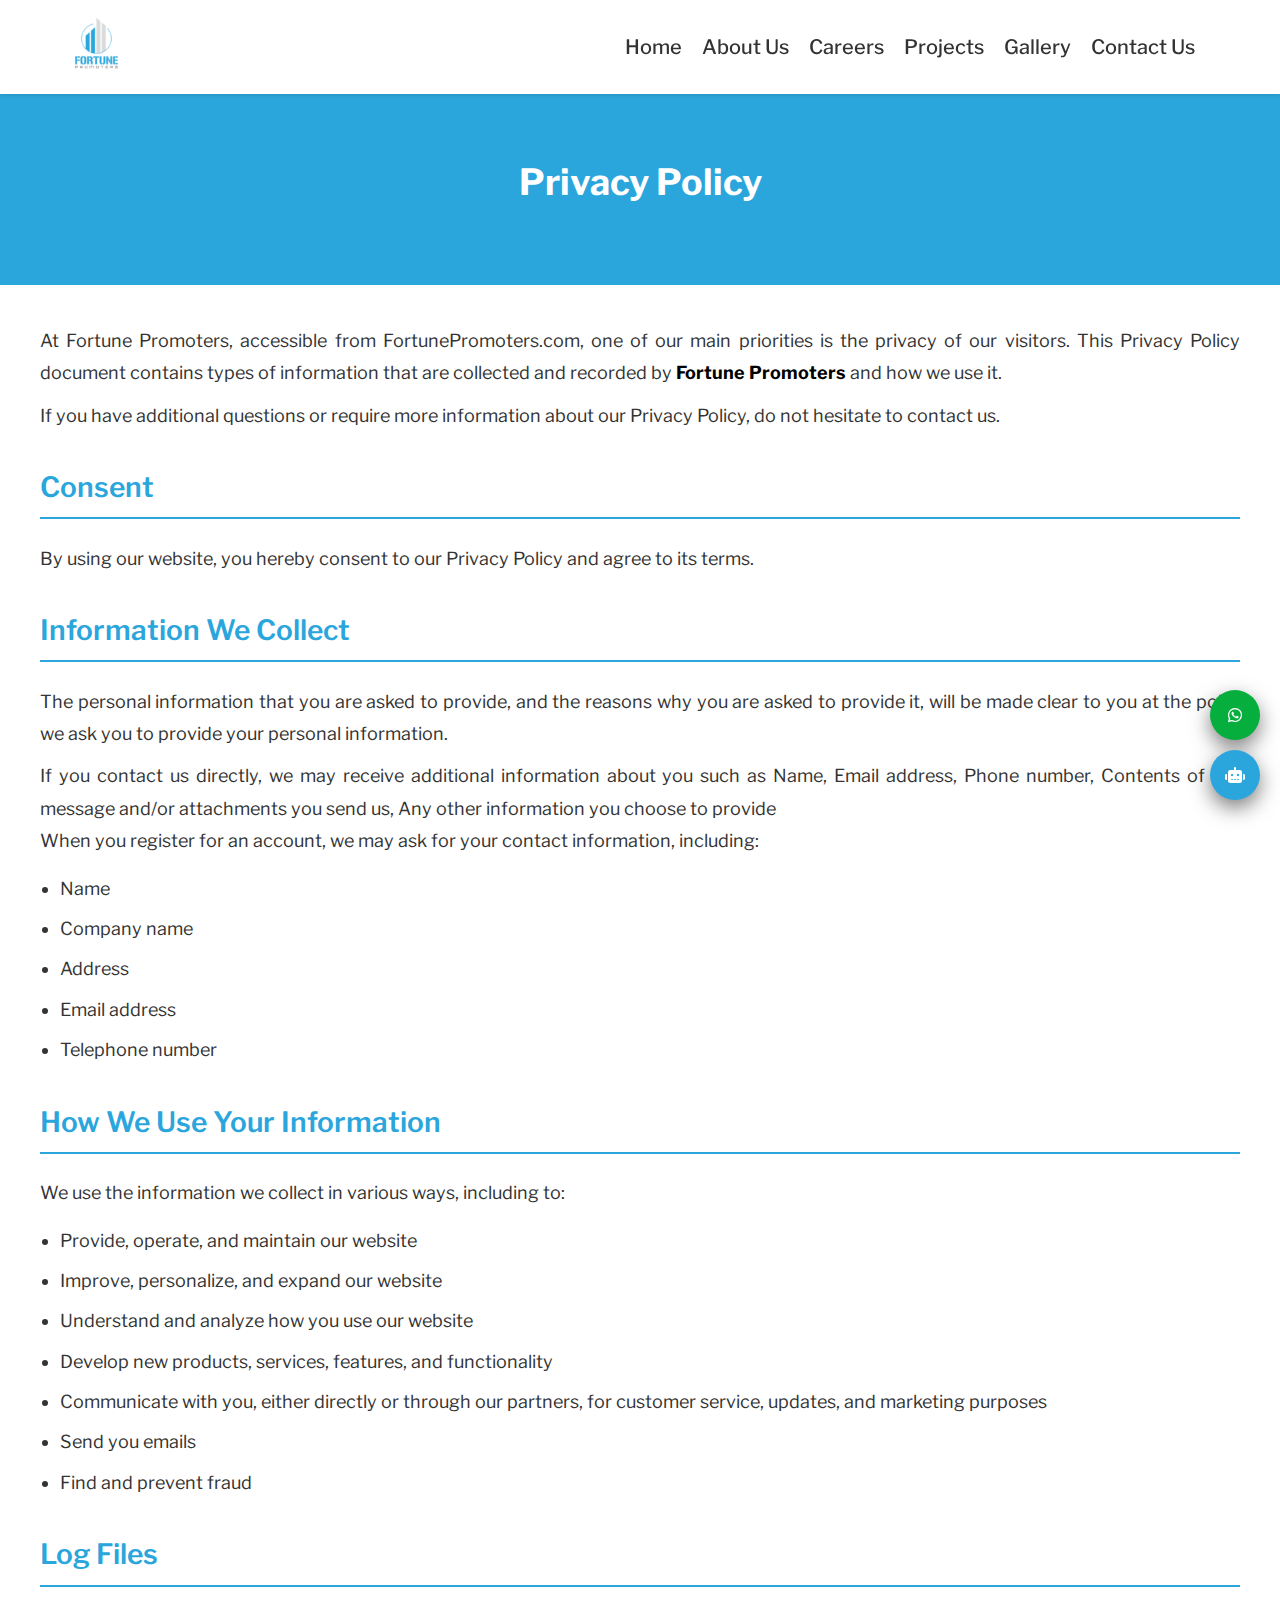
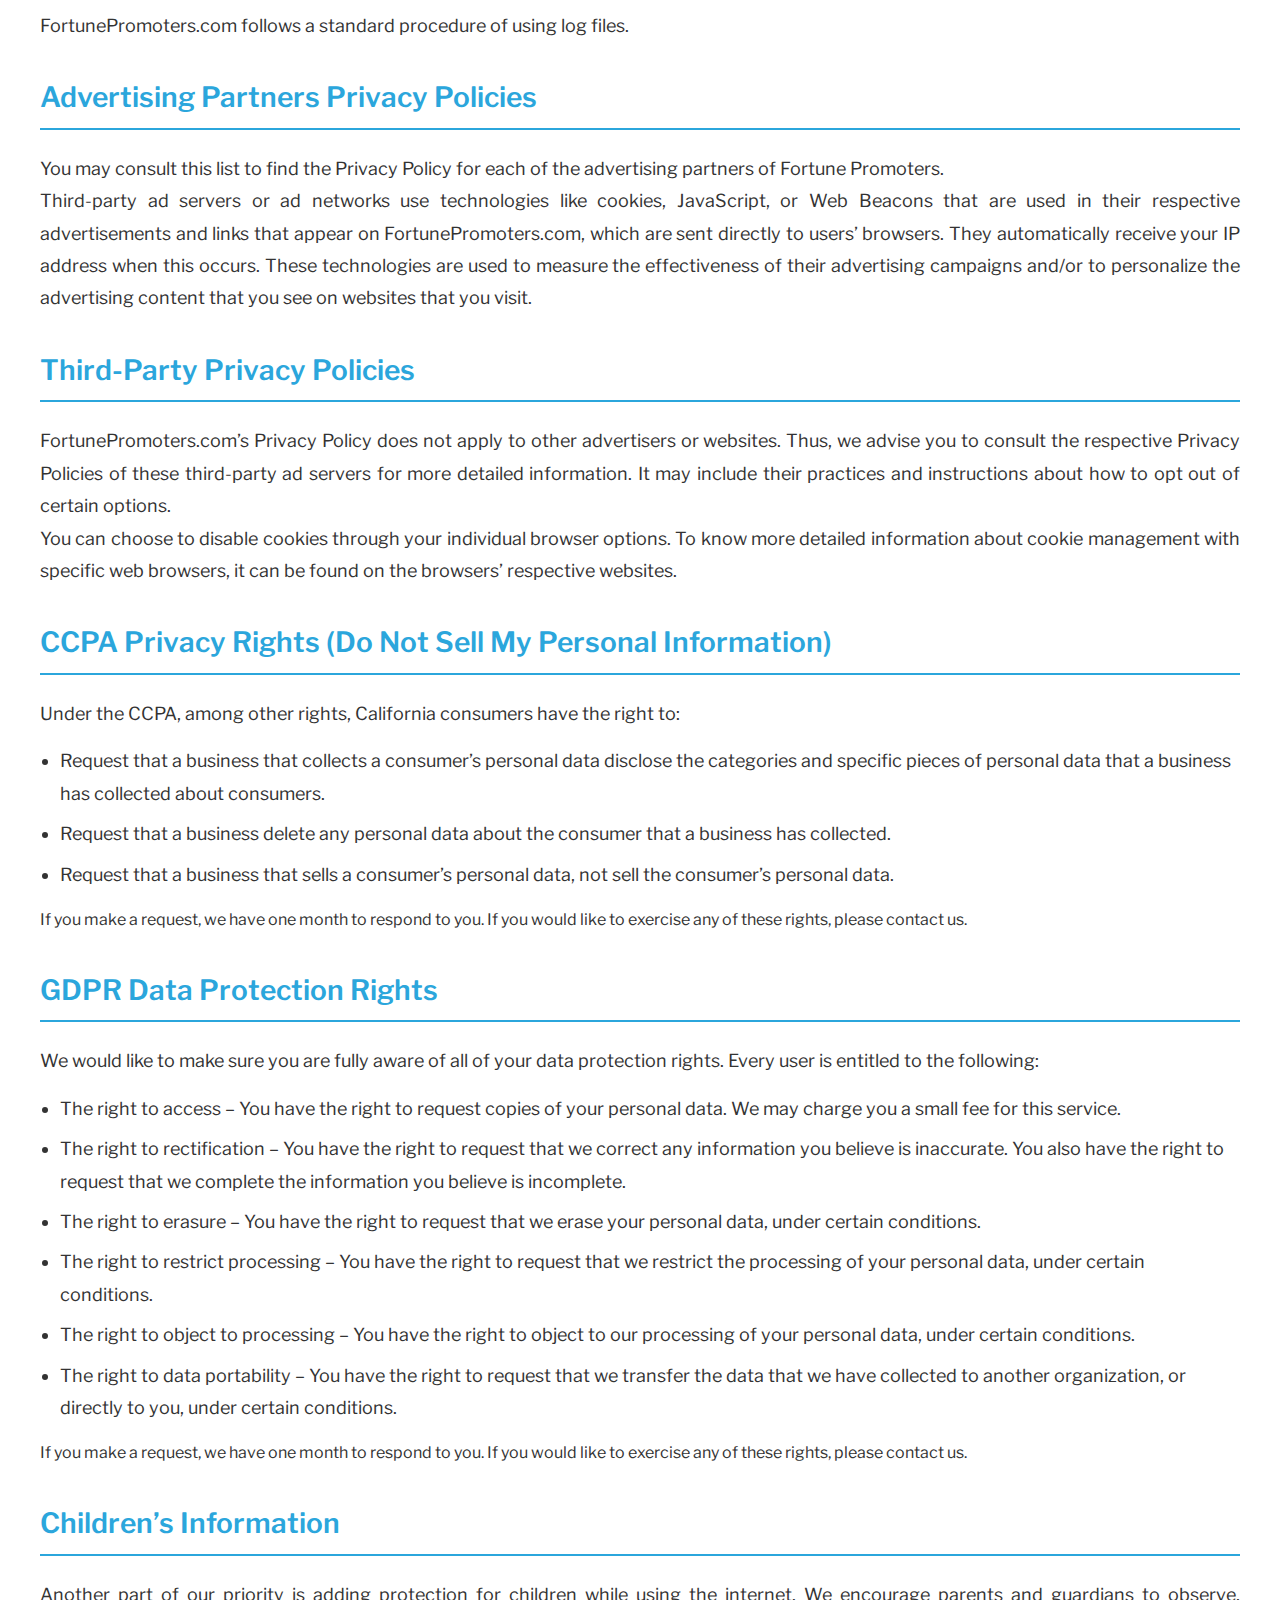
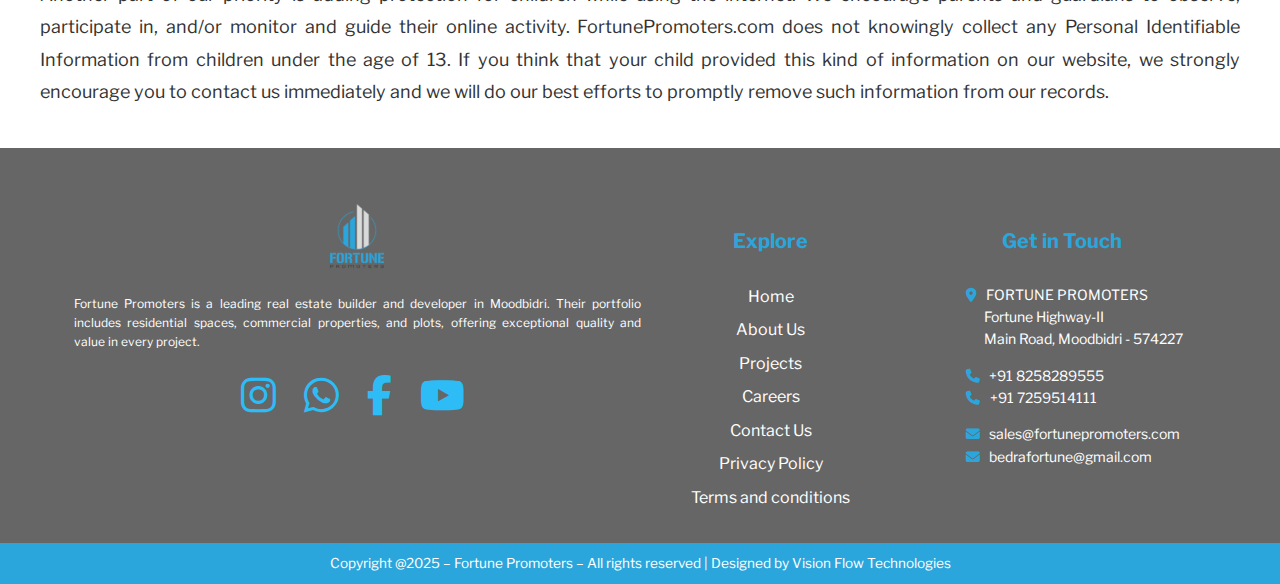
<file: pages/privacypolicy.html>
<!DOCTYPE html>
<html lang="en">

<head>
    <meta charset="UTF-8">
    <meta name="viewport" content="width=device-width, initial-scale=1.0">
    <title>Privacy Policy | Fortune </title>

    <link rel="stylesheet" href="https://cdnjs.cloudflare.com/ajax/libs/font-awesome/6.5.1/css/all.min.css">
    <link rel="icon" type="image/svg+xml" href="../assets/icons/fortunelogo.svg">

    <script>
        src = "https://unpkg.com/@dotlottie/player-component@2.7.12/dist/dotlottie-player.mjs";
        type = "module";

        window.addEventListener('scroll', function () {
            const navbar = document.querySelector('.navbar');
            if (window.scrollY > 50) {
                navbar.classList.add('shrink');
            } else {
                navbar.classList.remove('shrink');
            }
        });
        document.addEventListener("DOMContentLoaded", function () {
            const sections = document.querySelectorAll(".image-section");

            const observer = new IntersectionObserver(
                (entries) => {
                    entries.forEach((entry) => {
                        if (entry.isIntersecting) {
                            entry.target.classList.add("visible");
                        }
                    });
                },
                { threshold: 0.2 }
            );

            sections.forEach((section) => {
                observer.observe(section);
            });
        });
        document.addEventListener("DOMContentLoaded", function () {
            const image = document.querySelector('.section img');
            const section = document.querySelector('.section');

            const observer = new IntersectionObserver((entries) => {
                entries.forEach(entry => {
                    if (entry.isIntersecting) {
                        image.classList.add('visible');
                        observer.unobserve(section); // Stop observing once the image is visible
                    }
                });
            }, {
                threshold: 0.5 // Trigger when 50% of the section is visible
            });

            observer.observe(section);
        });
    </script>
    <style>
        @import url('https://fonts.googleapis.com/css2?family=Libre+Franklin:ital,wght@0,100..900;1,100..900&display=swap');

        body {
            margin: 0;
            font-family: "Libre Franklin", serif;
            line-height: 1.6;
            color: #333;
        }



        /*--------------------------------------------------------Header CSS------------------------------------------*/
        header {
            background-color: #fff;
            box-shadow: 0 2px 4px rgba(0, 0, 0, 0.1);
        }

        .navbar {
            display: flex;
            justify-content: space-between;
            align-items: center;
            height: 94px;
            background-color: white;
            box-shadow: 0 2px 4px rgba(0, 0, 0, 0.1);
            position: fixed;
            top: 0;
            left: 0;
            right: 0;
            z-index: 1000;
            transition: padding 0.3s ease, box-shadow 0.3s ease;
        }

        .menu-toggle {
            display: none;
            font-size: 28px;
            cursor: pointer;
            text-align: center;
            align-items: center;
            margin-right: 24px;
        }

        .navbar.shrink {
            height: 54px;
            box-shadow: 0 2px 8px rgba(0, 0, 0, 0.3);
            transition: all 0.2s linear;

        }

        .navbar.shrink .logo img {
            height: 54px;
            /* Adjust the height */
            width: auto;
            /* Maintain aspect ratio */
            transition: all 0.2s linear;
            /* Smooth transition */
        }

        .navbar.shrink:hover {
            height: 94px;
        }

        .navbar.shrink:hover .logo img {
            height: 94px;
            width: auto;
            transition: all 0.2s linear;

        }

        .logo {
            display: flex;
            align-items: center;
            margin-left: 50px;
        }

        .logo img {
            height: 94px;
            width: auto;
        }

        .navbar-links {
            display: flex;
            gap: 15px;
            align-items: center;
            margin-right: 70px;

        }


        .navbar-link {
            text-decoration: none;
            color: #333;
            font-size: 20px;
            font-weight: 500;
            transition: color 0.3s ease;
            position: relative;
            font-family: 'Libre Franklin';
        }


        .navbar-links p {
            margin: 0;
        }

        .navbar-link:hover {
            color: #2BA6DC;
            font-size: 18px;
            transition: all 0.2s linear;
        }

        .navbar-link::after {
            content: '';
            position: absolute;
            width: 0;
            height: 2px;
            bottom: 0;
            left: 0;
            background-color: #2BA6DC;
            transition: width 0.3s ease;
        }

        .navbar-link:hover::after {
            width: 100%;
        }

        /*dropdown*/
        .dropdown {
            position: relative;
        }

        .dropdown-content {
            display: none;
            position: absolute;
            background-color: white;
            min-width: 200px;
            box-shadow: 0px 4px 8px rgba(0, 0, 0, 0.2);
            z-index: 10;
        }

        .dropdown:hover .dropdown-content {
            display: block;
        }

        .dropdown-content a {
            display: block;
            padding: 10px;
            color: black;
            text-decoration: none;
        }

        .dropdown-content a:hover {
            background-color: #2BA6DC;
            color: white;
        }

        .nested-dropdown {
            display: none;
            padding-left: 20px;
        }

        .dropdown-item:hover+.nested-dropdown,
        .nested-dropdown:hover {
            display: block;
        }

        .bar {
            width: 25px;
            height: 3px;
            background-color: #2BA6DC;
            margin: 4px 0;
        }

        .dropdown-item {
            position: relative;
        }

        .dropdown-item::after {
            content: " >";
            color: black;
            display: inline-block;
            transition: transform 0.3s ease, opacity 0.3s ease;
        }

        .dropdown-item:hover::after {
            color: white;
            content: " v";
            transform: rotate(360deg);
            opacity: 1;
        }

        /*-----------------------------------------------------------Header ends---------------------------------------------------------------*/
        /* Main Content Styling */
        .main-content {
            padding: 0;
            margin: 0;
            color: #333;
            line-height: 1.8;
        }

        /* Full-width black background for h1 */
        .main-content h1 {
            background-color: #2BA6DC;
            color: #fff;
            text-align: center;
            font-size: 36px;
            font-weight: 700;
            margin: 80px 0 0 0;
            padding: 70px 0;
            position: relative;
            left: 0;
        }

        /* Content wrapper */
        .main-content-details {
            max-width: 1200px;
            margin: 40px auto;
            padding: 0 20px;
        }

        /* Headings */
        .main-content h2 {
            font-size: 28px;
            font-weight: 600;
            margin-top: 30px;
            color: #2BA6DC;
            border-bottom: 2px solid #2BA6DC;
            padding-bottom: 5px;
        }

        /* Paragraphs */
        .main-content p {
            font-size: 18px;
            margin: 10px 0;
            text-align: justify;
        }

        /* Lists */
        .main-content ul {
            margin: 15px 0;
            padding-left: 20px;
        }

        .main-content ul li {
            font-size: 18px;
            margin-bottom: 8px;
            list-style-type: disc;
        }

        /*----------------------------------------FOOTER------------------------------------------*/
        .footer {
            background-color: #666666;
            color: #fff;
            padding-top: 2rem 0;
            font-size: 16px;
        }

        .container {
            width: 90%;
            max-width: 1200px;
            margin: 0 auto;
            padding: none;
        }

        .footer .columns {
            display: grid;
            grid-template-columns: auto auto auto;
            column-gap: 140px;
            padding: 40px 0 0px 0;
            max-width: auto;
            margin: 0 auto;
        }

        .foot {
            width: auto;
        }

        .footer .container .columns .foot {
            text-align: left;
            font-size: 12px;
        }

        #footer_heading {
            text-align: left;
            padding-top: 0%;
            padding-bottom: 10px;
        }

        .footer .columns div {
            flex: 1;
            margin: 0 10px;
            min-width: 200px;
        }

        .footer .explore h4 {
            font-size: 20px;
            padding-bottom: none;
            color: #2BA6DC;
        }

        .footer .explore ul {
            list-style: none;
            padding: 0;
        }

        .footer .explore ul li {
            margin-bottom: 0.5rem;
        }

        .footer .explore li a {
            color: #fff;
            text-decoration: none;
        }

        .footer .explore ul li a:hover {
            color: #2dbcf5
        }

        .footer .bottom-bar {
            background-color: #2BA6DC;
            color: #fff;
            text-align: center;
            text-decoration: none;
            padding: 10px 0;
            font-size: 0.85rem;
            margin-top: 1rem;
            width: 100%;
        }

        .get_in_touch {
            font-size: 20px;
            padding-bottom: none;
            color: #2BA6DC;
        }

        .get_in_touch p {
            font-size: 14px;
            padding-bottom: none;
            color: white;
        }

        .social-icons {
            display: flex;
            margin-top: 1rem;
            justify-content: space-around;
            padding-left: none;
        }

        .social-icons a {
            display: inline-block;
            margin-right: 0.5rem;
            color: #2dbcf5;
            font-size: 40px;
            text-decoration: none;
            justify-content: space-between;
        }


        .email,
        .tel {
            color: white;
            text-decoration: none;
        }

        /*-------------------------------------------------------------------------------------------------------------------*/

        .whatsapp-icon {
            position: fixed;
            bottom: 80px;
            right: 20px;
            background: #05ae3d;
            color: white;
            border-radius: 50%;
            width: 50px;
            height: 50px;
            display: flex;
            align-items: center;
            justify-content: center;
            cursor: pointer;
            box-shadow: 0 8px 20px rgba(0, 0, 0, 0.5);
        }

        /*  --------=========Chatbot===---=-=-=-=-=-=-=-=    */
        .chatbot-icon {
            position: fixed;
            bottom: 20px;
            right: 20px;
            background: #2BA6DC;
            color: white;
            border-radius: 50%;
            width: 50px;
            height: 50px;
            display: flex;
            align-items: center;
            justify-content: center;
            cursor: pointer;
            box-shadow: 0 8px 20px rgba(0, 0, 0, 0.5);
        }

        .chat-container {
            position: fixed;
            bottom: 20px;
            right: 20px;
            width: 300px;
            height: 400px;
            background: white;
            border-radius: 12px;
            border-bottom-left-radius: 12px;
            box-shadow: 0 0 10px rgba(0, 0, 0, 0.1);
            display: none;
            flex-direction: column;
        }

        .chat-header {
            background: #2BA6DC;
            color: rgb(0, 0, 0);
            padding: 10px;
            text-align: center;
            display: flex;
            justify-content: space-between;
            align-items: center;
            border-top-left-radius: 12px;
            border-top-right-radius: 12px;
        }

        .video-style {
            width: 100%;
            /* Increase width */
            max-width: 1400px;
            /* Limit maximum width */
            display: block;
            margin: auto;
            /* Center the video */
            /* Optional: Rounded corners */
        }

        .close-btn {
            background: none;
            border: none;
            color: white;
            font-size: 12px;
            cursor: pointer;

        }

        .chat-messages {
            flex: 1;
            padding: 10px;
            overflow-y: auto;
            color: black;
        }

        .bot {
            background-color: rgb(168, 227, 251);
            color: black;
            padding-left: 5px;

            border-radius: 8px;
        }

        .user {
            background-color: white;
            color: black;
            text-align: right;
            padding: 10px;
        }

        .loading {
            padding-left: 5px;
            border-radius: 8px;

        }

        .chat-input {
            display: flex;
            border-top: 1px solid #ddd;
            border-bottom-left-radius: 12px;
        }

        .chat-input input {
            flex: 1;
            padding: 10px;
            border: none;
            outline: none;
            border-bottom-left-radius: 12px;
        }

        .chat-input button {
            padding: 10px;
            background: #ffffff;
            color: white;
            border-radius: 12px;
            cursor: pointer;
            border: none;
        }



        /* Responsive Design */
        /* tablet view*/
        @media (max-width: 1400px) {

            /*---------------------------Header CSS-------------------------------------*/
            .navbar {
                padding: 0 15px;
            }

            .navbar-links {
                gap: 20px;
            }

            .menu-toggle {
                display: none;
                font-size: 28px;
                cursor: pointer;
            }

            .logo img {
                height: 60px;
                /* Reduce logo size */
            }

            .navbar.shrink .logo img {
                height: 40px;
                /* Further reduce logo size when shrunk */
            }

            .navbar-links.active {
                display: flex;
                /* Show when toggled */
            }

            /*--------------------------------------------header css  ends----------------------------------------*/

            img {
                max-width: 100%;
                height: auto;
            }

            .container p {
                text-align: justify;
            }

            .whatsapp-icon {
                bottom: 160px;
            }

            .chatbot-icon {
                bottom: 100px;
            }

            /*Footer*/
            .footer .columns {
                display: grid;
                grid-template-columns: auto auto auto;
                column-gap: 0px;
                padding: 50px 0 0 0;
                max-width: 98%;
                margin: 0;
            }

            .footer .columns div {
                text-align: center;
            }

            .footer .container .columns .foot {
                text-align: justify;
                font-size: 12px;
            }

            .footer .explore ul li a:hover {
                color: #2dbcf5
            }

            .footer .get_in_touch h4 {
                padding-left: 40px;
            }

            .footer .get_in_touch p {
                text-align: justify;
                padding-left: 65px;
            }

            .social-icons {

                justify-content: center;
                gap: 20px;
                /* Center align social icons */
            }

            #footer_heading {
                text-align: center;
                padding-top: 0%;
                padding-bottom: 10px;
            }
        }

        /*mobile view*/
        @media (max-width: 700px) {

            /*---------------------------------------Header------------------------------------------------------- */
            .navbar-links {
                display: none;
                flex-direction: column;
                background-color: white;
                position: absolute;
                top: 40px;
                left: 0;
                width: 100%;
                box-shadow: 0 2px 4px rgba(0, 0, 0, 0.1);
                padding: 10px 0;
            }

            .navbar-links.show {
                display: flex;
            }

            .menu-toggle {
                display: block;
            }

            .navbar.shrink {
                height: 50px;
                /* Further reduce height when shrunk */
            }

            .logo {
                margin-left: 20px;
                /* Reduce margin */
            }

            .logo img {
                height: 50px;
                /* Further reduce logo size */
            }

            .navbar-link {
                font-size: 16px;
                /* Reduce navbar link font size */
            }

            /*----------------------------------------header css ends-------------------------------------------*/
            .main-content h2 {
                font-size: 16px;
            }

            .main-content p,
            .main-content ul li {
                font-size: 12px;
            }

            .main-content h1 {
                font-size: 20px;
                padding: 60px 0;
            }

            .main-content-details {
                margin: 20px 0;
                padding: 0 36px;
            }


            body {
                font-size: 14px;
                /* Reduce base font size */
                text-align: justify;
            }



            /*--------------------------------------Footer-------------------------------------------------*/
            .footer .columns {
                grid-template-columns: 1fr;
                /* Stack columns vertically */
                gap: 20px;
                /* Reduce gap between columns */
                padding: 20px 0;
                /* Adjust padding */
            }

            .footer .columns div {
                text-align: center;
                /* Center align text */
            }

            .footer .container .columns .foot {
                text-align: justify;
                font-size: 12px;
            }

            .footer .explore ul li a {
                color: #ffffff;
            }

            .footer .explore ul li a:hover {
                color: #2dbcf5
            }

            .footer .get_in_touch p {
                text-align: justify;
                padding-left: 65px;
            }

            #footer_heading {
                text-align: center;
                padding-top: 0%;
                padding-bottom: 10px;
            }

            .social-icons {
                justify-content: center;
                gap: 20px;
                /* Center align social icons */
            }

            .social-icons i {
                font-size: 28px;

            }

            .footer {
                font-size: 14px;
                /* Reduce footer font size */
                text-align: justify;

            }

            .footer .bottom-bar {
                font-size: 9px;
            }

            .footer .get_in_touch h4 {
                padding-left: 0px;
                margin-left: 0px;
            }

            /*---------------------------------------------------------------------------------------*/
        }
    </style>
</head>

<body>
    <!-- Header Section -->
    <nav class="navbar">
        <div class="logo">
            <a href="../index.html"><img src="../assets/icons/fortunelogo.svg" alt="Company Logo"> </a>
        </div>
        <div class="menu-toggle" id="menu-toggle"> &#9776; </div>
        <div class="navbar-links" id="navbar-links">
            <a href="../index.html" class="navbar-link">Home</a>
            <a href="/pages/aboutUs.html" class="navbar-link">About Us</a>
            <a href="#" class="navbar-link">Careers</a>
            <div class="dropdown">
                <p class="navbar-link">Projects</p>
                <div class="dropdown-content">
                    <a href="/pages/completedproject.html" id="ongoing">Completed Projects</a>
                    <a href="#" class="dropdown-item" id="ongoing">Ongoing Projects &nbsp;&nbsp;</a>
                    <div class="nested-dropdown" id="ongoing-options">
                        <a href="/pages/Hillside.html">Fortune Hillside</a>
                        <a href="/pages/Galaxy.html">Fortune Galaxy</a>
                        <a href="/pages/Orchid.html">Fortune Orchid</a>
                    </div>
                </div>
            </div>
            <a href="/pages/gallery.html" class="navbar-link">Gallery</a>
            <a href="/pages/contactus.html" class="navbar-link">Contact Us</a>
        </div>
    </nav>

    <!-- Main Section -->
    <section class="main-content">
        <h1>Privacy Policy</h1>
        <div class="main-content-details">
            <p>At Fortune Promoters, accessible from FortunePromoters.com, one of our main priorities is the privacy of
                our
                visitors. This Privacy Policy document contains types of information that are collected and recorded by
                <strong><a href="../index.html" style="color: #000; text-decoration:none;">Fortune
                        Promoters</a></strong> and how we
                use it.
            </p>
            <p>If you have additional questions or require more information about our Privacy Policy, do not hesitate to
                contact us.</p>

            <h2>Consent</h2>
            <p>By using our website, you hereby consent to our Privacy Policy and agree to its terms.</p>

            <h2>Information We Collect</h2>
            <p>The personal information that you are asked to provide, and the reasons why you are asked to provide it,
                will be made clear to you at the point we ask you to provide your personal information.</p>
            <p>If you contact us directly, we may receive additional information about you such as Name, Email address,
                Phone number, Contents of the message and/or attachments you send us, Any other information you choose
                to
                provide<br>
                When you register for an account, we may ask for your contact information, including:</p>
            <ul>
                <li>Name</li>
                <li>Company name</li>
                <li>Address</li>
                <li>Email address</li>
                <li>Telephone number</li>
            </ul>

            <h2>How We Use Your Information</h2>
            <p>We use the information we collect in various ways, including to:</p>
            <ul>
                <li>Provide, operate, and maintain our website</li>
                <li>Improve, personalize, and expand our website</li>
                <li>Understand and analyze how you use our website</li>
                <li>Develop new products, services, features, and functionality</li>
                <li>Communicate with you, either directly or through our partners, for customer service, updates, and
                    marketing purposes</li>
                <li>Send you emails</li>
                <li>Find and prevent fraud</li>
            </ul>

            <h2>Log Files</h2>
            <p>FortunePromoters.com follows a standard procedure of using log files.
            <h2>Advertising Partners Privacy Policies</h2>

            <p>You may consult this list to find the Privacy Policy for each of the advertising partners of Fortune
                Promoters.
                <br>
                Third-party ad servers or ad networks use technologies like cookies, JavaScript, or Web Beacons that are
                used in their respective advertisements and links that appear on FortunePromoters.com, which are sent
                directly to users’ browsers. They automatically receive your IP address when this occurs. These
                technologies are used to measure the effectiveness of their advertising campaigns and/or to personalize
                the
                advertising content that you see on websites that you visit.
            </p>
            <h2>Third-Party Privacy Policies</h2>
            <p>
                FortunePromoters.com’s Privacy Policy does not apply to other advertisers or websites. Thus, we advise
                you to consult the respective Privacy Policies of these third-party ad servers for more detailed
                information. It may include their practices and instructions about how to opt out of certain options.
                <br>
                You can choose to disable cookies through your individual browser options. To know more detailed
                information
                about cookie management with specific web browsers, it can be found on the browsers’ respective
                websites.
            </p>
            <h2>CCPA Privacy Rights (Do Not Sell My Personal Information)</h2>
            <p>
                Under the CCPA, among other rights, California consumers have the right to:
            <ul>
                <li>Request that a business that collects a consumer’s personal data disclose the categories and
                    specific pieces
                    of personal data that a business has collected about consumers.</li>
                <li>Request that a business delete any personal data about the consumer that a business has collected.
                </li>
                <li>Request that a business that sells a consumer’s personal data, not sell the consumer’s personal
                    data.</li>
            </ul>
            If you make a request, we have one month to respond to you. If you would like to exercise any of these
            rights, please contact us.
            </p>
            <h2>GDPR Data Protection Rights</h2>
            <p>
                We would like to make sure you are fully aware of all of your data protection rights. Every user is
                entitled
                to the following:
            <ul>
                <li>
                    The right to access – You have the right to request copies of your personal data. We may charge you
                    a small fee for this service.</li>
                <li>
                    The right to rectification – You have the right to request that we correct any information you
                    believe is inaccurate. You also have the right to request that we complete the information you
                    believe is
                    incomplete.</li>
                <li>The right to erasure – You have the right to request that we erase your personal data, under certain
                    conditions.</li>
                <li>The right to restrict processing – You have the right to request that we restrict the processing of
                    your
                    personal data, under certain conditions.</li>
                <li>The right to object to processing – You have the right to object to our processing of your personal
                    data, under certain conditions.</li>
                <li>The right to data portability – You have the right to request that we transfer the data that we have
                    collected to another organization, or directly to you, under certain conditions.</li>
            </ul>
            If you make a request, we have one month to respond to you. If you would like to exercise any of these
            rights, please contact us.
            </p>
            <h2>Children’s Information</h2>
            <p>
                Another part of our priority is adding protection for children while using the internet. We
                encourage parents and guardians to observe, participate in, and/or monitor and guide their online
                activity.
                FortunePromoters.com does not knowingly collect any Personal Identifiable Information from children
                under the age of 13. If you think that your child provided this kind of information on our website, we
                strongly encourage you to contact us immediately and we will do our best efforts to promptly remove such
                information from our records.
            </p>
        </div>
    </section>

    <!-- Footer Section -->
    <footer class="footer">
        <div class="container">
            <div class="columns">
                <div>
                    <img src="../assets/icons/fortunelogo.svg" alt="Logo" style="width: 80px;">
                    <p class="foot">Fortune Promoters is a leading real estate builder and developer in Moodbidri. Their
                        portfolio
                        includes residential spaces, commercial properties, and plots, offering exceptional quality and
                        value in
                        every
                        project.</p>
                    <div class="social-icons">
                        <a href="https://www.instagram.com/fortunepromoters?igsh=MWVmeGNkM3VqY3Bx"><i
                                class="fa-brands fa-instagram" style="color: 2BA6DC;"></i></a>
                        <a href="#"><i class="fa-brands fa-whatsapp" style="color: 2BA6DC;"></i></a>
                        <a href="https://www.facebook.com/share/1CFbtrmd56/"><i class="fa-brands fa-facebook-f"
                                style="color: 2BA6DC;"></i></a>
                        <a href="https://youtube.com/@fortunepromoters1948?si=JfFI0rc6S5JbvoiC"><i
                                class="fa-brands fa-youtube" style="color: 2BA6DC;"></i></a>
                    </div>
                </div>
                <div>
                    <div class="explore">
                        <h4>Explore</h4>
                        <ul>
                            <li><a href="../index.html">Home</a></li>
                            <li><a href="/pages/aboutUs.html">About Us</a></li>
                            <li><a href="/pages/projects.html">Projects</a></li>
                            <li><a href="#">Careers</a></li>
                            <li><a href="/pages/contactus.html">Contact Us</a></li>
                            <li><a href="#">Privacy Policy</a></li>
                            <li><a href="/pages/t&c.html">Terms and conditions</a></li>
                        </ul>
                    </div>
                </div>
                <div class="get_in_touch">
                    <h4>Get in Touch</h4>
                    <p><i class="fa-solid fa-location-dot" style="color: #2BA6DC;"></i>
                        <a href="https://maps.app.goo.gl/XZfxsvv3sSvp9u8t9" style="color: white; text-decoration:none">
                            &nbsp;&nbsp;FORTUNE
                            PROMOTERS<br>&nbsp;&nbsp;&nbsp;&nbsp;&nbsp;&nbsp;Fortune
                            Highway-II<br>&nbsp;&nbsp;&nbsp;&nbsp;&nbsp;&nbsp;Main Road,
                            Moodbidri - 574227</a>
                    </p>
                    <p><i class="fa-solid fa-phone" style="color: #2BA6DC;"><a class="tel"
                                href="tel:+918258289555"></i>&nbsp;&nbsp; +91 8258289555</a><br>
                        <i class="fa-solid fa-phone" style="color: #2BA6DC;"><a class="tel"
                                href="tel:+917259512111">&nbsp;&nbsp;</i>&nbsp;+91 7259514111</a>
                    </p>
                    <p><i class="fa-solid fa-envelope" style="color: #2BA6DC;"></i>&nbsp;&nbsp; <a class="email"
                            href="mailto:sales@fortunepromoters.com">sales@fortunepromoters.com</a><br>
                        <i class="fa-solid fa-envelope" style="color: #2BA6DC;"></i>&nbsp;&nbsp;<a class="email"
                            href="mailto:bedrafortune@gmail.com">&nbsp;bedrafortune@gmail.com</a>
                    </p>
                </div>
            </div>

        </div>
        <div class="bottom-bar"> Copyright @2025 &ndash; Fortune Promoters &ndash; All rights reserved | Designed by
            Vision
            Flow Technologies</div>
    </footer>

    <div class="whatsapp-icon" onclick="whatsapp_link()"><i class="fa-brands fa-whatsapp" style="color: #ffffff;"></i>
    </div>


    <!-- Chatbot -->
    <div class="chatbot-icon" onclick="toggleChat()"><i class="fa-solid fa-robot" style="color: #ffffff;"></i></div>
    <div class="chat-container" id="chat-container">
        <div class="chat-header">
            Fortune Promoters
            <button class="close-btn" onclick="toggleChat()">✖</button>
        </div>
        <div class="chat-messages" id="chat-messages"></div>
        <div class="chat-input">
            <input type="text" id="user-input" placeholder="Type a message...">
            <button onclick="sendMessage()"><i class="fa-solid fa-paper-plane" style="color: #2ba6dc;"></i></button>
        </div>
    </div>

    <script>
        /*Nav*/
        document.addEventListener("DOMContentLoaded", function () {
            const menuToggle = document.getElementById("menu-toggle");
            const navbarLinks = document.getElementById("navbar-links");

            menuToggle.addEventListener("click", function () {
                navbarLinks.classList.toggle("show");
            });
        });


        /*Chat Bot*/
        let isChatOpened = false;
        const apiKey = "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"; // Replace with your actual API key

        function whatsapp_link() {
            window.open('https://wa.me/message/6DFG2NVU3FOFD1?src=qr', '_blank');
        }

        function toggleChat() {
            const chatContainer = document.getElementById("chat-container");
            chatContainer.style.display = chatContainer.style.display === "flex" ? "none" : "flex";
            if (!isChatOpened) {
                appendMessage("Fortune: How may I help you?", "bot");
                isChatOpened = true;
            }
        }

        async function sendMessage() {
            const userInput = document.getElementById("user-input"); // Ensure correct reference
            const message = userInput.value.trim();
            if (!message) return;

            userInput.value = "";
            appendMessage("You: " + message, 'user');
            loadingAnime();



            function loadingAnime() {
                const chatMessages = document.getElementById("chat-messages");
                const loading = document.createElement("div");
                loading.classList.add('loading');
                loading.innerHTML = `
                    <iframe src="https://lottie.host/embed/20dbeacf-ef55-493f-98f5-711df9e9b689/W7WjhB8T4L.lottie" 
                    // style="border: none; width: 50px; height: 50px;">
                    </iframe>
                    `;

                chatMessages.append(loading);

                setTimeout(() => {

                    loading.remove();

                }, 800);

            }

            try {
                const response = await fetch("https://api.groq.com/openai/v1/chat/completions", {
                    method: "POST",
                    headers: {
                        "Content-Type": "application/json",
                        "Authorization": `Bearer ${apiKey}`
                    },
                    body: JSON.stringify({
                        model: "llama3-70b-8192", // Ensure this model exists
                        messages: [
                            {
                                role: "system", content: `You are a professional and courteous AI assistant representing Fortune Promoters, a real estate company located at Fortune Highway-II, Main Road, Moodbidri - 574227. Your role is to assist customers efficiently with concise, accurate, and engaging responses.

Guidelines for Interaction:
Keep responses brief, clear, and professional—no unnecessary explanations.
Provide accurate information only. If unsure, politely direct customers to contact Fortune Promoters.
Contact Information:
Phone: +91 8258-238555 / +91 72595-14111
 Email: sales@fortunepromoters.com / bedrafortune@gmail.com
Maintain a friendly yet formal tone to ensure a welcoming and trustworthy experience.
Avoid lengthy responses—stay to the point while ensuring clarity and helpfulness.
Do not exeed 20 words per response.
 
Project Details:
Ongoing Projects:

Fortune Orchid - Gated community with modern amenities, prime location, and high appreciation potential. - pages/Orchid.html 
Fortune Hillside - Premium hilltop property with jogging tracks, security, and green spaces. - pages/Hillside.html
Fortune Galaxy - Premium  property with jogging tracks, security, and green spaces, club house. - pages/Galaxy.html

Completed Projects:

Fortune Highway (Jainpete Moodbidri)
Fortune Highway-2 (Jainpete Moodbidri)
Fortune Center (Bajagoli)
Fortune Lotus (Jodurasthe Karkala)
Fortune Neethi Heights (Opp. Government Hospital, Moodbidri)
Our Managing Directors are Mr. Rony Fernandes, Mr. Dennis Pereira, Mr. Abulala Puthige, and Mr. Mahendra Varma Jain.` },
                            { role: "user", content: message }
                        ],
                        max_tokens: 100
                    })
                });



                const data = await response.json();

                if (!data.choices || !data.choices.length) {
                    appendMessage("Fortune: Unexpected API response. Please try again.", "bot");
                    return;
                }

                const reply = data.choices[0].message.content || "I couldn't understand that.";
                appendMessage("Fortune: " + reply, "bot");


            } catch (error) {
                console.error("Fetch Error:", error);
                appendMessage("Fortune: Error fetching response. Please check your API key and network connection.", "bot");
            }
        }

        function appendMessage(message, user) {
            const chatMessages = document.getElementById("chat-messages");
            const msgElement = document.createElement("div");
            msgElement.classList.add(user);
            msgElement.textContent = message;
            chatMessages.appendChild(msgElement);
            chatMessages.scrollTop = chatMessages.scrollHeight;
        }





        /*Enter to send*/
        document.getElementById("user-input").addEventListener("keydown", function (event) {
            if (event.key === "Enter") {
                event.preventDefault(); // Prevent default form submission (if applicable)
                sendMessage();
            }
        });
        function closeChat() {
            const chatContainer = document.getElementById("chat-container");
            chatContainer.style.display = "none";
        }
        document.addEventListener("keydown", function (event) {
            if (event.key === "Escape") {
                event.preventDefault(); closeChat(); // Call the correct function 
            }
        });

        /*Menu-toggle dropdown*/
        const navbar = document.querySelector(".navbar");
        const navbarLinks = document.querySelector(".navbar-links");

        let isHovered = false; // Track hover state

        navbar.addEventListener("mousedown", () => {
            if (window.innerWidth <= 700) {
                isHovered = true;
                navbarLinks.style.display = "flex";
            }

        });

        navbar.addEventListener("mouseenter", () => {
            if (window.innerWidth <= 700) {
                isHovered = true;
                navbarLinks.style.display = "flex";
            }

        });

        navbar.addEventListener("mouseleave", () => {
            if (window.innerWidth <= 700) {
                isHovered = false;
                navbarLinks.style.display = "none";
            }
        });

        // Hide navbar-links when scrolling, but allow it to reappear on hover
        window.addEventListener("scroll", () => {
            if (window.innerWidth <= 700) {
                isHovered = false;
                navbarLinks.style.display = "none";
            }
        });
    </script>

</body>

</html>
</file>
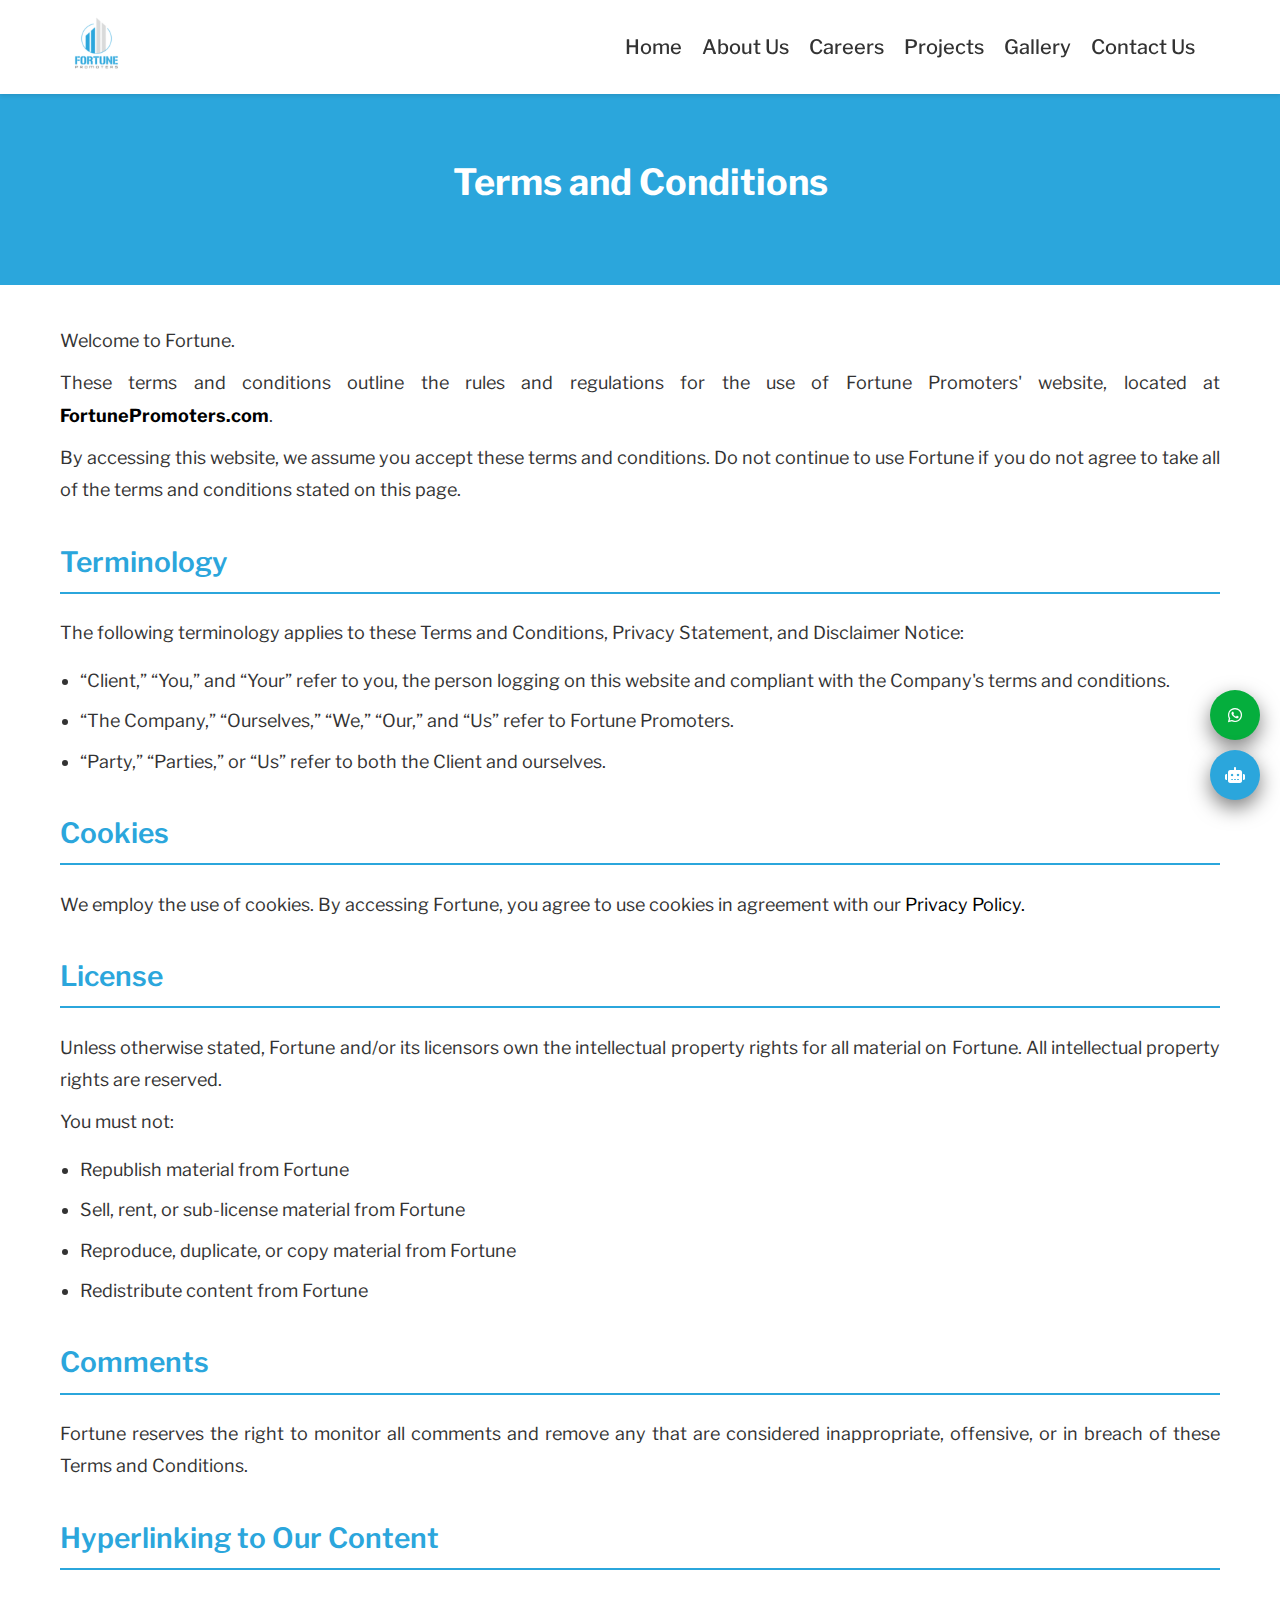
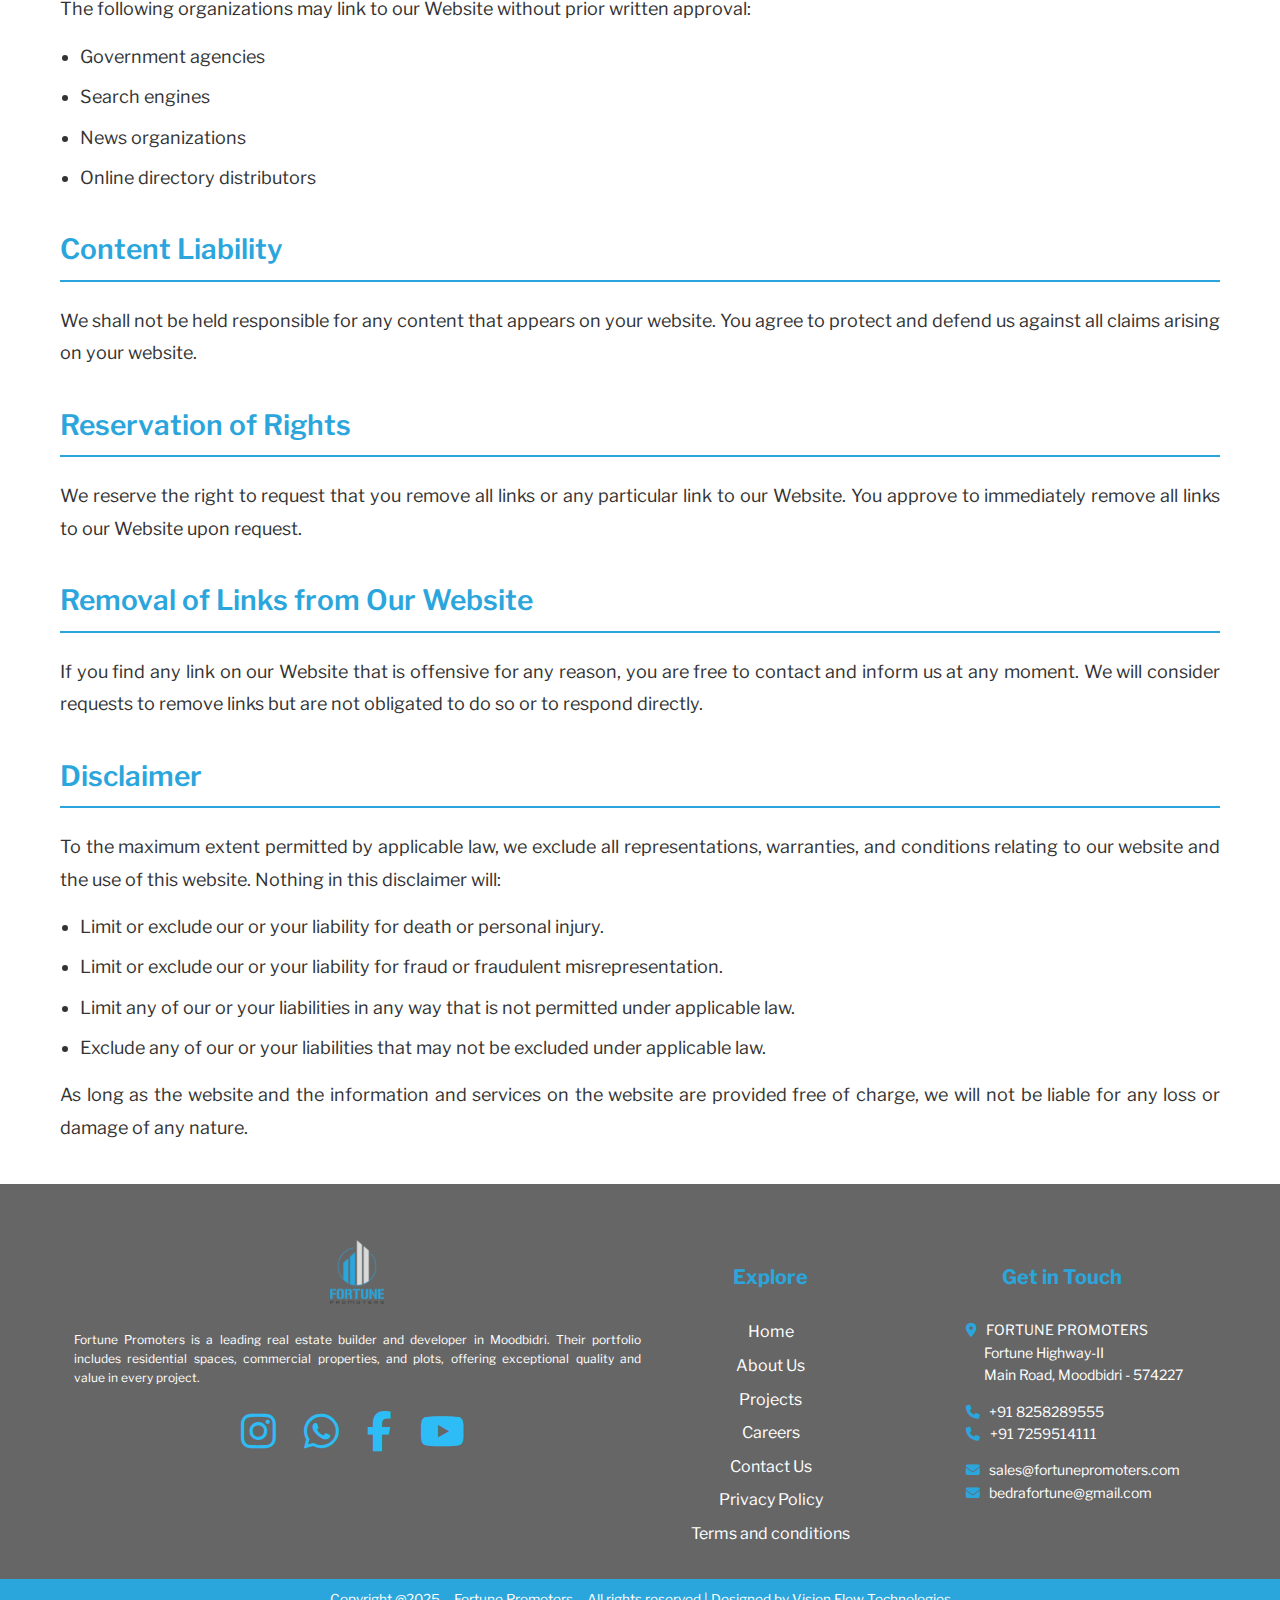
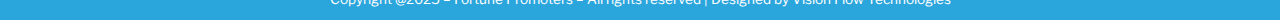
<file: pages/t&c.html>
<!DOCTYPE html>
<html lang="en">

<head>
    <meta charset="UTF-8">
    <meta name="viewport" content="width=device-width, initial-scale=1.0">
    <title>Terms and Conditions | Fortune </title>
    <link rel="stylesheet" href="https://cdnjs.cloudflare.com/ajax/libs/font-awesome/6.5.1/css/all.min.css">
    <link rel="icon" type="image/svg+xml" href="../assets/icons/fortunelogo.svg">

    <script>
        src = "https://unpkg.com/@dotlottie/player-component@2.7.12/dist/dotlottie-player.mjs";
        type = "module";

        window.addEventListener('scroll', function () {
            const navbar = document.querySelector('.navbar');
            if (window.scrollY > 50) {
                navbar.classList.add('shrink');
            } else {
                navbar.classList.remove('shrink');
            }
        });
        document.addEventListener("DOMContentLoaded", function () {
            const sections = document.querySelectorAll(".image-section");

            const observer = new IntersectionObserver(
                (entries) => {
                    entries.forEach((entry) => {
                        if (entry.isIntersecting) {
                            entry.target.classList.add("visible");
                        }
                    });
                },
                { threshold: 0.2 }
            );

            sections.forEach((section) => {
                observer.observe(section);
            });
        });
        document.addEventListener("DOMContentLoaded", function () {
            const image = document.querySelector('.section img');
            const section = document.querySelector('.section');

            const observer = new IntersectionObserver((entries) => {
                entries.forEach(entry => {
                    if (entry.isIntersecting) {
                        image.classList.add('visible');
                        observer.unobserve(section); // Stop observing once the image is visible
                    }
                });
            }, {
                threshold: 0.5 // Trigger when 50% of the section is visible
            });

            observer.observe(section);
        });
    </script>
    <style>
        @import url('https://fonts.googleapis.com/css2?family=Libre+Franklin:ital,wght@0,100..900;1,100..900&display=swap');

        body {
            margin: 0;
            font-family: "Libre Franklin", serif;
            line-height: 1.6;
            color: #333;
        }

        .container {
            width: 90%;
            max-width: 1200px;
            margin: 0 auto;
            padding: none;
        }

        /*--------------------------------------------------------Header CSS------------------------------------------*/
        header {
            background-color: #fff;
            box-shadow: 0 2px 4px rgba(0, 0, 0, 0.1);
        }

        .navbar {
            display: flex;
            justify-content: space-between;
            align-items: center;
            height: 94px;
            background-color: white;
            box-shadow: 0 2px 4px rgba(0, 0, 0, 0.1);
            position: fixed;
            top: 0;
            left: 0;
            right: 0;
            z-index: 1000;
            transition: padding 0.3s ease, box-shadow 0.3s ease;
        }

        .menu-toggle {
            display: none;
            font-size: 28px;
            cursor: pointer;
            text-align: center;
            align-items: center;
            margin-right: 24px;
        }

        .navbar.shrink {
            height: 54px;
            box-shadow: 0 2px 8px rgba(0, 0, 0, 0.3);
            transition: all 0.2s linear;

        }

        .navbar.shrink .logo img {
            height: 54px;
            /* Adjust the height */
            width: auto;
            /* Maintain aspect ratio */
            transition: all 0.2s linear;
            /* Smooth transition */
        }


        .logo {
            display: flex;
            align-items: center;
            margin-left: 50px;
        }

        .logo img {
            height: 94px;
            width: auto;
        }

        .navbar-links {
            display: flex;
            gap: 15px;
            align-items: center;
            margin-right: 70px;

        }


        .navbar-link {
            text-decoration: none;
            color: #333;
            font-size: 20px;
            font-weight: 500;
            transition: color 0.3s ease;
            position: relative;
            font-family: 'Libre Franklin';
        }


        .navbar-links p {
            margin: 0;
        }

        .navbar-link:hover {
            color: #2BA6DC;
            font-size: 18px;
            transition: all 0.2s linear;
        }

        .navbar-link::after {
            content: '';
            position: absolute;
            width: 0;
            height: 2px;
            bottom: 0;
            left: 0;
            background-color: #2BA6DC;
            transition: width 0.3s ease;
        }

        .navbar-link:hover::after {
            width: 100%;
        }

        /*dropdown*/
        .dropdown {
            position: relative;
        }

        .dropdown-content {
            display: none;
            position: absolute;
            background-color: white;
            min-width: 200px;
            box-shadow: 0px 4px 8px rgba(0, 0, 0, 0.2);
            z-index: 10;
        }

        .dropdown:hover .dropdown-content {
            display: block;
        }

        .dropdown-content a {
            display: block;
            padding: 10px;
            color: black;
            text-decoration: none;
        }

        .dropdown-content a:hover {
            background-color: #2BA6DC;
            color: white;
        }

        .nested-dropdown {
            display: none;
            padding-left: 20px;
        }

        .dropdown-item:hover+.nested-dropdown,
        .nested-dropdown:hover {
            display: block;
        }

        .bar {
            width: 25px;
            height: 3px;
            background-color: #2BA6DC;
            margin: 4px 0;
        }

        .dropdown-item {
            position: relative;
        }

        .dropdown-item::after {
            content: " >";
            color: black;
            display: inline-block;
            transition: transform 0.3s ease, opacity 0.3s ease;
        }

        .dropdown-item:hover::after {
            color: white;
            content: " v";
            transform: rotate(360deg);
            opacity: 1;
        }

        /*-----------------------------------------------------------Header ends---------------------------------------------------------------*/
        /* Main Content Styling */
        .main-content {
            padding: 0;
            margin: 0;
            color: #333;
            line-height: 1.8;
        }

        /* Full-width black background for h1 */
        .main-content h1 {
            background-color: #2BA6DC;
            color: #fff;
            text-align: center;
            font-size: 36px;
            font-weight: 700;
            margin: 80px 0 0 0;
            padding: 70px 0;
            position: relative;
            left: 0;
        }

        /* Content wrapper */
        .main-content-details {
            max-width: 1200px;
            margin: 40px auto;
            padding: 0 20px;
        }

        /* Headings */
        .main-content h2 {
            font-size: 28px;
            font-weight: 600;
            margin-top: 30px;
            color: #2BA6DC;
            border-bottom: 2px solid #2BA6DC;
            padding-bottom: 5px;
        }

        /* Paragraphs */
        .main-content p {
            font-size: 18px;
            margin: 10px 0;
            text-align: justify;
        }

        /* Lists */
        .main-content ul {
            margin: 15px 0;
            padding-left: 20px;
        }

        .main-content ul li {
            font-size: 18px;
            margin-bottom: 8px;
            list-style-type: disc;
        }

        /*FOOTER*/
        /*----------------------------------------------------------------------------------------------------------------------------------*/
        .footer {
            background-color: #666666;
            color: #fff;
            padding-top: 2rem 0;
            font-size: 16px;
        }

        .footer .columns {
            display: grid;
            grid-template-columns: auto auto auto;
            column-gap: 140px;
            padding: 40px 0 0px 0;
            max-width: auto;
            margin: 0 auto;
        }

        .foot {
            width: auto;
        }

        .footer .container .columns .foot {
            text-align: left;
            font-size: 12px;
        }

        #footer_heading {
            text-align: left;
            padding-top: 0%;
            padding-bottom: 10px;
        }

        .footer .columns div {
            flex: 1;
            margin: 0 10px;
            min-width: 200px;
        }

        .footer .explore h4 {
            font-size: 20px;
            padding-bottom: none;
            color: #2BA6DC;
        }

        .footer .explore ul {
            list-style: none;
            padding: 0;
        }

        .footer .explore ul li {
            margin-bottom: 0.5rem;
        }

        .footer .explore li a {
            color: #fff;
            text-decoration: none;
        }

        .footer .explore ul li a:hover {
            color: #2dbcf5
        }

        .footer .bottom-bar {
            background-color: #2BA6DC;
            color: #fff;
            text-align: center;
            text-decoration: none;
            padding: 10px 0;
            font-size: 0.85rem;
            margin-top: 1rem;
            width: 100%;
        }

        .get_in_touch {
            font-size: 20px;
            padding-bottom: none;
            color: #2BA6DC;
        }

        .get_in_touch p {
            font-size: 14px;
            padding-bottom: none;
            color: white;
        }

        .social-icons {
            display: flex;
            margin-top: 1rem;
            justify-content: space-around;
            padding-left: none;
        }

        .social-icons a {
            display: inline-block;
            margin-right: 0.5rem;
            color: #2dbcf5;
            font-size: 40px;
            text-decoration: none;
            justify-content: space-between;
        }


        .email,
        .tel {
            color: white;
            text-decoration: none;
        }

        /*-------------------------------------------------------------------------------------------------------------------*/

        .whatsapp-icon {
            position: fixed;
            bottom: 80px;
            right: 20px;
            background: #05ae3d;
            color: white;
            border-radius: 50%;
            width: 50px;
            height: 50px;
            display: flex;
            align-items: center;
            justify-content: center;
            cursor: pointer;
            box-shadow: 0 8px 20px rgba(0, 0, 0, 0.5);
        }

        /*  --------=========Chatbot===---=-=-=-=-=-=-=-=    */
        .chatbot-icon {
            position: fixed;
            bottom: 20px;
            right: 20px;
            background: #2BA6DC;
            color: white;
            border-radius: 50%;
            width: 50px;
            height: 50px;
            display: flex;
            align-items: center;
            justify-content: center;
            cursor: pointer;
            box-shadow: 0 8px 20px rgba(0, 0, 0, 0.5);
        }

        .chat-container {
            position: fixed;
            bottom: 20px;
            right: 20px;
            width: 300px;
            height: 400px;
            background: white;
            border-radius: 12px;
            border-bottom-left-radius: 12px;
            box-shadow: 0 0 10px rgba(0, 0, 0, 0.1);
            display: none;
            flex-direction: column;
        }

        .chat-header {
            background: #2BA6DC;
            color: rgb(0, 0, 0);
            padding: 10px;
            text-align: center;
            display: flex;
            justify-content: space-between;
            align-items: center;
            border-top-left-radius: 12px;
            border-top-right-radius: 12px;
        }

        .video-style {
            width: 100%;
            /* Increase width */
            max-width: 1400px;
            /* Limit maximum width */
            display: block;
            margin: auto;
            /* Center the video */
            /* Optional: Rounded corners */
        }

        .close-btn {
            background: none;
            border: none;
            color: white;
            font-size: 12px;
            cursor: pointer;

        }

        .chat-messages {
            flex: 1;
            padding: 10px;
            overflow-y: auto;
            color: black;
        }

        .bot {
            background-color: rgb(168, 227, 251);
            color: black;
            padding-left: 5px;

            border-radius: 8px;
        }

        .user {
            background-color: white;
            color: black;
            text-align: right;
            padding: 10px;
        }

        .loading {
            padding-left: 5px;
            border-radius: 8px;

        }

        .chat-input {
            display: flex;
            border-top: 1px solid #ddd;
            border-bottom-left-radius: 12px;
        }

        .chat-input input {
            flex: 1;
            padding: 10px;
            border: none;
            outline: none;
            border-bottom-left-radius: 12px;
        }

        .chat-input button {
            padding: 10px;
            background: #ffffff;
            color: white;
            border-radius: 12px;
            cursor: pointer;
            border: none;
        }



        /* Responsive Design */
        /* tablet view*/
        @media (max-width: 1400px) {

            /*---------------------------Header CSS-------------------------------------*/
            .navbar {
                padding: 0 15px;
            }

            .navbar-links {
                gap: 20px;
            }

            .menu-toggle {
                display: none;
                font-size: 28px;
                cursor: pointer;
            }

            .logo img {
                height: 60px;
                /* Reduce logo size */
            }

            .navbar.shrink .logo img {
                height: 40px;
                /* Further reduce logo size when shrunk */
            }

            .navbar-links.active {
                display: flex;
                /* Show when toggled */
            }

            /*--------------------------------------------header css  ends----------------------------------------*/

            img {
                max-width: 100%;
                height: auto;
            }

            .container p {
                text-align: justify;
            }

            .whatsapp-icon {
                bottom: 160px;
            }

            .chatbot-icon {
                bottom: 100px;
            }

            /*Footer*/
            .footer .columns {
                display: grid;
                grid-template-columns: auto auto auto;
                column-gap: 0px;
                padding: 50px 0 0 0;
                max-width: 98%;
                margin: 0;
            }

            .footer .columns div {
                text-align: center;
            }

            .footer .container .columns .foot {
                text-align: justify;
                font-size: 12px;
            }

            .footer .explore ul li a:hover {
                color: #2dbcf5
            }

            .footer .get_in_touch h4 {
                padding-left: 40px;
            }

            .footer .get_in_touch p {
                text-align: justify;
                padding-left: 65px;
            }

            .social-icons {

                justify-content: center;
                gap: 20px;
                /* Center align social icons */
            }

            #footer_heading {
                text-align: center;
                padding-top: 0%;
                padding-bottom: 10px;
            }
        }

        /*mobile view*/
        @media (max-width: 700px) {

            /*---------------------------------------Header------------------------------------------------------- */
            .navbar-links {
                display: none;
                flex-direction: column;
                background-color: white;
                position: absolute;
                top: 40px;
                left: 0;
                width: 100%;
                box-shadow: 0 2px 4px rgba(0, 0, 0, 0.1);
                padding: 10px 0;
            }

            .navbar-links.show {
                display: flex;
            }

            .menu-toggle {
                display: block;
            }

            .navbar.shrink {
                height: 50px;
                /* Further reduce height when shrunk */
            }

            .logo {
                margin-left: 20px;
                /* Reduce margin */
            }

            .logo img {
                height: 50px;
                /* Further reduce logo size */
            }

            .navbar-link {
                font-size: 16px;
                /* Reduce navbar link font size */
            }

            .mid_btn {
                margin-top: -2px;
                margin-bottom: 38px;
                padding: 1rem 2rem;
                /* Reduce padding */
                font-size: 20px;
                /* Reduce font size */
                width: 100%;
                /* Make button width responsive */
            }

            /*----------------------------------------header css ends-------------------------------------------*/
            .main-content h2 {
                font-size: 16px;
            }

            .main-content p,
            .main-content ul li {
                font-size: 12px;
            }

            .main-content h1 {
                font-size: 20px;
                padding: 60px 0;
            }

            .main-content-details {
                margin: 20px 0;
            }

            body {
                font-size: 14px;
                /* Reduce base font size */
                text-align: justify;
            }



            /*--------------------------------------Footer-------------------------------------------------*/
            .footer .columns {
                grid-template-columns: 1fr;
                /* Stack columns vertically */
                gap: 20px;
                /* Reduce gap between columns */
                padding: 20px 0;
                /* Adjust padding */
            }

            .footer .columns div {
                text-align: center;
                /* Center align text */
            }

            .footer .container .columns .foot {
                text-align: justify;
                font-size: 12px;
            }

            .footer .explore ul li a {
                color: #ffffff;
            }

            .footer .explore ul li a:hover {
                color: #2dbcf5
            }

            .footer .get_in_touch p {
                text-align: justify;
                padding-left: 65px;
            }

            #footer_heading {
                text-align: center;
                padding-top: 0%;
                padding-bottom: 10px;
            }

            .social-icons {
                justify-content: center;
                gap: 20px;
                /* Center align social icons */
            }

            .social-icons i {
                font-size: 28px;

            }

            .footer {
                font-size: 14px;
                /* Reduce footer font size */
                text-align: justify;

            }

            .footer .bottom-bar {
                font-size: 9px;
            }

            .footer .get_in_touch h4 {
                padding-left: 0px;
                margin-left: 0px;
            }

            /*---------------------------------------------------------------------------------------*/
        }
    </style>
</head>

<body>
    <!-- Header Section -->
    <nav class="navbar">
        <div class="logo">
            <a href="../index.html"><img src="../assets/icons/fortunelogo.svg" alt="Company Logo"> </a>
        </div>
        <div class="menu-toggle" id="menu-toggle"> &#9776; </div>
        <div class="navbar-links" id="navbar-links">
            <a href="../index.html" class="navbar-link">Home</a>
            <a href="/pages/aboutUs.html" class="navbar-link">About Us</a>
            <a href="#" class="navbar-link">Careers</a>
            <div class="dropdown">
                <p class="navbar-link">Projects</p>
                <div class="dropdown-content">
                    <a href="/pages/completedproject.html" id="ongoing">Completed Projects</a>
                    <a href="#" class="dropdown-item" id="ongoing">Ongoing Projects &nbsp;&nbsp;</a>
                    <div class="nested-dropdown" id="ongoing-options">
                        <a href="/pages/Hillside.html">Fortune Hillside</a>
                        <a href="/pages/Galaxy.html">Fortune Galaxy</a>
                        <a href="/pages/Orchid.html">Fortune Orchid</a>
                    </div>
                </div>
            </div>
            <a href="/pages/gallery.html" class="navbar-link">Gallery</a>
            <a href="/pages/contactus.html" class="navbar-link">Contact Us</a>
        </div>
    </nav>

    <!-- Main Section -->
    <section class="main-content">
        <h1>Terms and Conditions</h1>
        <div class="main-content-details">
            <div class="main-content-details">
                <p>Welcome to Fortune.</p>
                <p>These terms and conditions outline the rules and regulations for the use of Fortune Promoters'
                    website, located at <strong><a href="../index.html"
                            style="color: #000; text-decoration:none;">FortunePromoters.com</a></strong>.</p>
                <p>By accessing this website, we assume you accept these terms and conditions. Do not continue to use
                    Fortune if you do not agree to take all of the terms and conditions stated on this page.</p>

                <h2>Terminology</h2>
                <p>The following terminology applies to these Terms and Conditions, Privacy Statement, and Disclaimer
                    Notice:</p>
                <ul>
                    <li>“Client,” “You,” and “Your” refer to you, the person logging on this website and compliant with
                        the Company's terms and conditions.</li>
                    <li>“The Company,” “Ourselves,” “We,” “Our,” and “Us” refer to Fortune Promoters.</li>
                    <li>“Party,” “Parties,” or “Us” refer to both the Client and ourselves.</li>
                </ul>

                <h2>Cookies</h2>
                <p>We employ the use of cookies. By accessing Fortune, you agree to use cookies in agreement with our
                    <a href="/pages/privacypolicy.html" style="color: black; text-decoration:none;">Privacy Policy.</a>
                </p>

                <h2>License</h2>
                <p>Unless otherwise stated, Fortune and/or its licensors own the intellectual property rights for all
                    material on Fortune. All intellectual property rights are reserved.</p>
                <p>You must not:</p>
                <ul>
                    <li>Republish material from Fortune</li>
                    <li>Sell, rent, or sub-license material from Fortune</li>
                    <li>Reproduce, duplicate, or copy material from Fortune</li>
                    <li>Redistribute content from Fortune</li>
                </ul>

                <h2>Comments</h2>
                <p>Fortune reserves the right to monitor all comments and remove any that are considered inappropriate,
                    offensive, or in breach of these Terms and Conditions.</p>

                <h2>Hyperlinking to Our Content</h2>
                <p>The following organizations may link to our Website without prior written approval:</p>
                <ul>
                    <li>Government agencies</li>
                    <li>Search engines</li>
                    <li>News organizations</li>
                    <li>Online directory distributors</li>
                </ul>

                <h2>Content Liability</h2>
                <p>We shall not be held responsible for any content that appears on your website. You agree to protect
                    and defend us against all claims arising on your website.</p>

                <h2>Reservation of Rights</h2>
                <p>We reserve the right to request that you remove all links or any particular link to our Website. You
                    approve to immediately remove all links to our Website upon request.</p>

                <h2>Removal of Links from Our Website</h2>
                <p>If you find any link on our Website that is offensive for any reason, you are free to contact and
                    inform us at any moment. We will consider requests to remove links but are not obligated to do so or
                    to respond directly.</p>

                <h2>Disclaimer</h2>
                <p>To the maximum extent permitted by applicable law, we exclude all representations, warranties, and
                    conditions relating to our website and the use of this website. Nothing in this disclaimer will:</p>
                <ul>
                    <li>Limit or exclude our or your liability for death or personal injury.</li>
                    <li>Limit or exclude our or your liability for fraud or fraudulent misrepresentation.</li>
                    <li>Limit any of our or your liabilities in any way that is not permitted under applicable law.</li>
                    <li>Exclude any of our or your liabilities that may not be excluded under applicable law.</li>
                </ul>
                <p>As long as the website and the information and services on the website are provided free of charge,
                    we will not be liable for any loss or damage of any nature.</p>

            </div>
    </section>

    <!-- Footer Section -->
    <footer class="footer">
        <div class="container">
            <div class="columns">
                <div>
                    <img src="../assets/icons/fortunelogo.svg" alt="Logo" style="width: 80px;">
                    <p class="foot">Fortune Promoters is a leading real estate builder and developer in Moodbidri. Their
                        portfolio
                        includes residential spaces, commercial properties, and plots, offering exceptional quality and
                        value in
                        every
                        project.</p>
                    <div class="social-icons">
                        <a href="https://www.instagram.com/fortunepromoters?igsh=MWVmeGNkM3VqY3Bx"><i
                                class="fa-brands fa-instagram" style="color: 2BA6DC;"></i></a>
                        <a href="#"><i class="fa-brands fa-whatsapp" style="color: 2BA6DC;"></i></a>
                        <a href="https://www.facebook.com/share/1CFbtrmd56/"><i class="fa-brands fa-facebook-f"
                                style="color: 2BA6DC;"></i></a>
                        <a href="https://youtube.com/@fortunepromoters1948?si=JfFI0rc6S5JbvoiC"><i
                                class="fa-brands fa-youtube" style="color: 2BA6DC;"></i></a>
                    </div>
                </div>
                <div>
                    <div class="explore">
                        <h4>Explore</h4>
                        <ul>
                            <li><a href="../index.html">Home</a></li>
                            <li><a href="/pages/aboutUs.html">About Us</a></li>
                            <li><a href="/pages/projects.html">Projects</a></li>
                            <li><a href="#">Careers</a></li>
                            <li><a href="/pages/contactus.html">Contact Us</a></li>
                            <li><a href="/pages/privacypolicy.html">Privacy Policy</a></li>
                            <li><a href="/pages/t&c.html">Terms and conditions</a></li>
                        </ul>
                    </div>
                </div>
                <div class="get_in_touch">
                    <h4>Get in Touch</h4>
                    <p><i class="fa-solid fa-location-dot" style="color: #2BA6DC;"></i>
                        <a href="https://maps.app.goo.gl/XZfxsvv3sSvp9u8t9" style="color: white; text-decoration:none">
                            &nbsp;&nbsp;FORTUNE
                            PROMOTERS<br>&nbsp;&nbsp;&nbsp;&nbsp;&nbsp;&nbsp;Fortune
                            Highway-II<br>&nbsp;&nbsp;&nbsp;&nbsp;&nbsp;&nbsp;Main Road,
                            Moodbidri - 574227</a>
                    </p>
                    <p><i class="fa-solid fa-phone" style="color: #2BA6DC;"><a class="tel"
                                href="tel:+918258289555"></i>&nbsp;&nbsp; +91 8258289555</a><br>
                        <i class="fa-solid fa-phone" style="color: #2BA6DC;"><a class="tel"
                                href="tel:+917259512111">&nbsp;&nbsp;</i>&nbsp;+91 7259514111</a>
                    </p>
                    <p><i class="fa-solid fa-envelope" style="color: #2BA6DC;"></i>&nbsp;&nbsp; <a class="email"
                            href="mailto:sales@fortunepromoters.com">sales@fortunepromoters.com</a><br>
                        <i class="fa-solid fa-envelope" style="color: #2BA6DC;"></i>&nbsp;&nbsp;<a class="email"
                            href="mailto:bedrafortune@gmail.com">&nbsp;bedrafortune@gmail.com</a>
                    </p>
                </div>
            </div>

        </div>
        <div class="bottom-bar"> Copyright @2025 &ndash; Fortune Promoters &ndash; All rights reserved | Designed by
            Vision
            Flow Technologies</div>
    </footer>

    <div class="whatsapp-icon" onclick="whatsapp_link()"><i class="fa-brands fa-whatsapp" style="color: #ffffff;"></i>
    </div>


    <!-- Chatbot -->
    <div class="chatbot-icon" onclick="toggleChat()"><i class="fa-solid fa-robot" style="color: #ffffff;"></i></div>
    <div class="chat-container" id="chat-container">
        <div class="chat-header">
            Fortune Promoters
            <button class="close-btn" onclick="toggleChat()">✖</button>
        </div>
        <div class="chat-messages" id="chat-messages"></div>
        <div class="chat-input">
            <input type="text" id="user-input" placeholder="Type a message...">
            <button onclick="sendMessage()"><i class="fa-solid fa-paper-plane" style="color: #2ba6dc;"></i></button>
        </div>
    </div>

    <script>
        /*Nav*/
        document.addEventListener("DOMContentLoaded", function () {
            const menuToggle = document.getElementById("menu-toggle");
            const navbarLinks = document.getElementById("navbar-links");

            menuToggle.addEventListener("click", function () {
                navbarLinks.classList.toggle("show");
            });
        });


        /*Chat Bot*/
        let isChatOpened = false;
        const apiKey = "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"; // Replace with your actual API key

        function whatsapp_link() {
            window.open('https://wa.me/message/6DFG2NVU3FOFD1?src=qr', '_blank');
        }

        function toggleChat() {
            const chatContainer = document.getElementById("chat-container");
            chatContainer.style.display = chatContainer.style.display === "flex" ? "none" : "flex";
            if (!isChatOpened) {
                appendMessage("Fortune: How may I help you?", "bot");
                isChatOpened = true;
            }
        }

        async function sendMessage() {
            const userInput = document.getElementById("user-input"); // Ensure correct reference
            const message = userInput.value.trim();
            if (!message) return;

            userInput.value = "";
            appendMessage("You: " + message, 'user');
            loadingAnime();



            function loadingAnime() {
                const chatMessages = document.getElementById("chat-messages");
                const loading = document.createElement("div");
                loading.classList.add('loading');
                loading.innerHTML = `
                    <iframe src="https://lottie.host/embed/20dbeacf-ef55-493f-98f5-711df9e9b689/W7WjhB8T4L.lottie" 
                    // style="border: none; width: 50px; height: 50px;">
                    </iframe>
                    `;

                chatMessages.append(loading);

                setTimeout(() => {

                    loading.remove();

                }, 800);

            }

            try {
                const response = await fetch("https://api.groq.com/openai/v1/chat/completions", {
                    method: "POST",
                    headers: {
                        "Content-Type": "application/json",
                        "Authorization": `Bearer ${apiKey}`
                    },
                    body: JSON.stringify({
                        model: "llama3-70b-8192", // Ensure this model exists
                        messages: [
                            {
                                role: "system", content: `You are a professional and courteous AI assistant representing Fortune Promoters, a real estate company located at Fortune Highway-II, Main Road, Moodbidri - 574227. Your role is to assist customers efficiently with concise, accurate, and engaging responses.

Guidelines for Interaction:
Keep responses brief, clear, and professional—no unnecessary explanations.
Provide accurate information only. If unsure, politely direct customers to contact Fortune Promoters.
Contact Information:
Phone: +91 8258-238555 / +91 72595-14111
 Email: sales@fortunepromoters.com / bedrafortune@gmail.com
Maintain a friendly yet formal tone to ensure a welcoming and trustworthy experience.
Avoid lengthy responses—stay to the point while ensuring clarity and helpfulness.
Do not exeed 20 words per response.
 
Project Details:
Ongoing Projects:

Fortune Orchid - Gated community with modern amenities, prime location, and high appreciation potential. - pages/Orchid.html 
Fortune Hillside - Premium hilltop property with jogging tracks, security, and green spaces. - pages/Hillside.html
Fortune Galaxy - Premium  property with jogging tracks, security, and green spaces, club house. - pages/Galaxy.html
Completed Projects:

Fortune Highway (Jainpete Moodbidri)
Fortune Highway-2 (Jainpete Moodbidri)
Fortune Center (Bajagoli)
Fortune Lotus (Jodurasthe Karkala)
Fortune Neethi Heights (Opp. Government Hospital, Moodbidri)
Our Managing Directors are Mr. Rony Fernandes, Mr. Dennis Pereira, Mr. Abulala Puthige, and Mr. Mahendra Varma Jain.` },
                            { role: "user", content: message }
                        ],
                        max_tokens: 100
                    })
                });



                const data = await response.json();

                if (!data.choices || !data.choices.length) {
                    appendMessage("Fortune: Unexpected API response. Please try again.", "bot");
                    return;
                }

                const reply = data.choices[0].message.content || "I couldn't understand that.";
                appendMessage("Fortune: " + reply, "bot");


            } catch (error) {
                console.error("Fetch Error:", error);
                appendMessage("Fortune: Error fetching response. Please check your API key and network connection.", "bot");
            }
        }

        function appendMessage(message, user) {
            const chatMessages = document.getElementById("chat-messages");
            const msgElement = document.createElement("div");
            msgElement.classList.add(user);
            msgElement.textContent = message;
            chatMessages.appendChild(msgElement);
            chatMessages.scrollTop = chatMessages.scrollHeight;
        }





        /*Enter to send*/
        document.getElementById("user-input").addEventListener("keydown", function (event) {
            if (event.key === "Enter") {
                event.preventDefault(); // Prevent default form submission (if applicable)
                sendMessage();
            }
        });
        function closeChat() {
            const chatContainer = document.getElementById("chat-container");
            chatContainer.style.display = "none";
        }
        document.addEventListener("keydown", function (event) {
            if (event.key === "Escape") {
                event.preventDefault(); closeChat(); // Call the correct function 
            }
        });

        /*Menu-toggle dropdown*/
        const navbar = document.querySelector(".navbar");
        const navbarLinks = document.querySelector(".navbar-links");

        let isHovered = false; // Track hover state

        navbar.addEventListener("mousedown", () => {
            if (window.innerWidth <= 700) {
                isHovered = true;
                navbarLinks.style.display = "flex";
            }

        });

        navbar.addEventListener("mouseenter", () => {
            if (window.innerWidth <= 700) {
                isHovered = true;
                navbarLinks.style.display = "flex";
            }

        });

        navbar.addEventListener("mouseleave", () => {
            if (window.innerWidth <= 700) {
                isHovered = false;
                navbarLinks.style.display = "none";
            }
        });

        // Hide navbar-links when scrolling, but allow it to reappear on hover
        window.addEventListener("scroll", () => {
            if (window.innerWidth <= 700) {
                isHovered = false;
                navbarLinks.style.display = "none";
            }
        });
    </script>

</body>

</html>
</file>
<file: css/ongoing.css>
@import url('https://fonts.googleapis.com/css2?family=Libre+Franklin:ital,wght@0,100..900;1,100..900&display=swap');

/* General Styles */
* {
  margin: 0;
  padding: 0;
  box-sizing: border-box;
  font-family: "Libre Franklin", serif;

}

body {
  font-family: "Libre Franklin", serif;
  background-color: white;
  color: #333;
  line-height: 1.6;
}

a {
  text-decoration: none;
  color: white;
}

a:hover {
  text-decoration: none;
  color: white;
}

a::after {
  text-decoration: none;
  color: white;
}

/*--------------------------------------------------------Header CSS------------------------------------------*/
header {
  background-color: #fff;
  box-shadow: 0 2px 4px rgba(0, 0, 0, 0.1);
}

.navbar {
  display: flex;
  justify-content: space-between;
  align-items: center;
  height: 94px;
  background-color: white;
  box-shadow: 0 2px 4px rgba(0, 0, 0, 0.1);
  position: fixed;
  top: 0;
  left: 0;
  right: 0;
  z-index: 1000;
  transition: padding 0.3s ease, box-shadow 0.3s ease;
}

.menu-toggle {
  display: none;
  font-size: 28px;
  cursor: pointer;
  text-align: center;
  align-items: center;
}

.navbar.shrink {
  height: 54px;
  box-shadow: 0 2px 8px rgba(0, 0, 0, 0.3);
  transition: all 0.2s linear;
}

.navbar.shrink .logo img {
  height: 54px;
  /* Adjust the height */
  width: auto;
  /* Maintain aspect ratio */
  transition: all 0.2s linear;
  /* Smooth transition */
}

.navbar.shrink:hover {
  height: 94px;
}

.navbar.shrink:hover .logo img {
  height: 94px;
  width: auto;
  transition: all 0.2s linear;

}

.logo {
  display: flex;
  align-items: center;
  margin-left: 50px;
}

.logo img {
  height: 94px;
  width: auto;
}

.navbar-links {
  display: flex;
  gap: 15px;
  align-items: center;
  margin-right: 70px;
}


.navbar-link {
  text-decoration: none;
  color: #333;
  font-size: 20px;
  font-weight: 500;
  transition: color 0.3s ease;
  position: relative;
  font-family: 'Libre Franklin';
}


.navbar-links p {
  margin: 0;
}

.navbar-link:hover {
  color: #2BA6DC;
  font-size: 22px;
  transition: all 0.2s linear;
}

.navbar-link::after {
  content: '';
  position: absolute;
  width: 0;
  height: 2px;
  bottom: 0;
  left: 0;
  background-color: #2BA6DC;
  transition: width 0.3s ease;
}

.navbar-link:hover::after {
  width: 100%;
}

/*dropdown*/
.dropdown {
  position: relative;
}

.dropdown-content {
  display: none;
  position: absolute;
  background-color: white;
  min-width: 200px;
  box-shadow: 0px 4px 8px rgba(0, 0, 0, 0.2);
  z-index: 10;
}

.dropdown:hover .dropdown-content {
  display: block;
}

.dropdown-content a {
  display: block;
  padding: 10px;
  color: black;
  text-decoration: none;
}

.dropdown-content a:hover {
  background-color: #2BA6DC;
  color: white;
}

.nested-dropdown {
  display: none;
  padding-left: 20px;
}

.dropdown-item:hover+.nested-dropdown,
.nested-dropdown:hover {
  display: block;
}

.bar {
  width: 25px;
  height: 3px;
  background-color: #2BA6DC;
  margin: 4px 0;
}

.dropdown-item {
  position: relative;
}

.dropdown-item::after {
  content: " >";
  color: black;
  display: inline-block;
  transition: transform 0.3s ease, opacity 0.3s ease;
}

.dropdown-item:hover::after {
  color: white;
  content: " v";
  transform: rotate(360deg);
  opacity: 1;
}

/*-----------------------------------------------------------Header ends---------------------------------------------------------------*/

header img {
  height: 50px;
}

h4 {
  color: #2BA6DC;
  text-align: center;
  display: block;
  margin: 20px 0 0 0;
  padding-top: 20px;
  text-transform: capitalize;
  font-size: 20px;
}

h2 {
  text-align: center;
  display: block;
  text-transform: capitalize;
  font-size: 52px;
}

nav ul {
  list-style: none;
  display: flex;
}

nav ul li {
  margin: 0 15px;
}

nav ul li a {
  text-decoration: none;
  color: #333;
  font-weight: bold;
}

/*projects >*/
.arrowprojects {
  transition: transform 0.3s ease-in-out;
  display: inline-block;
  /* Ensures transform works */
}

.navbar-link:hover .arrowprojects {
  transform: rotate(90deg);
  /* Rotates '>' to 'v' */
}

.hero {
  width: 100%;
  height: 700px;
  transform: translateY(30px);
  transition: opacity 0.6s ease-in-out, transform 0.6s ease-in-out;
}

.hero.visible {
  opacity: 1;
  transform: translateY(0);
}


.container {
  padding: 20px;
  max-width: 1200px;
  margin: 0 auto;
}

.project-details {
  display: grid;
  grid-template-columns: repeat(4, 1fr);
  gap: 50px;
  padding: 20px;
  border: 1px solid #000;
  max-width: 100%;
  margin: 0 auto;
}

.detail {
  display: flex;
  flex-direction: column;
  align-items: center;
  text-align: center;
}

.label {
  font-weight: bold;
  color: #2BA6DC;
  text-transform: uppercase;
  font-size: 24px;
}

.value {
  font-size: 20px;
  color: #666;
}

.overview h2 {
  color: black;
  font-size: 40px;
}

#amenities h2 {
  color: black;
  font-size: 40px;
}


.overview,
.amenities,
.gallery {
  text-align: center;
  margin: 0;
}

h3 {
  color: #007bff;
  margin-bottom: 10px;

}

h2 {
  color: black;
  font-size: 40px;
}

.buttons {
  display: flex;
  justify-content: space-between;
  width: 100%;
  margin: 20px 0;
}

.buttons button {
  padding: 10px 20px;
  width: 183px;
  height: 52px;
  border: none;
  background-color: #2BA6DC;
  color: #fff;
  cursor: pointer;
  border-radius: 16px;
  font-size: 16px;
}

.buttons button:hover {
  background-color: #2798c9;
  box-shadow: 0 5px 5px rgba(15, 174, 248, 0.3);
  /* Adds depth */
  font-size: 18px;
}

.amenities {
  display: flex;
  justify-content: center;
  gap: 50px;
  background-color: #fff;
  padding: 20px 0;
}

.amenity {
  text-align: center;
  width: 100%;

}

.icon-circle {
  width: 215px;
  height: 217px;
  background-color: #2BA6DC;
  border-radius: 50%;
  display: flex;
  align-items: center;
  justify-content: center;
  margin: 0 auto 10px;
}

.icon-circle img {
  width: 140px;
  height: 140px;
}

.amenity p {
  font-size: 24px;
  font-weight: 600;
  color: #333;
}

.gallery {
  display: grid;
  grid-template-columns: repeat(2, 1fr);
  gap: 15px;
}


.gallery img {
  width: 100%;
  height: auto;
  border-radius: 5px;
}

.gallery img:hover {
  transform: scale(1.03);
  /* Zoom-in effect */
}

/* whatsapp Bot icons*/

.whatsapp-icon {
  position: fixed;
  bottom: 80px;
  right: 20px;
  background: #05ae3d;
  color: white;
  border-radius: 50%;
  width: 50px;
  height: 50px;
  display: flex;
  align-items: center;
  justify-content: center;
  cursor: pointer;
  box-shadow: 0 8px 20px rgba(0, 0, 0, 0.5);
}

/*  --------=========Chatbot===---=-=-=-=-=-=-=-=    */
.chatbot-icon {
  position: fixed;
  bottom: 20px;
  right: 20px;
  background: #2BA6DC;
  color: white;
  border-radius: 50%;
  width: 50px;
  height: 50px;
  display: flex;
  align-items: center;
  justify-content: center;
  cursor: pointer;
  box-shadow: 0 8px 20px rgba(0, 0, 0, 0.5);
}

.chat-container {
  position: fixed;
  bottom: 20px;
  right: 20px;
  width: 300px;
  height: 400px;
  background: white;
  border-radius: 12px;
  border-bottom-left-radius: 12px;
  box-shadow: 0 0 10px rgba(0, 0, 0, 0.1);
  display: none;
  flex-direction: column;
}

.chat-header {
  background: #2BA6DC;
  color: rgb(0, 0, 0);
  padding: 10px;
  text-align: center;
  display: flex;
  justify-content: space-between;
  align-items: center;
  border-top-left-radius: 12px;
  border-top-right-radius: 12px;
}

.close-btn {
  background: none;
  border: none;
  color: white;
  font-size: 12px;
  cursor: pointer;

}

.chat-messages {
  flex: 1;
  padding: 10px;
  overflow-y: auto;
  color: black;
}

.bot {
  background-color: rgb(168, 227, 251);
  color: black;
  padding-left: 5px;

  border-radius: 8px;
}

.user {
  background-color: white;
  color: black;
  text-align: right;
  padding: 10px;
}

.loading {
  padding-left: 5px;
  border-radius: 8px;

}

.chat-input {
  display: flex;
  border-top: 1px solid #ddd;
  border-bottom-left-radius: 12px;
}

.chat-input input {
  flex: 1;
  padding: 10px;
  border: none;
  outline: none;
  border-bottom-left-radius: 12px;
}

.chat-input button {
  padding: 10px;
  background: #ffffff;
  color: white;
  border-radius: 12px;
  cursor: pointer;
  border: none;
}


/*FOOTER*/
/*----------------------------------------------------------------------------------------------------------------------------------*/
.footer {
  background-color: #666666;
  color: #fff;
  padding-top: 2rem 0;
  font-size: 16px;

}

/*
  .footer .columns {
    display: flex;
    justify-content: space-between;
    flex-wrap: wrap;
    padding: 2rem 0;
  }
*/
.footer .columns {
  display: grid;
  grid-template-columns: auto auto auto;
  column-gap: 140px;
  padding: 0px 0 4px 0;
  max-width: auto;
  margin: 0 auto;
}

.foot {
  width: auto;
}

.footer .container .columns .foot {
  text-align: left;
  font-size: 12px;
}

#footer_heading {
  text-align: left;
  padding-top: 0%;
  padding-bottom: 10px;
}

.footer .columns div {
  flex: 1;
  margin: 0 10px;
  min-width: 200px;
}

.footer .explore h4 {
  font-size: 20px;
  padding-bottom: none;
  color: #2BA6DC;
}

.footer .explore ul {
  list-style: none;
  padding: 0;
}

.footer .explore ul li {
  margin-bottom: 0.5rem;
}

.footer .explore li a {
  color: #fff;
  text-decoration: none;
}

.footer .explore ul li a:hover {
  color: #2dbcf5
}

.footer .bottom-bar {
  background-color: #2BA6DC;
  color: #fff;
  text-align: center;
  text-decoration: none;
  padding: 10px 0;
  font-size: 0.85rem;
  margin-top: 1rem;
  width: 100%;
}

.get_in_touch {
  font-size: 20px;
  padding-bottom: none;
  color: #2BA6DC;
}

.get_in_touch p {
  font-size: 14px;
  padding-bottom: none;
  color: white;
}

.social-icons {
  display: flex;
  margin-top: 1rem;
  justify-content: space-around;
  padding-left: none;
}

.social-icons a {
  display: inline-block;
  margin-right: 0.5rem;
  color: #2dbcf5;
  font-size: 40px;
  text-decoration: none;
  justify-content: space-between;
}

.social-icons a:hover {
  filter: drop-shadow(0 0 1px #2dbcf5);
  /* Glow effect */
  transform: scale(1.1);
  /* Slightly enlarge the icon */
}

.email {
  color: white;
  text-decoration: none;
}

/*-------------------------------------------------------------------------------------------------------------------*/

/* RESPONSIVE DESIGN */
@media (max-width: 1024px) {

  /*---------------------------Header CSS-------------------------------------*/
  .navbar {
    padding: 0 15px;
  }

  .navbar-links {
    gap: 20px;
  }

  .menu-toggle {
    display: none;
    font-size: 28px;
    cursor: pointer;
  }

  .logo img {
    height: 60px;
    /* Reduce logo size */
  }

  .navbar.shrink .logo img {
    height: 40px;
    /* Further reduce logo size when shrunk */
  }

  .navbar-links.active {
    display: flex;
    /* Show when toggled */
  }

  /*--------------------------------------------header css  ends----------------------------------------*/
  /* Adjust grid for tablets */
  .project-details {
    grid-template-columns: repeat(4, 1fr);
    gap: 30px;
  }

  h2 {
    font-size: 42px;
  }

  .buttons {
    display: flex;
    width: 100%;
    margin: 20px 0;

  }

  .buttons button {
    width: 150px;
    height: 45px;
  }

  .icon-circle {
    width: 180px;
    height: 180px;
  }

  .icon-circle img {
    width: 120px;
    height: 120px;
  }

  /*-------------------------------------------------------------------------------------------------------------------*/
  .footer .columns {
    display: grid;
    grid-template-columns: auto auto auto;
    column-gap: 0px;
    padding: 50px 0 0 0;
    max-width: 98%;
    margin: 0;
  }

  .footer .columns div {
    text-align: center;
  }

  .footer .container .columns .foot {
    text-align: justify;
    font-size: 12px;
  }

  .footer .explore ul li a:hover {
    color: #2dbcf5
  }



  .footer .get_in_touch p {
    text-align: justify;
    padding-left: 65px;
  }

  .social-icons {

    justify-content: center;
    gap: 20px;
    /* Center align social icons */
  }

  #footer_heading {
    text-align: center;
    padding-top: 0%;
    padding-bottom: 10px;
  }

  /*-------------------------------------------------------------------------------------------------------------------*/
}

@media (max-width: 768px) {

  /*---------------------------------------Header------------------------------------------------------- */
  .navbar-links {
    display: none;
    flex-direction: column;
    background-color: white;
    position: absolute;
    top: 40px;
    left: 0;
    width: 100%;
    box-shadow: 0 2px 4px rgba(0, 0, 0, 0.1);
    padding: 10px 0;
  }

  .navbar-links.show {
    display: flex;
  }

  .menu-toggle {
    margin-right: 24px;
    display: block;
  }

  .navbar.shrink {
    height: 50px;
    /* Further reduce height when shrunk */
  }

  .logo {
    margin-left: 20px;
    /* Reduce margin */
  }

  .logo img {
    height: 50px;
    /* Further reduce logo size */
  }

  .navbar-link {
    font-size: 16px;
    /* Reduce navbar link font size */
  }

  .mid_btn {
    margin-top: -2px;
    margin-bottom: 38px;
    padding: 1rem 2rem;
    /* Reduce padding */
    font-size: 20px;
    /* Reduce font size */
    width: 100%;
    /* Make button width responsive */
  }

  /*----------------------------------------header css ends-------------------------------------------*/
  .hero {
    margin-top: 90px;
    width: 100%;
    height: auto;
  }

  .overview h2 {
    font-size: 25px;
  }

  #amenities {
    font-size: 25px;
  }

  .overview p {
    text-align: justify;
  }

  .project-details {
    grid-template-columns: repeat(1, 1fr);
    gap: 20px;
    padding: 15px;
  }

  .label {
    font-size: 18px;
  }

  .value {
    font-size: 16px;
  }

  h2 {
    font-size: 36px;
  }

  .buttons {
    flex-direction: column;
    align-items: center;
    gap: 10px;
  }

  .buttons button {
    width: 100%;
    max-width: 250px;
    height: 45px;

  }

  .gallery {
    grid-template-columns: repeat(1, 1fr);
  }

  .amenities {

    flex-direction: column;
    align-items: center;

  }

  #amenities h2 {
    font-size: 10px;
    flex-direction: column;
    align-items: center;
  }

  .amenity p {
    font-size: 18px;
  }

  .icon-circle {
    width: 150px;
    height: 150px;
  }

  .icon-circle img {
    width: 100px;
    height: 100px;
  }

  /*---------------------------------------------------------------------------------------*/
  .footer .columns {
    grid-template-columns: 1fr;
    /* Stack columns vertically */
    gap: 20px;
    /* Reduce gap between columns */
    padding: 20px 0;
    /* Adjust padding */
  }

  .footer .columns div {
    text-align: center;
    /* Center align text */
  }

  .footer .container .columns .foot {
    text-align: justify;
    font-size: 12px;
  }

  .footer .explore ul li a {
    color: #ffffff;
  }

  .footer .explore ul li a:hover {
    color: #2dbcf5
  }

  .footer .get_in_touch p {
    text-align: justify;
    padding-left: 65px;
  }

  #footer_heading {
    text-align: center;
    padding-top: 0%;
    padding-bottom: 10px;
  }

  .social-icons {
    justify-content: center;
    gap: 20px;
    /* Center align social icons */
  }

  .social-icons i {
    font-size: 28px;

  }

  .footer {
    font-size: 14px;
    /* Reduce footer font size */
    text-align: justify;

  }

  .footer .bottom-bar {
    font-size: 9px;
  }

  /*---------------------------------------------------------------------------------------*/
}
</file>
